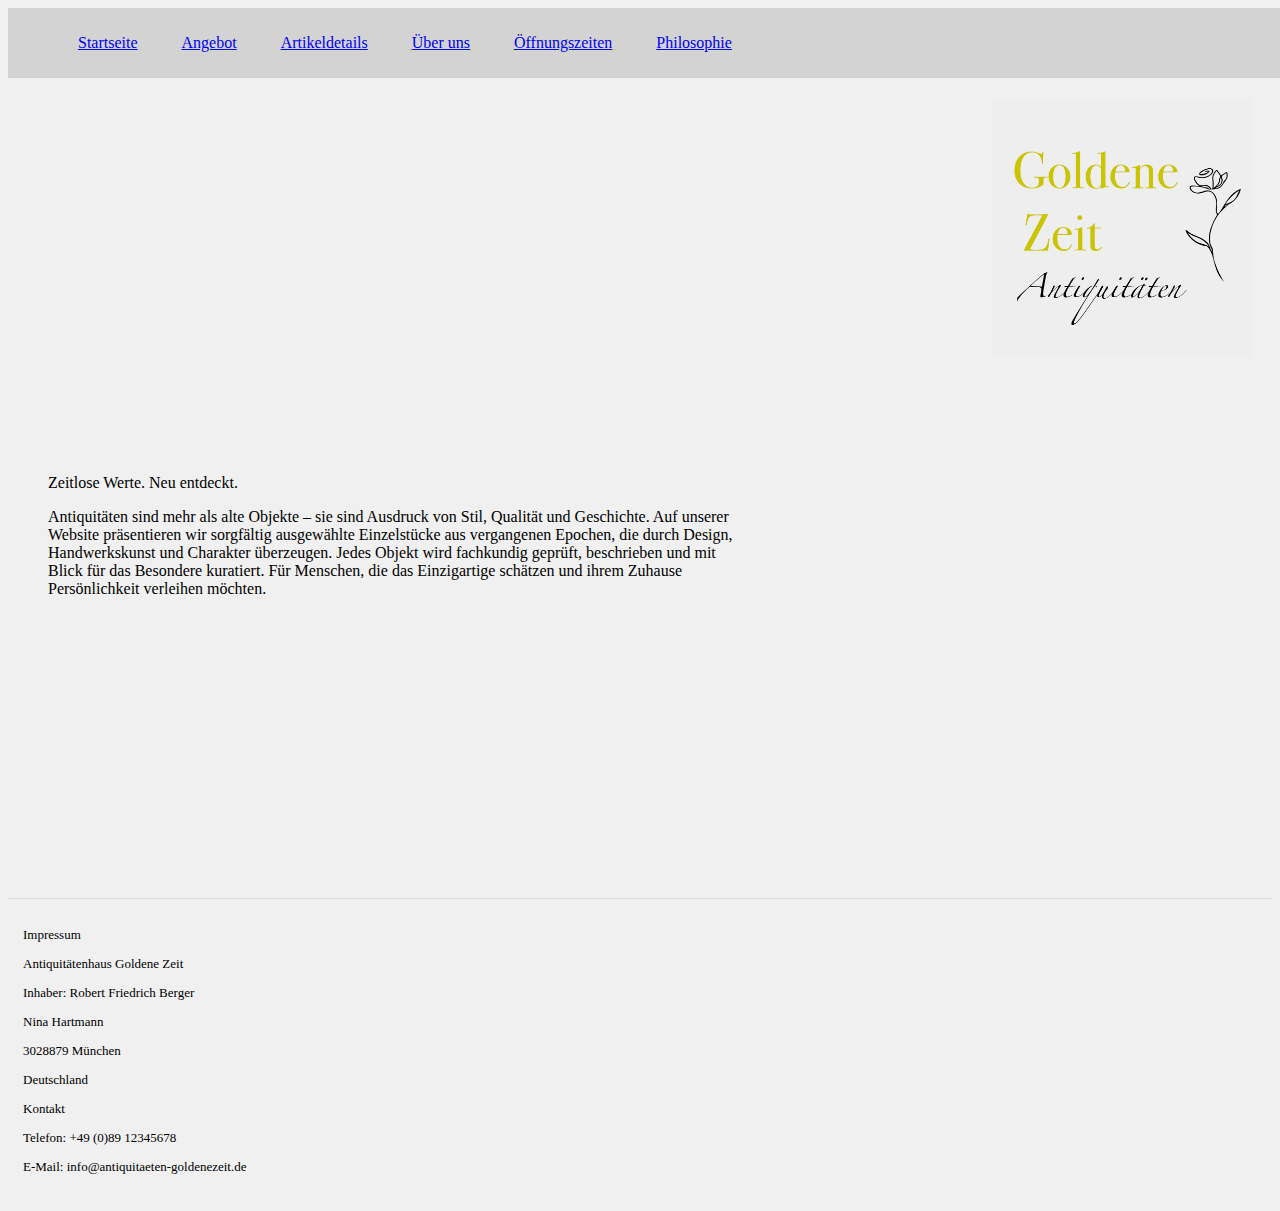
<file: index.html>
<!DOCTYPE html>
<html lang="de">
  <head>
     <title>Startseite</title>
     <meta charset="UTF-8">
     <link rel="stylesheet" href="style.css" />
     
  </head>
  <body>
      
     <div class="navigation">
        <ul>
          <li> <a href="index.html">Startseite</a></li>
          <li> <a href="Angebotsseite.html">Angebot</a></li>
          <li> <a href="Artikeldetails.html">Artikeldetails</a></li>
          <li> <a href="ueberuns.html">Über uns</a></li>
          <li> <a href="oeffnungszeiten.html">Öffnungszeiten</a></li>
          <li> <a href="Philosophie.html">Philosophie</a></li>
        </ul>
     </div>
     
     <div class="logo-container">
             <img src="Logo.jpg" alt="Logo" class="logo">
         </div>
       
             
     <div class="einleitung">
         
            <p>Zeitlose Werte. Neu entdeckt.</p>
            <p>
Antiquitäten sind mehr als alte Objekte – sie sind Ausdruck von Stil, Qualität und Geschichte. Auf unserer Website präsentieren wir sorgfältig ausgewählte Einzelstücke aus vergangenen Epochen, die durch Design, Handwerkskunst und Charakter überzeugen. Jedes Objekt wird fachkundig geprüft, beschrieben und mit Blick für das Besondere kuratiert. Für Menschen, die das Einzigartige schätzen und ihrem Zuhause Persönlichkeit verleihen möchten.</p>
      </div>
    
     <footer class="impressum">    
            <p>Impressum </p>
            <p>Antiquitätenhaus Goldene Zeit</p>
            <p>Inhaber: Robert Friedrich Berger</p>
            <p>Nina Hartmann</p>
            <p>3028879 München</p>
            <p>Deutschland</p>
            <p>Kontakt</p>
            <p>Telefon: +49 (0)89 12345678</p>
            <p>E-Mail: info@antiquitaeten-goldenezeit.de</p>
     </footer>
                
                
  </body>
</html>
</file>
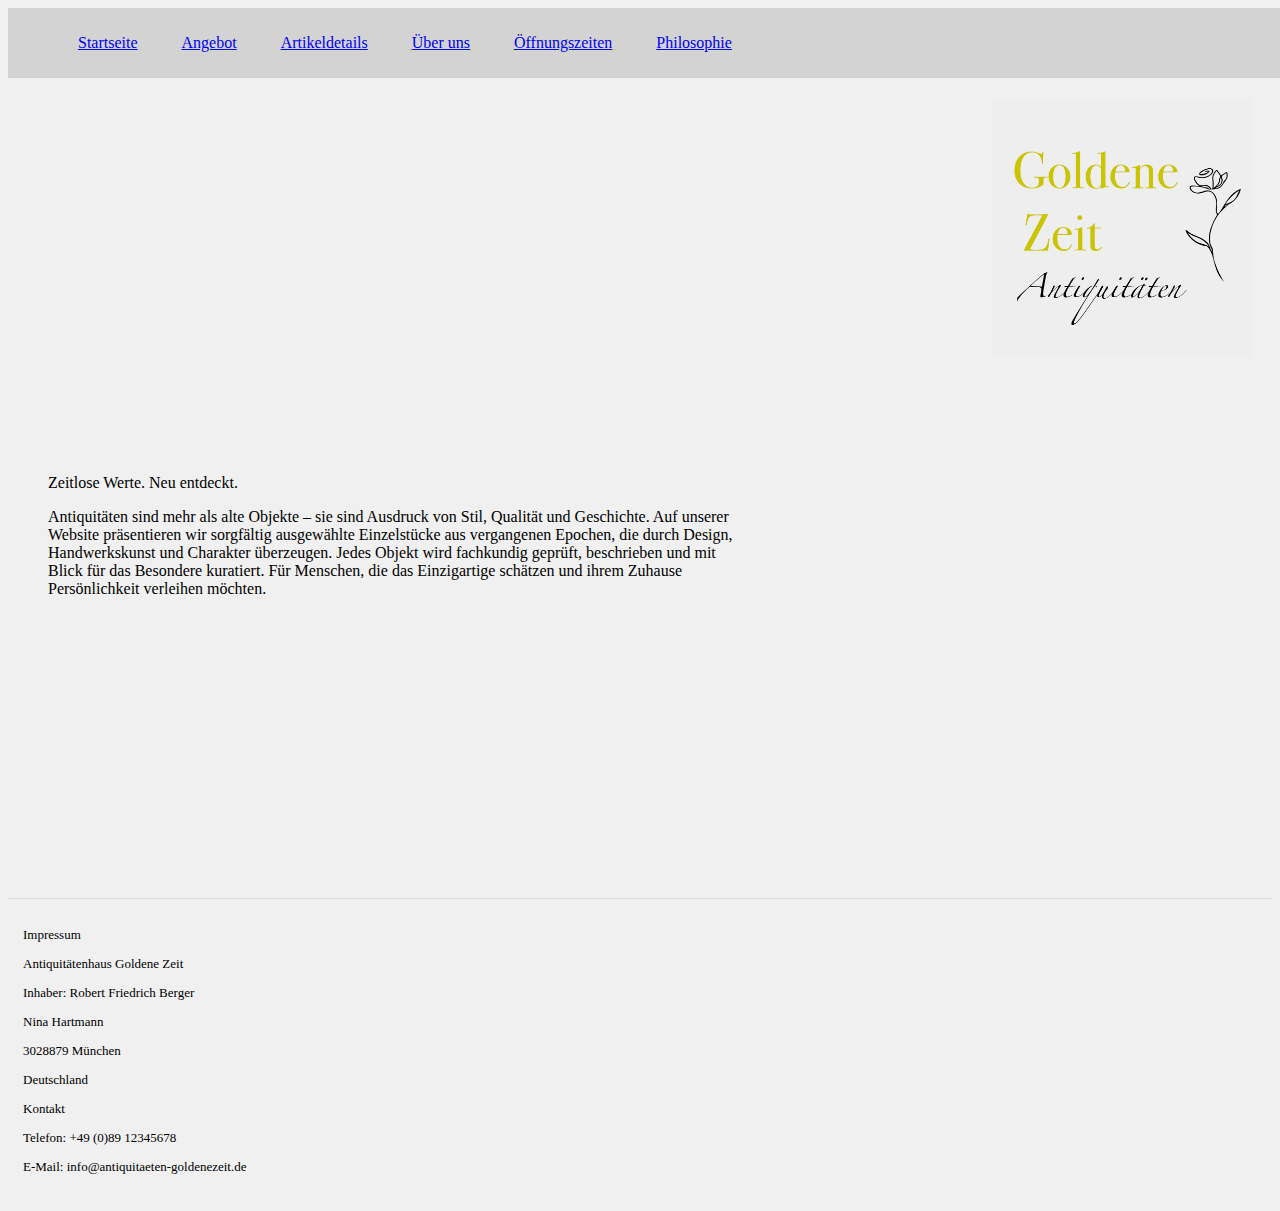
<file: Internettechik/index.html>
<!DOCTYPE html>
<html lang="de">
  <head>
     <title>Startseite</title>
     <meta charset="UTF-8">
     <link rel="stylesheet" href="style.css" />
     
  </head>
  <body>
      
     <div class="navigation">
        <ul>
          <li> <a href="index.html">Startseite</a></li>
          <li> <a href="Angebotsseite.html">Angebot</a></li>
          <li> <a href="Artikeldetails.html">Artikeldetails</a></li>
          <li> <a href="über_uns.html">Über uns</a></li>
          <li> <a href="öffnungszeiten.html">Öffnungszeiten</a></li>
          <li> <a href="Philosophie.html">Philosophie</a></li>
        </ul>
     </div>
     
     <div class="logo-container">
             <img src="Logo.jpg" alt="Logo" class="logo">
         </div>
       
             
     <div class="einleitung">
         
            <p>Zeitlose Werte. Neu entdeckt.</p>
            <p>
Antiquitäten sind mehr als alte Objekte – sie sind Ausdruck von Stil, Qualität und Geschichte. Auf unserer Website präsentieren wir sorgfältig ausgewählte Einzelstücke aus vergangenen Epochen, die durch Design, Handwerkskunst und Charakter überzeugen. Jedes Objekt wird fachkundig geprüft, beschrieben und mit Blick für das Besondere kuratiert. Für Menschen, die das Einzigartige schätzen und ihrem Zuhause Persönlichkeit verleihen möchten.</p>
      </div>
    
     <footer class="impressum">    
            <p>Impressum </p>
            <p>Antiquitätenhaus Goldene Zeit</p>
            <p>Inhaber: Robert Friedrich Berger</p>
            <p>Nina Hartmann</p>
            <p>3028879 München</p>
            <p>Deutschland</p>
            <p>Kontakt</p>
            <p>Telefon: +49 (0)89 12345678</p>
            <p>E-Mail: info@antiquitaeten-goldenezeit.de</p>
     </footer>
                
                
  </body>
</html>
</file>
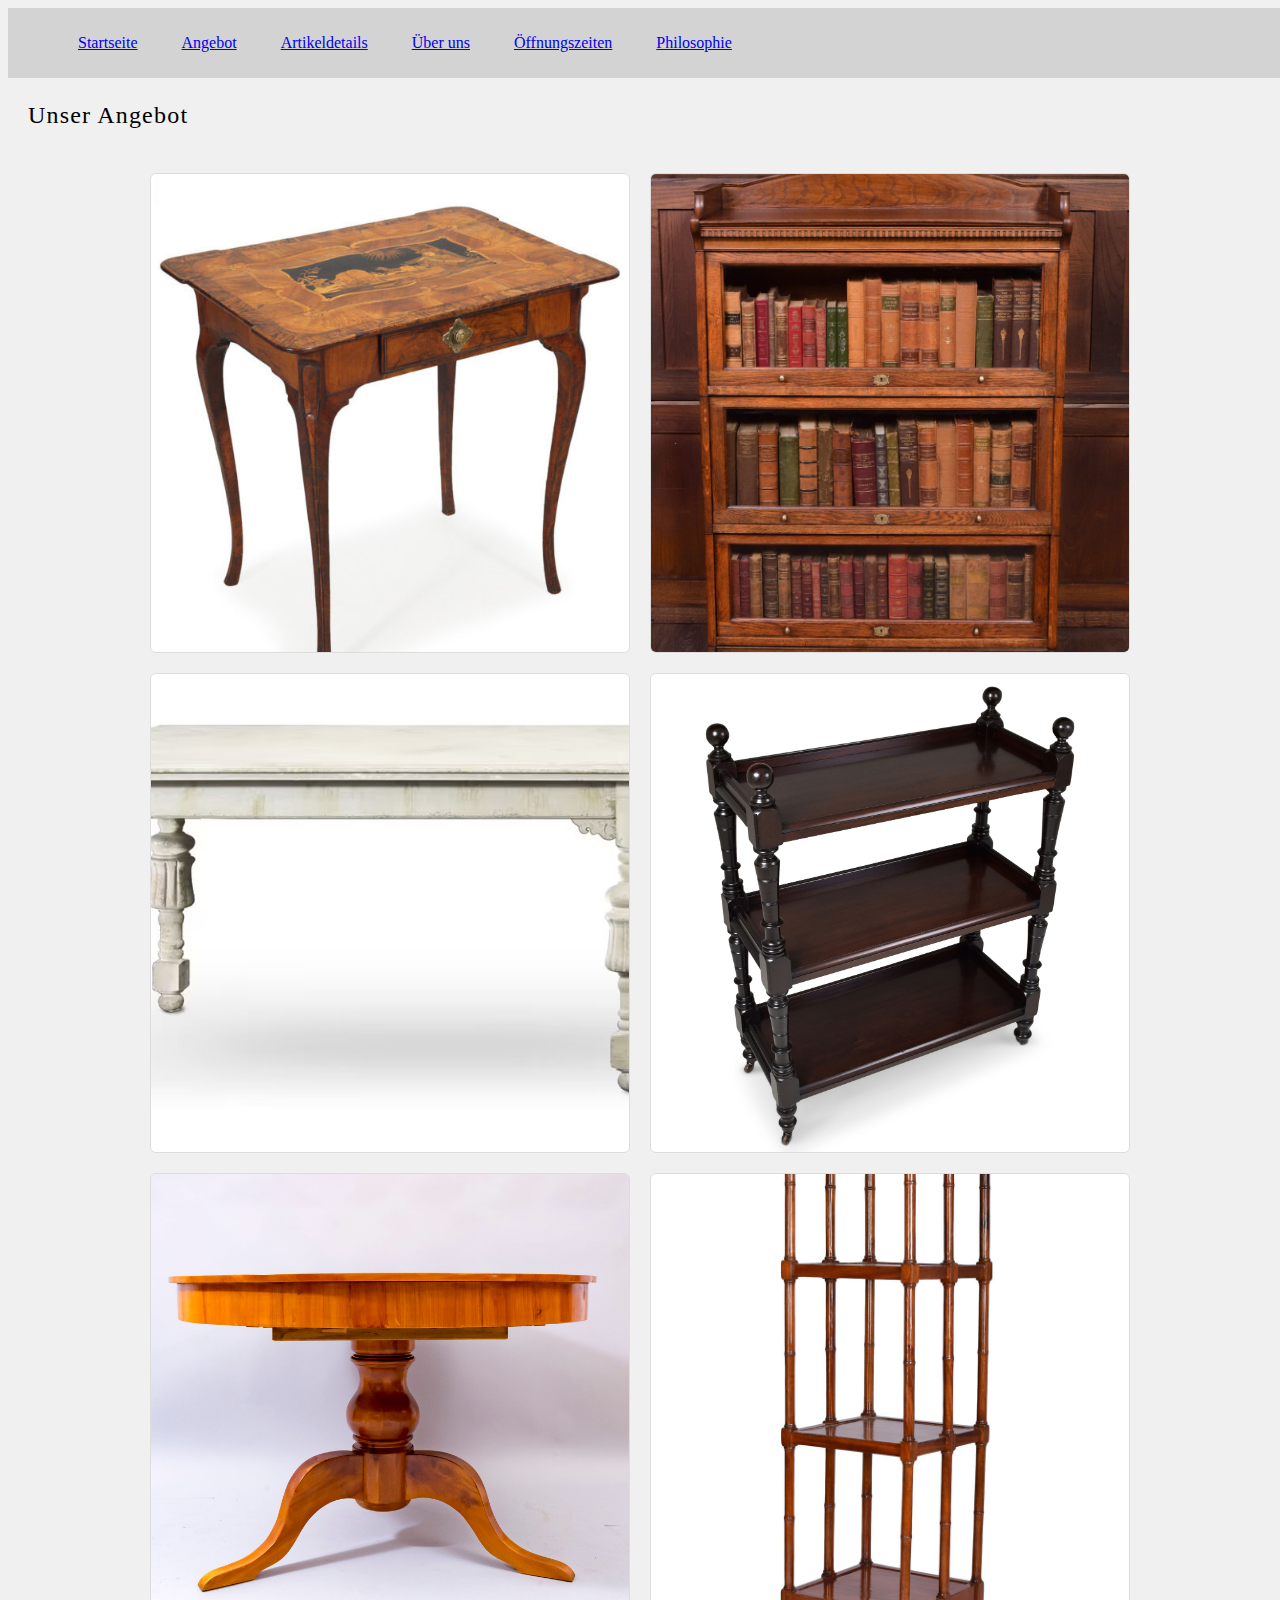
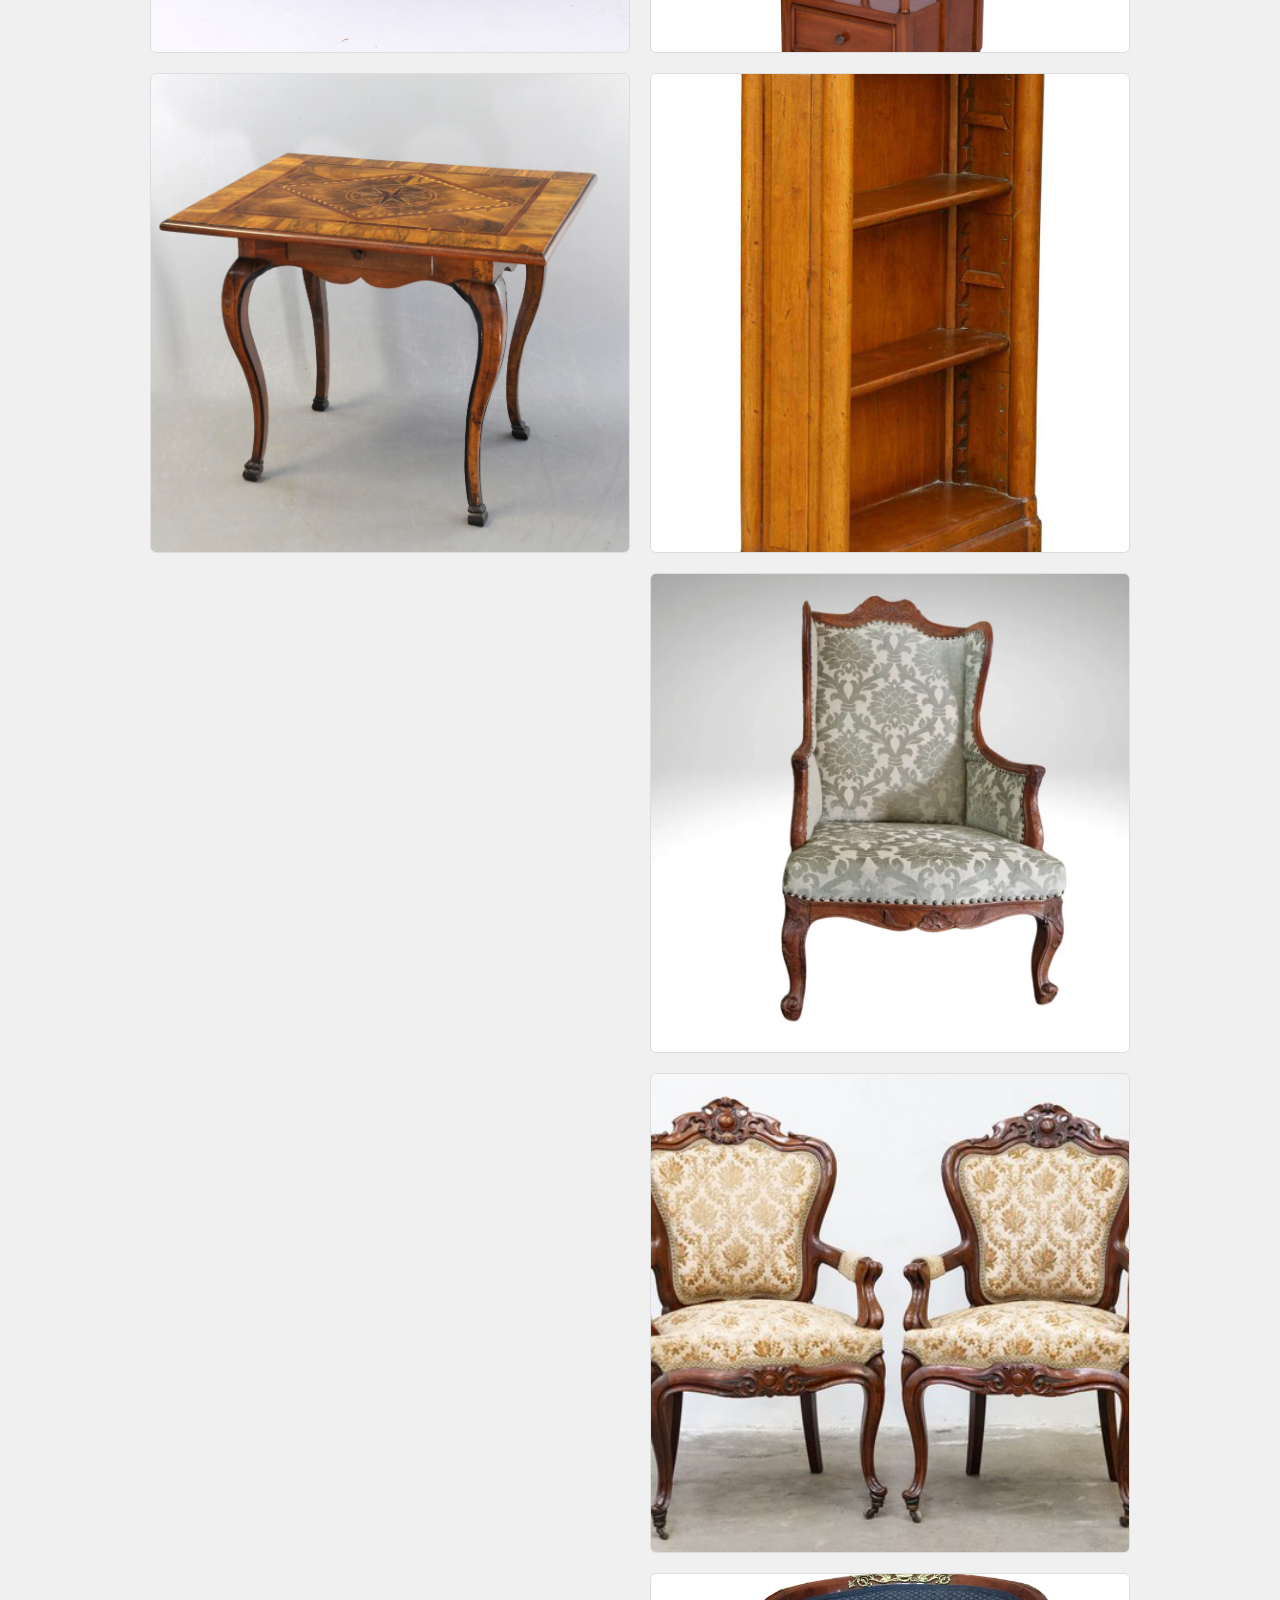
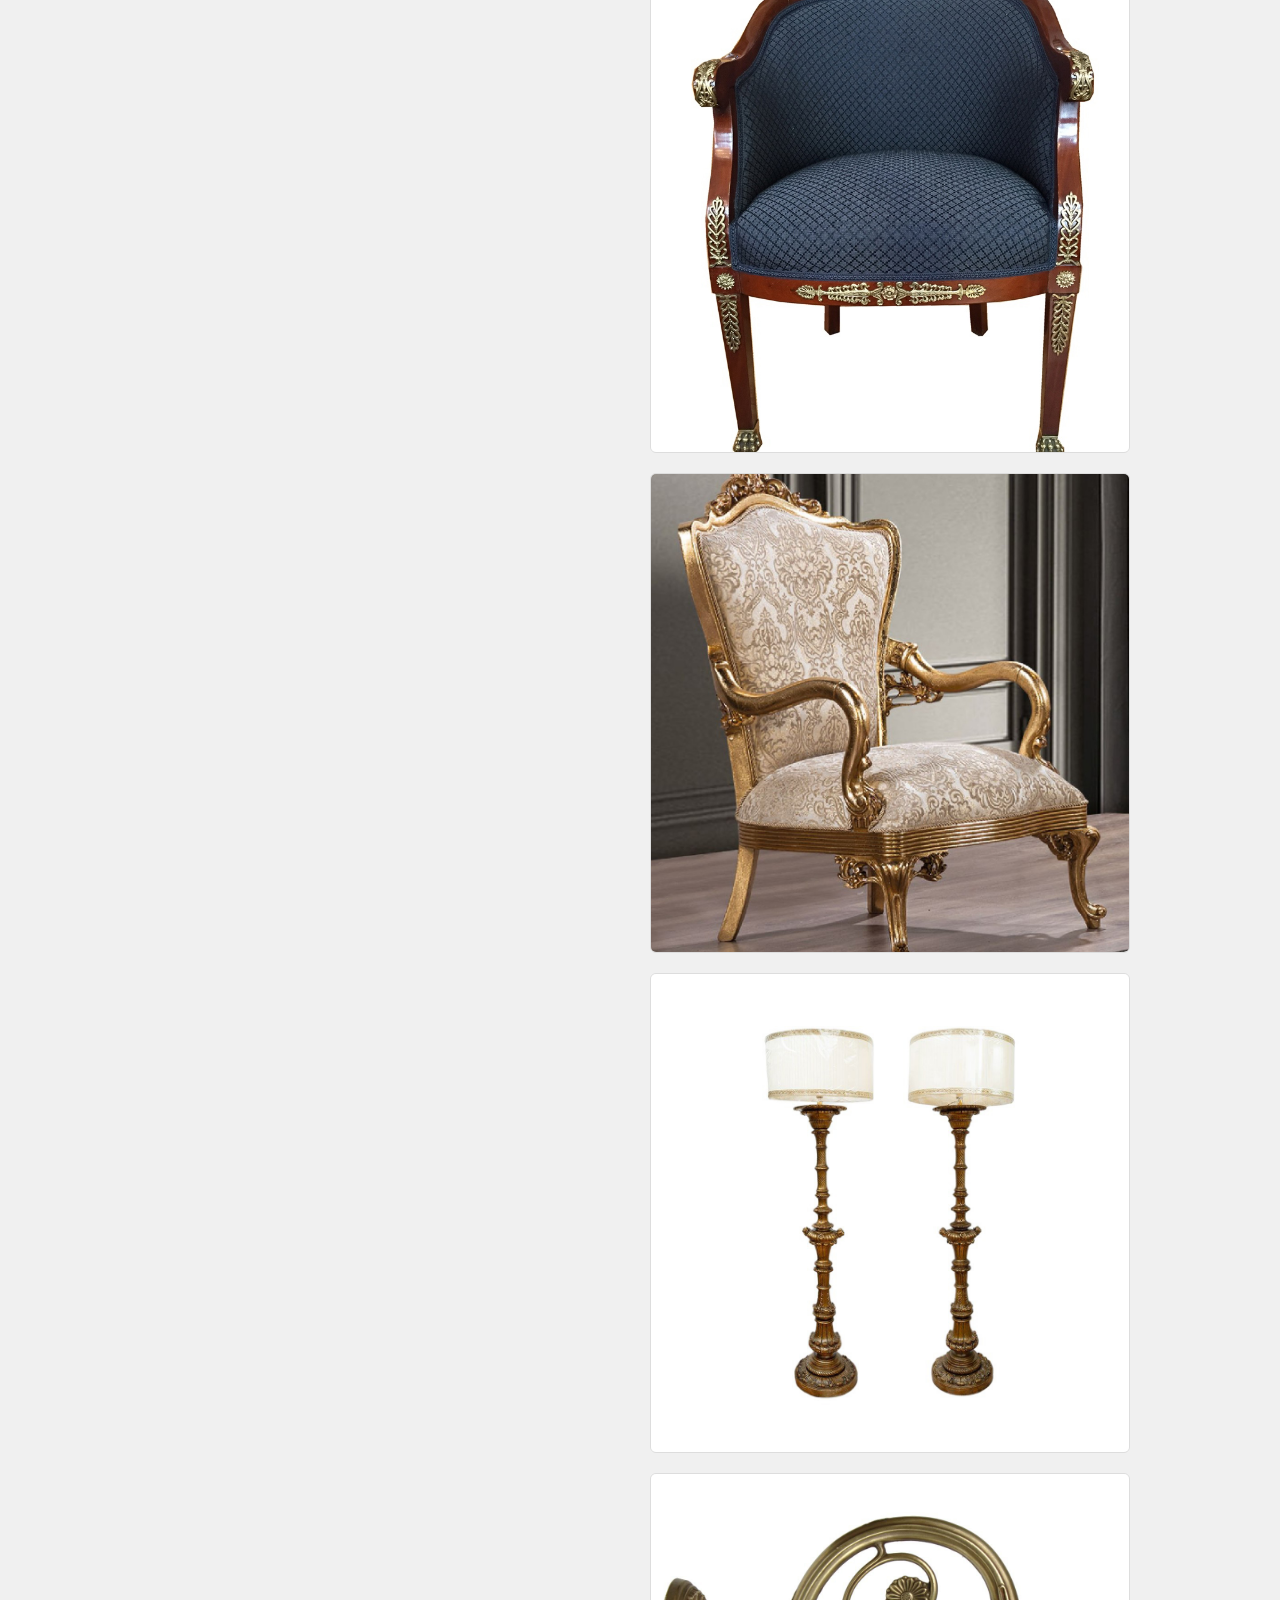
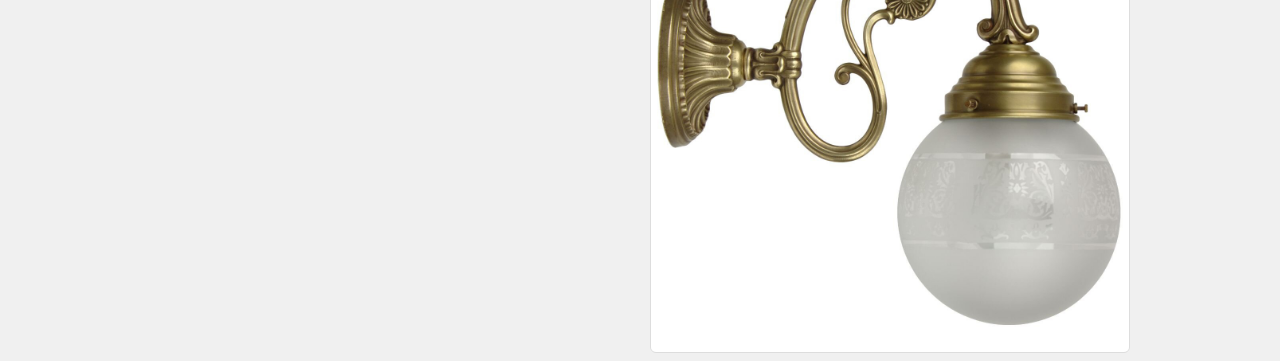
<file: Angebotsseite.html>
<!DOCTYPE html>
<html>
  <head>
     <title>Angebotsseite</title>
     <meta charset="UTF-8">
     <link rel="stylesheet" href="style.css" />
  </head>
  <body>
      
       <div class="navigation">
          <ul>
            <li> <a href="index.html">Startseite</a></li>
            <li> <a href="Angebotsseite.html">Angebot</a></li>
            <li> <a href="Artikeldetails.html">Artikeldetails</a></li>
            <li> <a href="ueberuns.html">Über uns</a></li>
            <li> <a href="oeffnungszeiten.html">Öffnungszeiten</a></li>
            <li> <a href="Philosophie.html">Philosophie</a></li>
          </ul>
      </div>
      
       <div class="angebot">
          <p>Unser Angebot</p>
      </div>
              
     <div class="galerie">
              
       <div class="tische">
           <div class="bild">
             <a href="Artikeldetails.html">
           <img src="Tisch1.jpg" alt="tisch" />
           <div class="overlay-text">Barocktisch ca. 1750</div>
             </div>
           <div class="bild"> 
           <img src="tisch2.jpg" alt="tisch" />
           <div class="overlay-text">Antiktisch ca. 1850</div>
             </div>
           <div class="bild">  
           <img src="tisch3.jpg" alt="tisch" />
           <div class="overlay-text">Rundtisch ca. 1800</div>
             </div>
           <div class="bild">   
           <img src="tisch4.jpg" alt="tisch" />
           <div class="overlay-text">Barocktisch ca. 1650</div>
             </div>
        </div>
           
        <div class="regale"> 
           <div class="bild"> 
           <img src="regal1.jpg" alt="regal" />
           <div class="overlay-text">Bücherregal ca. 1850</div>
           </div>
           <div class="bild"> 
           <img src="regal2.jpg" alt="regal" />
           <div class="overlay-text">kleines Regal ca. 1900</div>
           </div>
           <div class="bild"> 
           <img src="regal3.jpg" alt="regal" />
           <div class="overlay-text">Hochregal ca. 1850</div>
           </div>
           <div class="bild"> 
           <img src="regal4.jpg" alt="regal" />
           <div class="overlay-text">Strukturregal ca. 1850</div>
           </div>
        </div>
        
        <div class="sessel">  
           <div class="bild"> 
           <img src="sessel1.jpg" alt="sessel" />
           <div class="overlay-text">Sessel mit Muster ca. 1850</div>
           </div>
           <div class="bild"> 
           <img src="sessel2.jpg" alt="sessel" />
           <div class="overlay-text">zwei Paar Sessel ca. 1920</div>
           </div>
           <div class="bild"> 
           <img src="sessel3.jpg" alt="sessel" />
           <div class="overlay-text">Bürosessel ca. 1920</div>
           </div>
           <div class="bild"> 
           <img src="sessel4.jpg" alt="sessel" />
           <div class="overlay-text">Barocksessel ca. 1750</div>
           </div>
        </div>
        
        <div class="lampen">  
           <div class="bild"> 
           <img src="lampe1.jpg" alt="lampe" />
           <div class="overlay-text">Stehlampen ca. 1920</div>
           </div>
           <div class="bild"> 
           <img src="lampe2.jpg" alt="lampe" />
           <div class="overlay-text">Wandlicht ca. 1920</div>
           </div>
        </div>
        
      </div>
           
       
  </body>
</html>
</file>
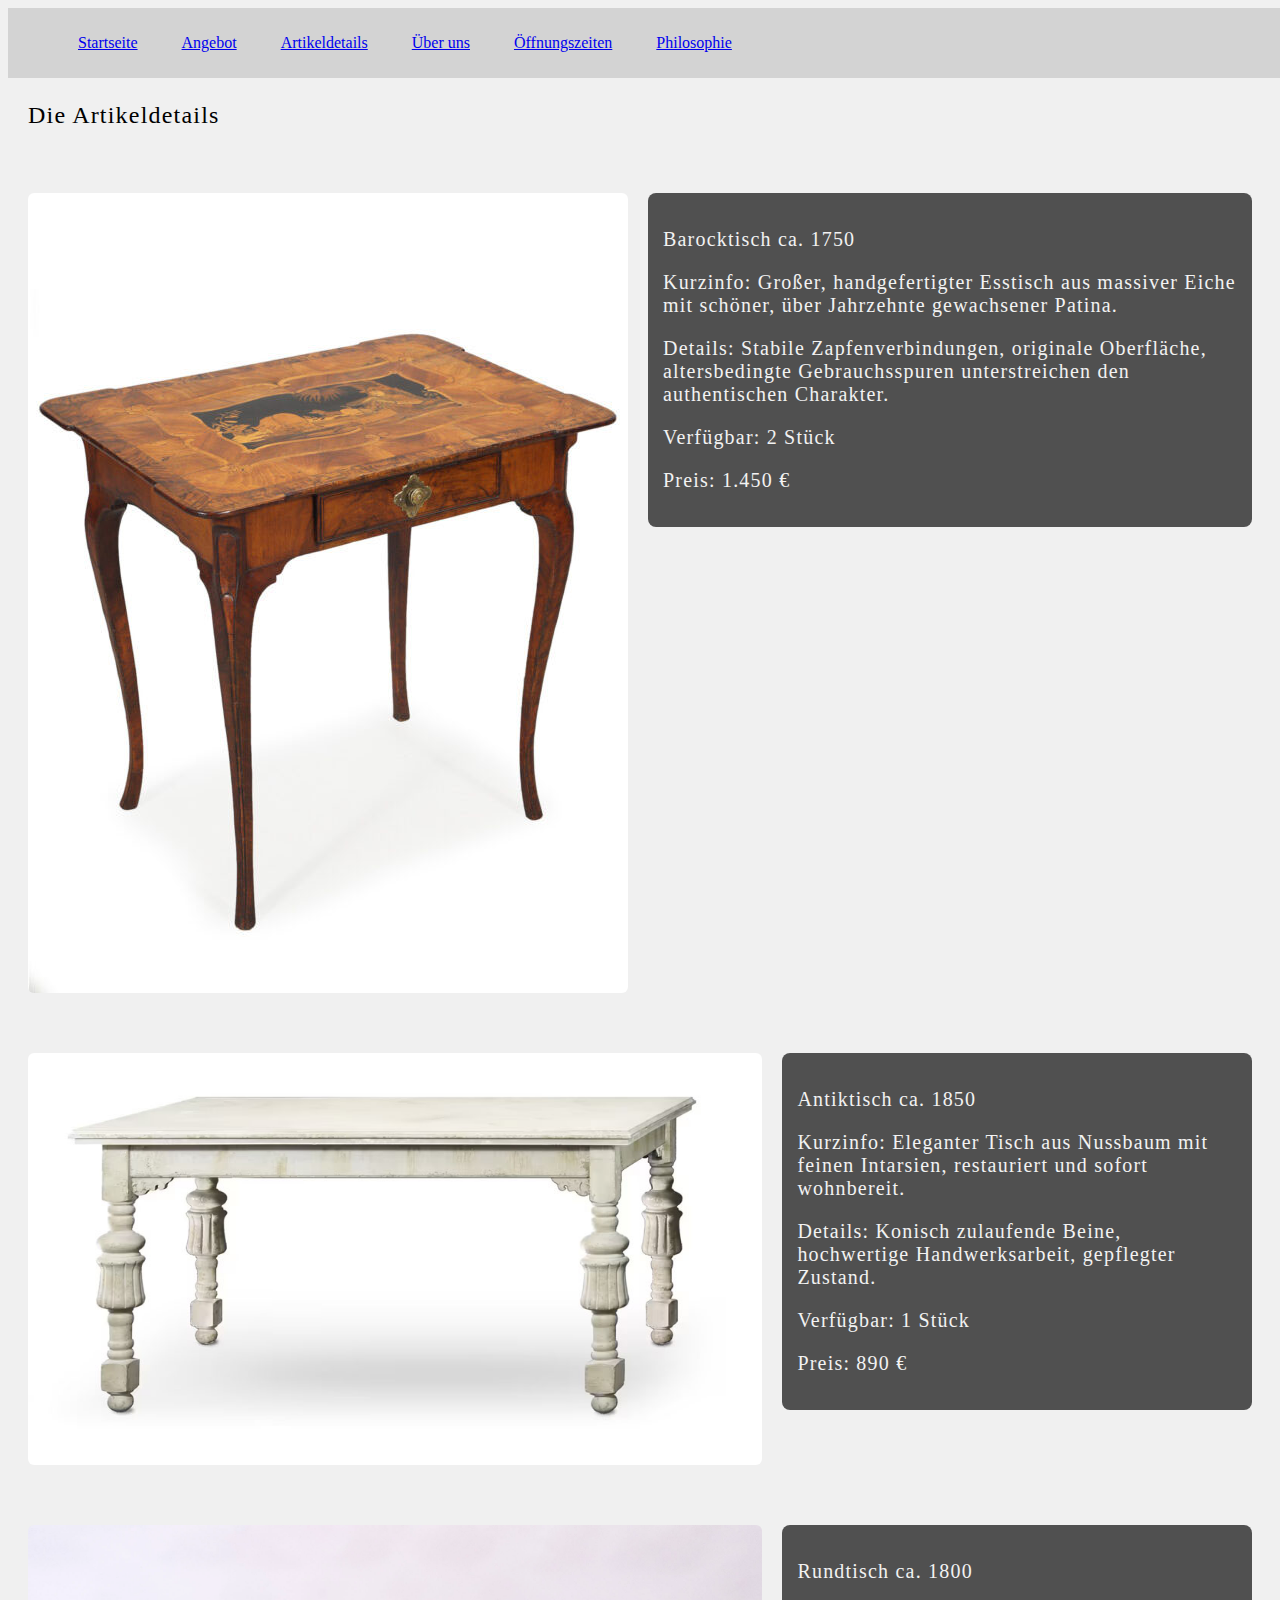
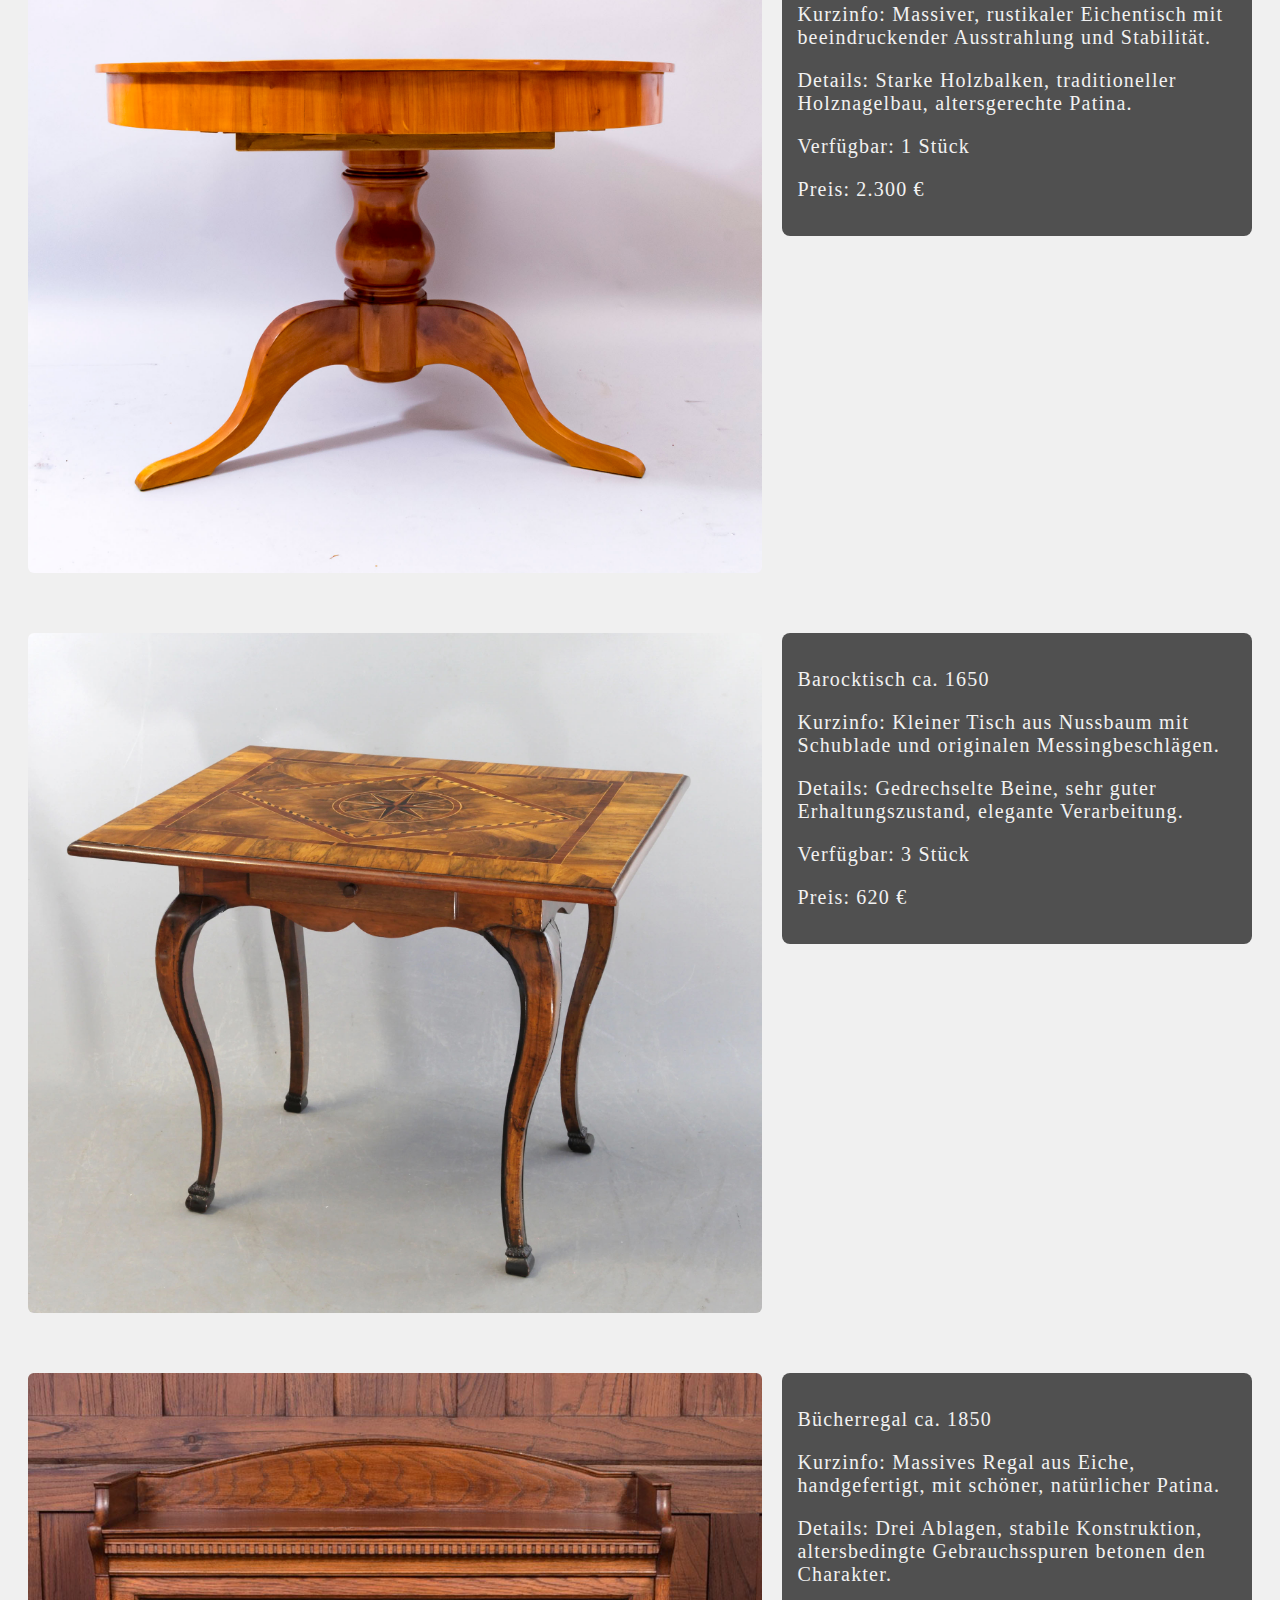
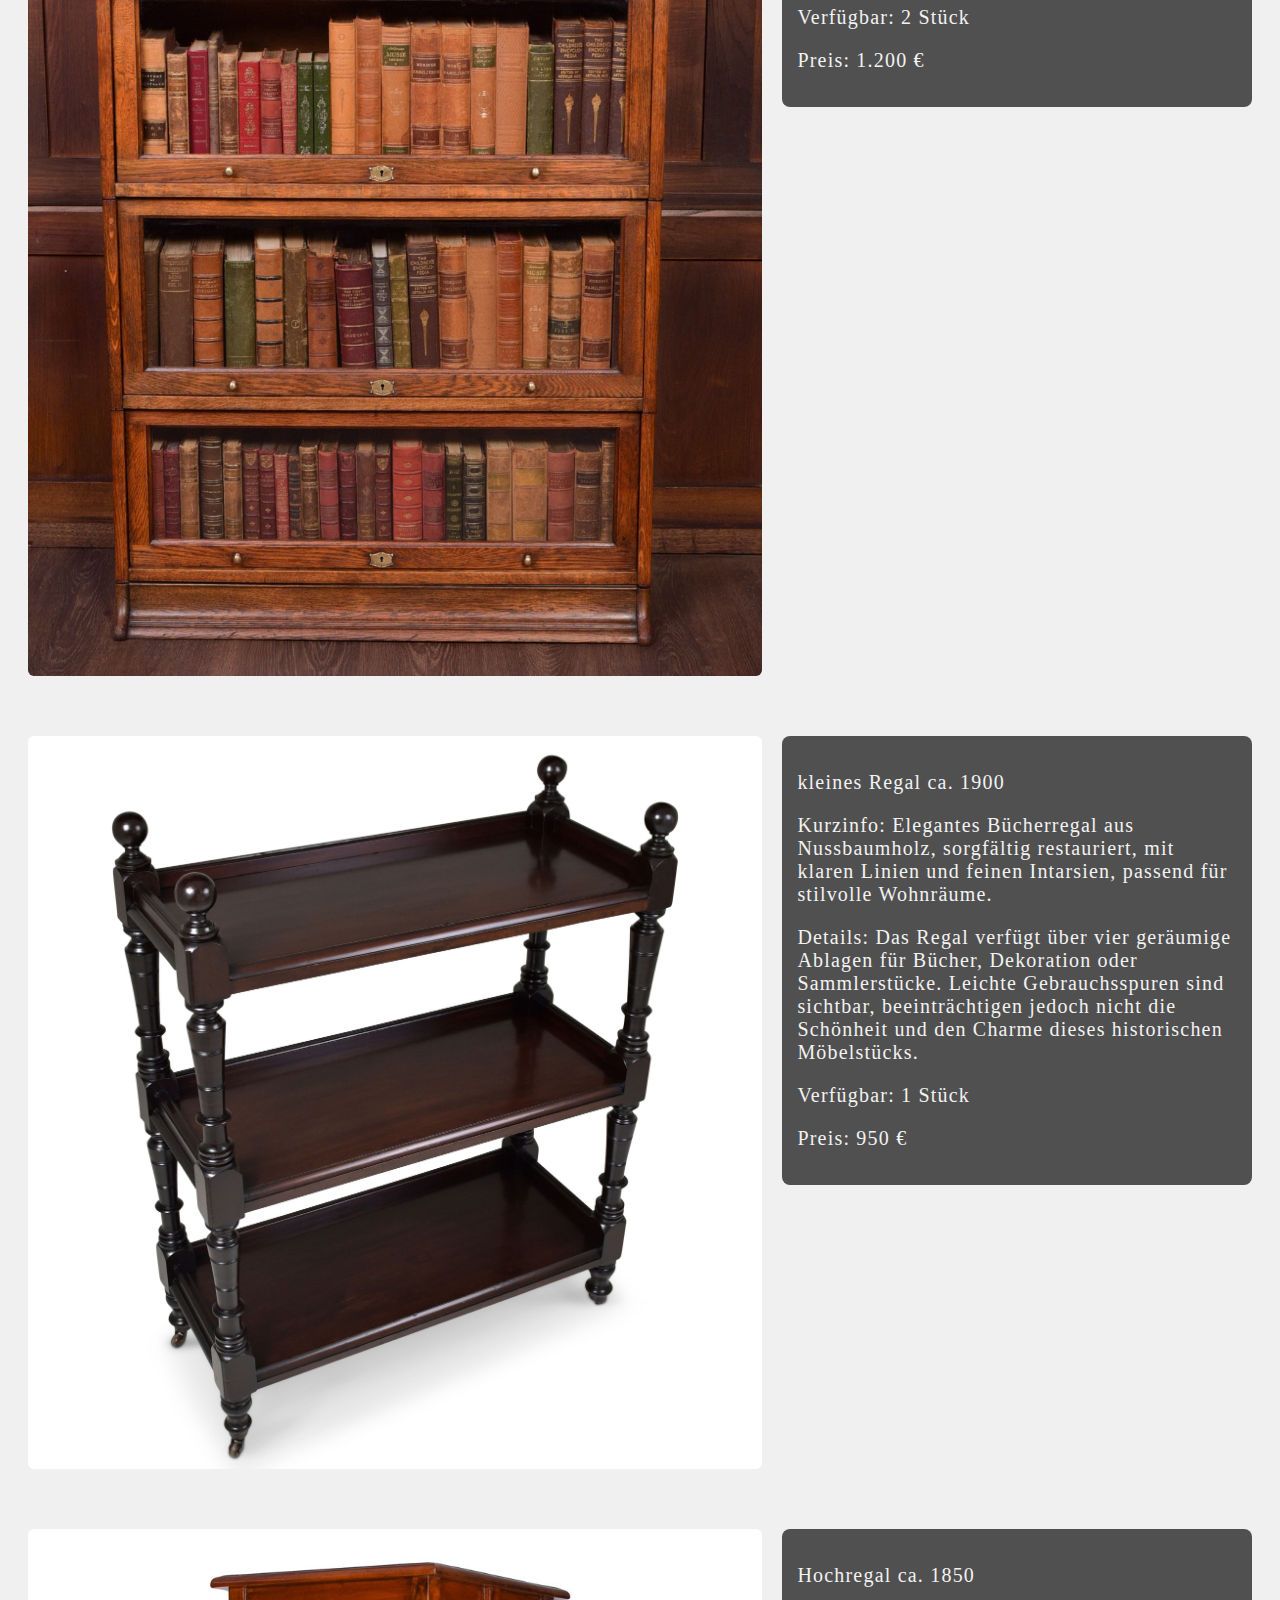
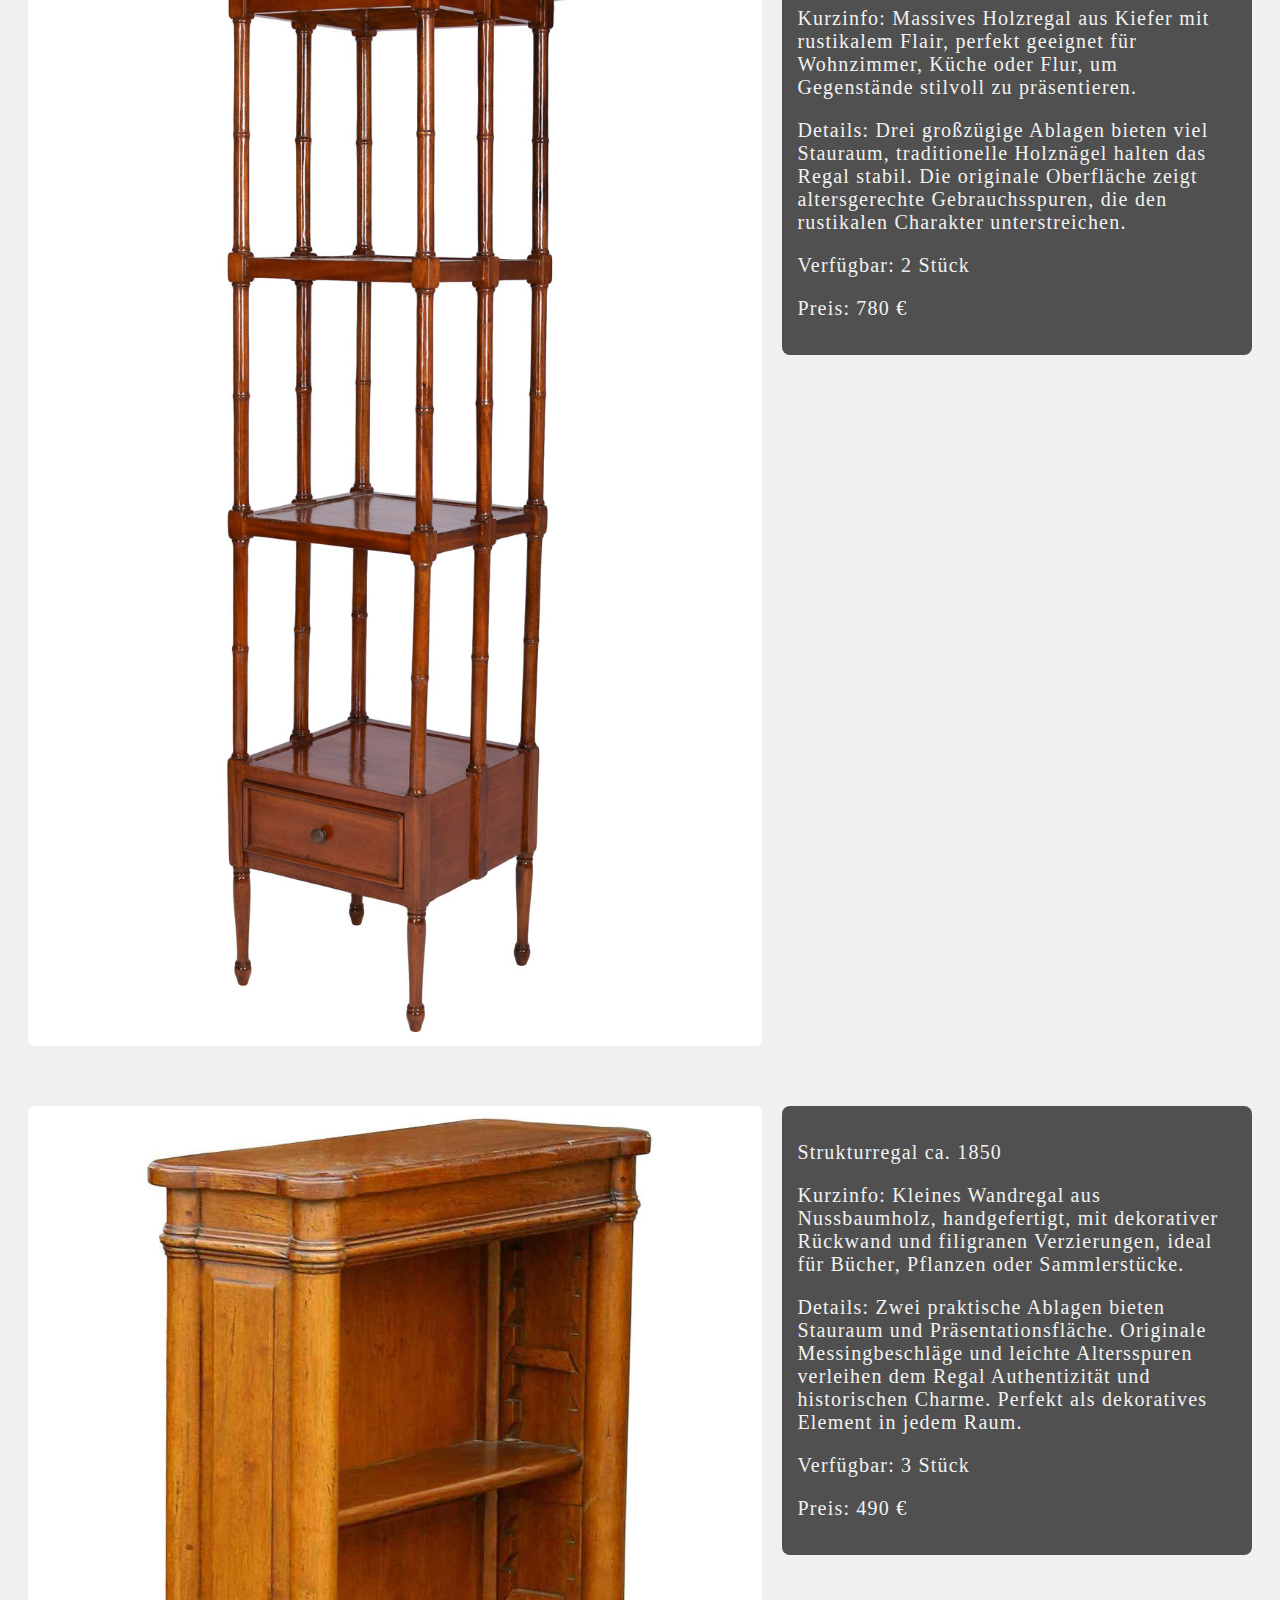
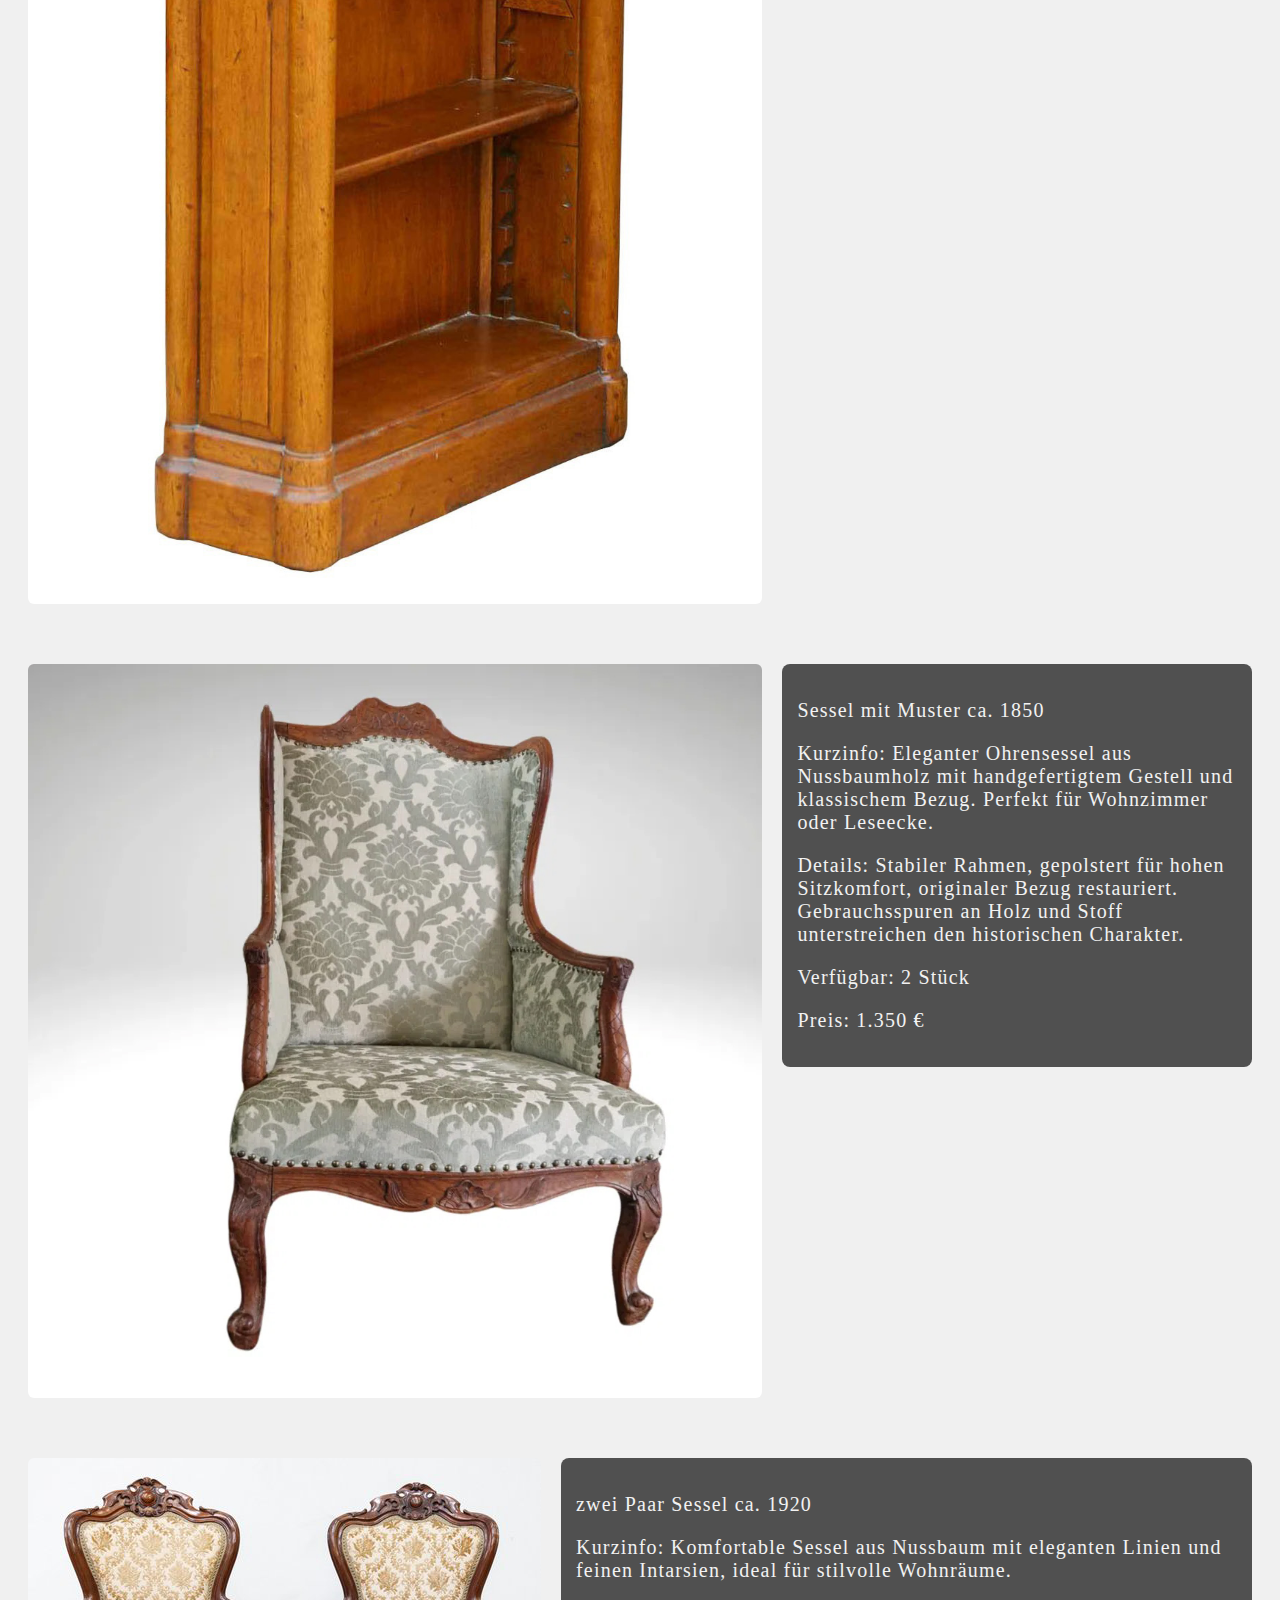
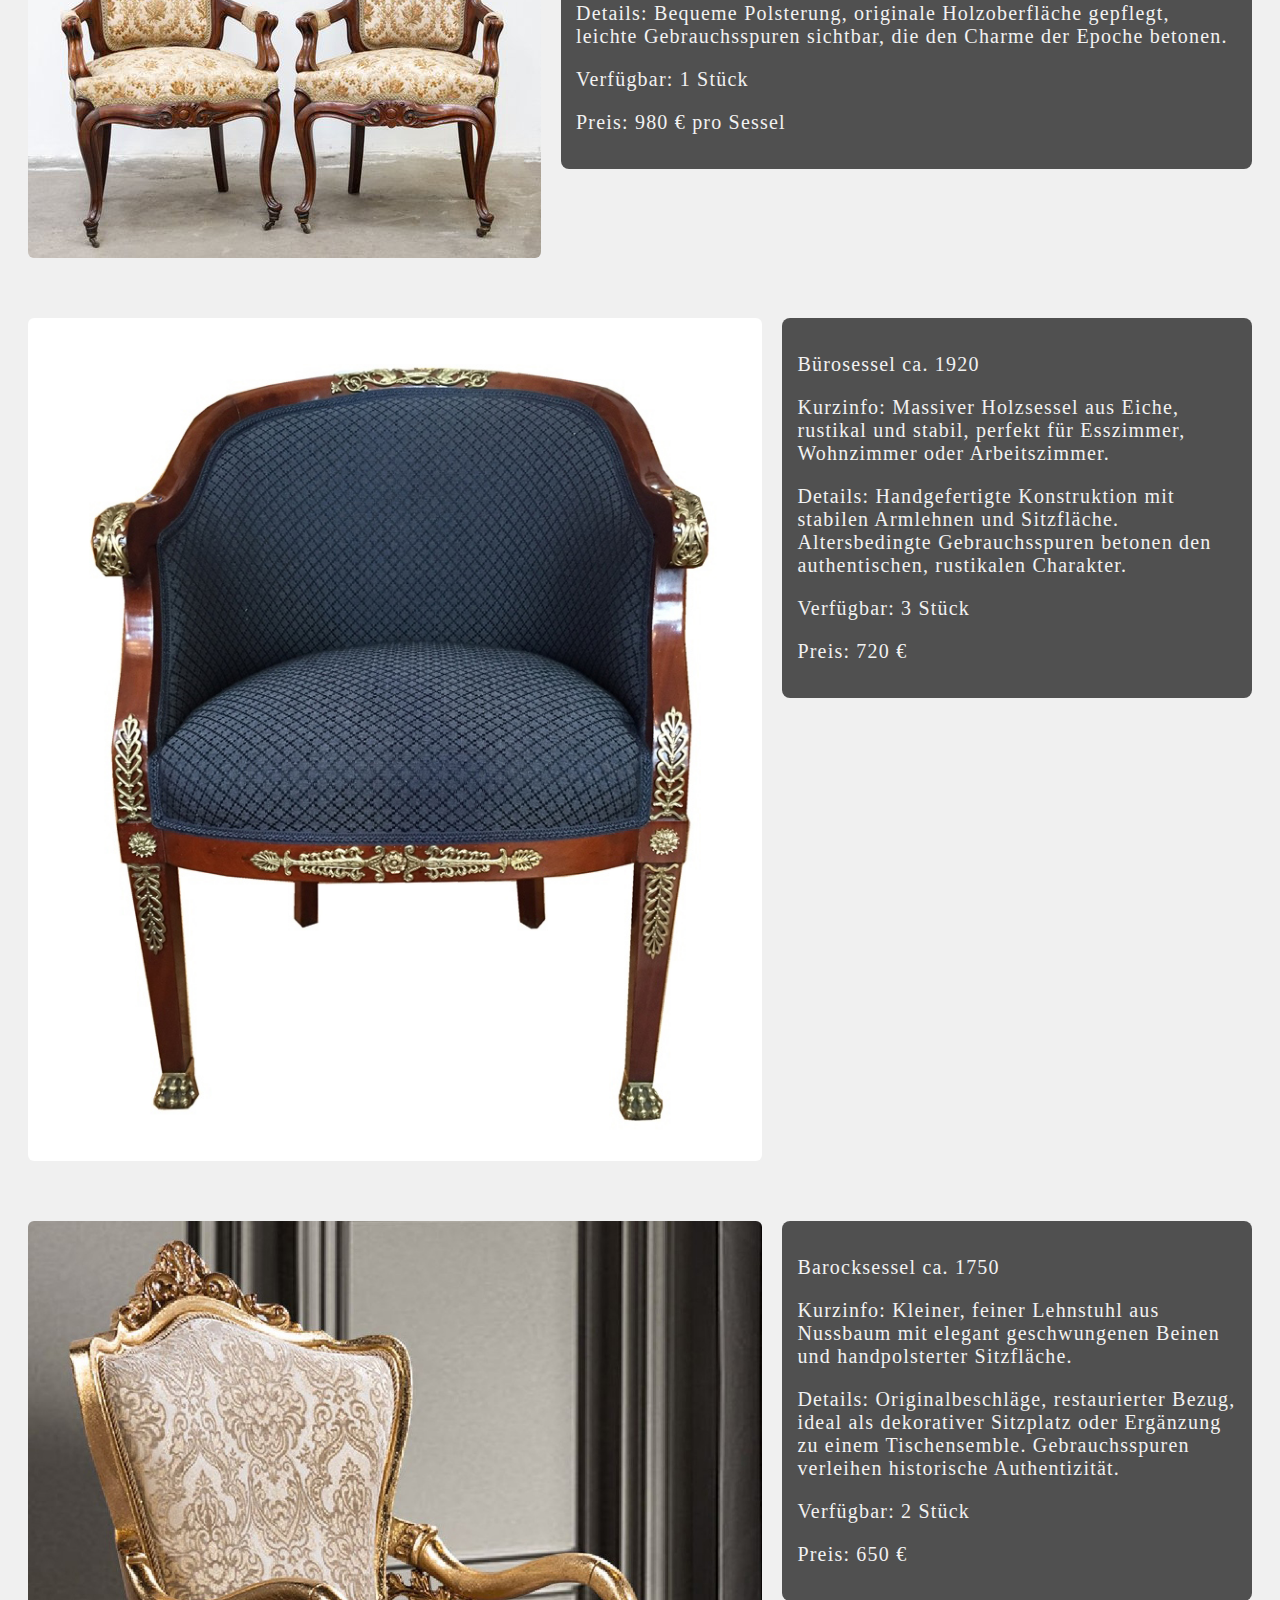
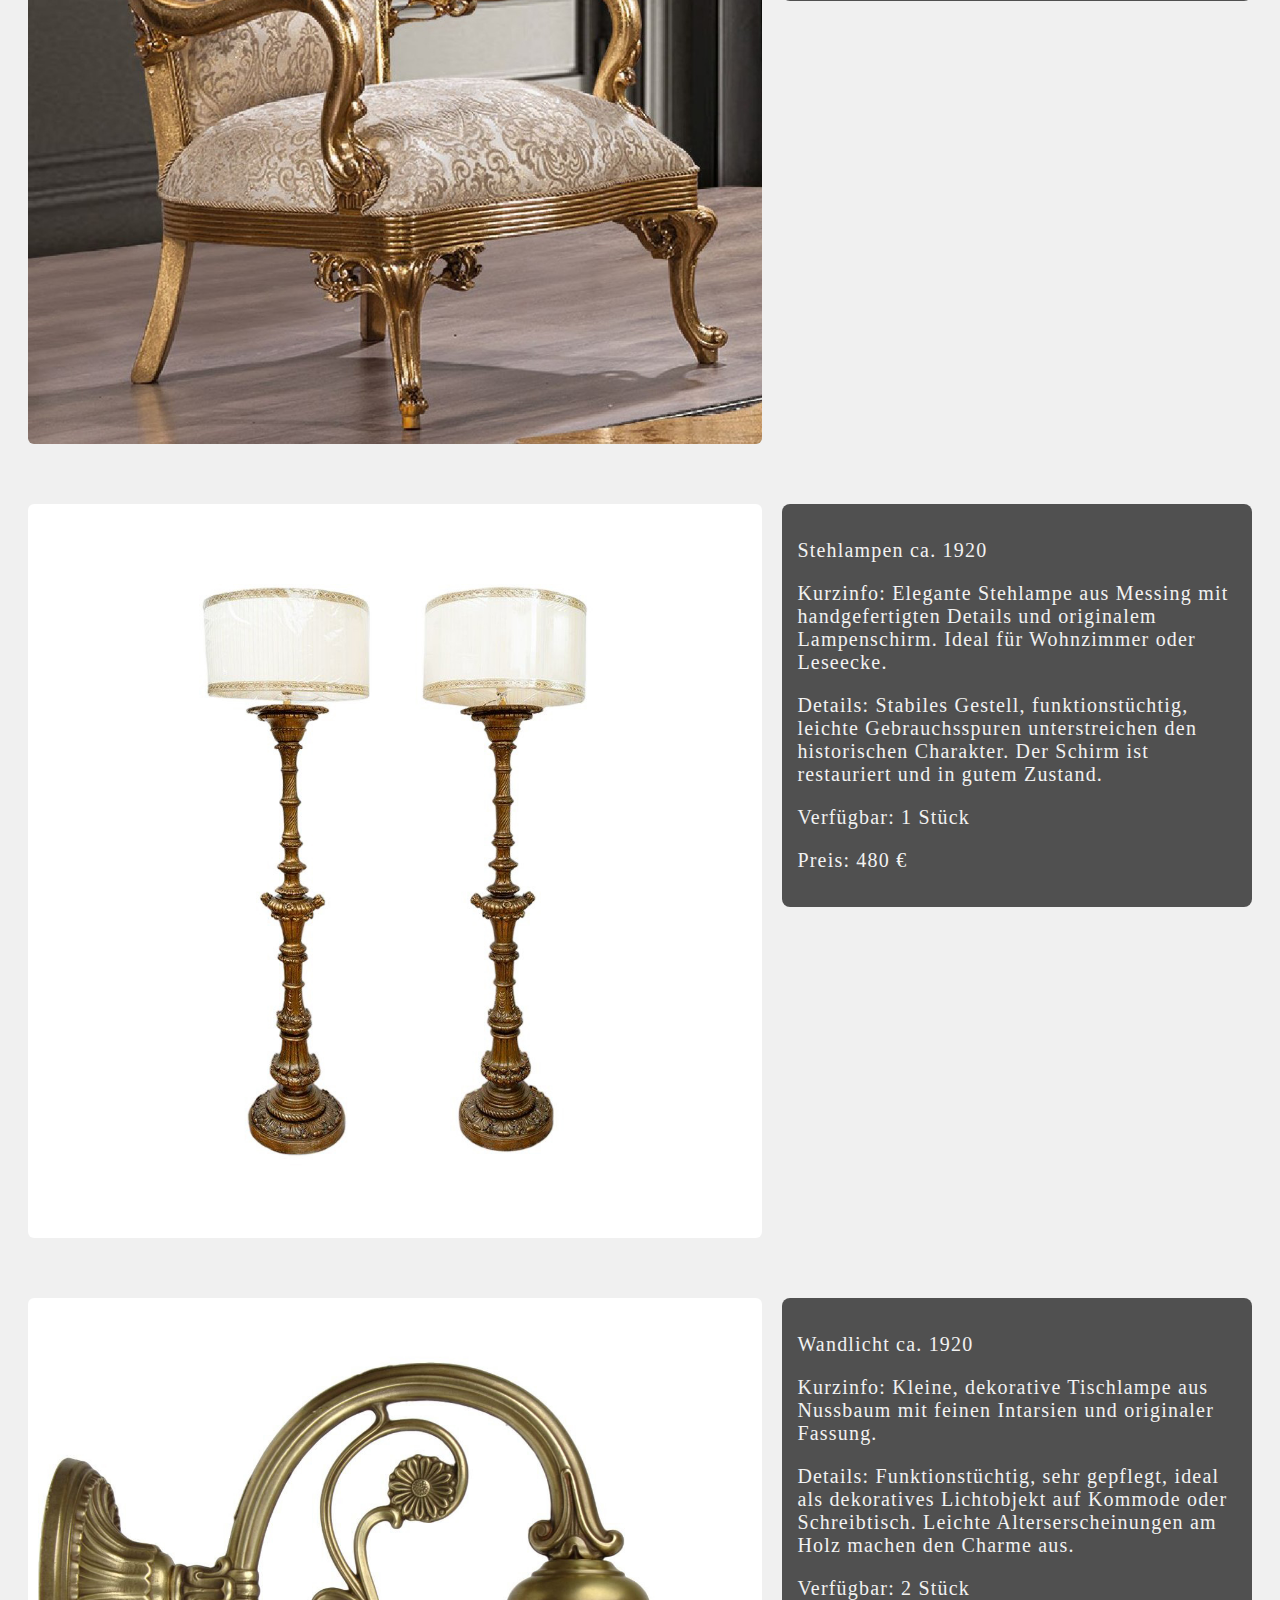
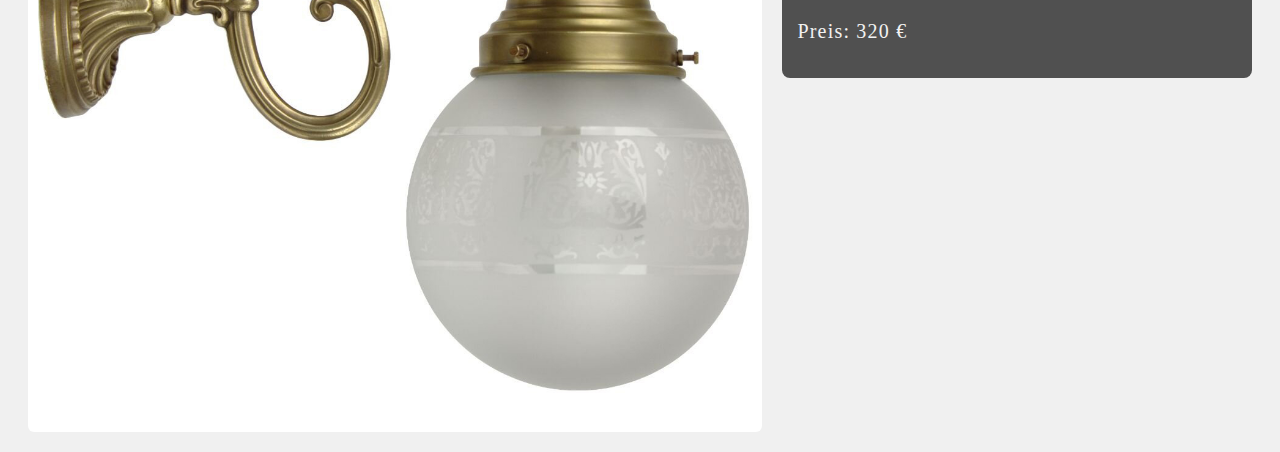
<file: Artikeldetails.html>
<!DOCTYPE html>
<html>
  <head>
     <title>Artikeldetails</title>
     <meta charset="UTF-8">
     <link rel="stylesheet" href="style.css" />
     
  </head>
  <body>
      <div class="navigation">
         <ul>
           <li> <a href="index.html">Startseite</a></li>
           <li> <a href="Angebotsseite.html">Angebot</a></li>
           <li> <a href="Artikeldetails.html">Artikeldetails</a></li>
           <li> <a href="ueberuns.html">Über uns</a></li>
           <li> <a href="oeffnungszeiten.html">Öffnungszeiten</a></li>
           <li> <a href="Philosophie.html">Philosophie</a></li>
         </ul>
       </div>
      
      <div class="artikeldetails">
       <p>Die Artikeldetails</p>
       
       <div class="tische">
           <div class="bild">
           <img src="Tisch1.jpg" alt="tisch" />
              <div class="info">
               <p>Barocktisch ca. 1750</p>
               <p>Kurzinfo: Großer, handgefertigter Esstisch aus massiver Eiche mit schöner, über Jahrzehnte gewachsener Patina.</p>
               <p>Details: Stabile Zapfenverbindungen, originale Oberfläche, altersbedingte Gebrauchsspuren unterstreichen den authentischen Charakter.</p>
               <p>Verfügbar: 2 Stück</p>
               <p>Preis: 1.450 €</p>
             </div>
             </div>
           <div class="bild"> 
           <img src="tisch2.jpg" alt="tisch" />
              <div class="info">
                <p>Antiktisch ca. 1850</p>
                <p>Kurzinfo: Eleganter Tisch aus Nussbaum mit feinen Intarsien, restauriert und sofort wohnbereit.</p>
                <p>Details: Konisch zulaufende Beine, hochwertige Handwerksarbeit, gepflegter Zustand.</p>
                <p>Verfügbar: 1 Stück</p>
                <p>Preis: 890 €</p>
              </div>
            </div>
           <div class="bild">  
           <img src="tisch3.jpg" alt="tisch" />
              <div class="info">
              <p>Rundtisch ca. 1800</p>
              <p>Kurzinfo: Massiver, rustikaler Eichen­tisch mit beeindruckender Ausstrahlung und Stabilität.</p>
              <p>Details: Starke Holzbalken, traditioneller Holznagelbau, altersgerechte Patina.</p>
               <p>Verfügbar: 1 Stück</p>
               <p>Preis: 2.300 €</p>
              </div>
            </div>
           <div class="bild">   
           <img src="tisch4.jpg" alt="tisch" />
             <div class="info">
             <p>Barocktisch ca. 1650</p>
            <p>Kurzinfo: Kleiner Tisch aus Nussbaum mit Schublade und originalen Messingbeschlägen.</p>
              <p>Details: Gedrechselte Beine, sehr guter Erhaltungszustand, elegante Verarbeitung.</p>
              <p>Verfügbar: 3 Stück</p>
              <p>Preis: 620 €</p>
             </div>
            </div>
        </div>
           
        <div class="regale"> 
           <div class="bild"> 
           <img src="regal1.jpg" alt="regal" />
             <div class="info">
               <p>Bücherregal ca. 1850</p>
               <p>Kurzinfo: Massives Regal aus Eiche, handgefertigt, mit schöner, natürlicher Patina.</p>
                 <p>Details: Drei Ablagen, stabile Konstruktion, altersbedingte Gebrauchsspuren betonen den Charakter.</p>
                 <p>Verfügbar: 2 Stück</p>
                 <p>Preis: 1.200 €</p>
              </div>
           </div>
           <div class="bild"> 
           <img src="regal2.jpg" alt="regal" />
              <div class="info">
                <p>kleines Regal ca. 1900</p>
                <p>Kurzinfo: Elegantes Bücherregal aus Nussbaumholz, sorgfältig restauriert, mit klaren Linien und feinen Intarsien, passend für stilvolle Wohnräume.</p>
                  <p>Details: Das Regal verfügt über vier geräumige Ablagen für Bücher, Dekoration oder Sammlerstücke. Leichte Gebrauchsspuren sind sichtbar, beeinträchtigen jedoch nicht die Schönheit und den Charme dieses historischen Möbelstücks.</p>
                  <p>Verfügbar: 1 Stück</p>
                  <p>Preis: 950 €</p>
               </div>
           </div>
           <div class="bild"> 
           <img src="regal3.jpg" alt="regal" />
               <div class="info">
                 <p>Hochregal ca. 1850</p>
                 <p>Kurzinfo: Massives Holzregal aus Kiefer mit rustikalem Flair, perfekt geeignet für Wohnzimmer, Küche oder Flur, um Gegenstände stilvoll zu präsentieren.</p>
                   <p>Details: Drei großzügige Ablagen bieten viel Stauraum, traditionelle Holznägel halten das Regal stabil. Die originale Oberfläche zeigt altersgerechte Gebrauchsspuren, die den rustikalen Charakter unterstreichen.</p>
                   <p>Verfügbar: 2 Stück</p>
                   <p>Preis: 780 €</p>
                </div>
           </div>
           <div class="bild"> 
           <img src="regal4.jpg" alt="regal" />
              <div class="info">
                <p>Strukturregal ca. 1850</p>
                <p>Kurzinfo: Kleines Wandregal aus Nussbaumholz, handgefertigt, mit dekorativer Rückwand und filigranen Verzierungen, ideal für Bücher, Pflanzen oder Sammlerstücke.</p>
                  <p>Details: Zwei praktische Ablagen bieten Stauraum und Präsentationsfläche. Originale Messingbeschläge und leichte Altersspuren verleihen dem Regal Authentizität und historischen Charme. Perfekt als dekoratives Element in jedem Raum.</p>
                  <p>Verfügbar: 3 Stück</p>
                  <p>Preis: 490 €</p>
               </div>
           </div>
        </div>
        
        <div class="sessel">  
           <div class="bild"> 
           <img src="sessel1.jpg" alt="sessel" />
              <div class="info">
                <p>Sessel mit Muster ca. 1850</p>
                <p>Kurzinfo: Eleganter Ohrensessel aus Nussbaumholz mit handgefertigtem Gestell und klassischem Bezug. Perfekt für Wohnzimmer oder Leseecke.</p>
                  <p>Details: Stabiler Rahmen, gepolstert für hohen Sitzkomfort, originaler Bezug restauriert. Gebrauchsspuren an Holz und Stoff unterstreichen den historischen Charakter.</p>
                  <p>Verfügbar: 2 Stück</p>
                  <p>Preis: 1.350 €</p>
               </div>
           </div>
           <div class="bild"> 
           <img src="sessel2.jpg" alt="sessel" />
               <div class="info">
                 <p>zwei Paar Sessel ca. 1920</p>
                 <p>Kurzinfo: Komfortable Sessel aus Nussbaum mit eleganten Linien und feinen Intarsien, ideal für stilvolle Wohnräume.</p>
                   <p>Details: Bequeme Polsterung, originale Holzoberfläche gepflegt, leichte Gebrauchsspuren sichtbar, die den Charme der Epoche betonen.</p>
                   <p>Verfügbar: 1 Stück</p>
                   <p>Preis: 980 € pro Sessel</p>
                </div>
           </div>
           <div class="bild"> 
           <img src="sessel3.jpg" alt="sessel" />
               <div class="info">
                 <p>Bürosessel ca. 1920</p>
                   <p>Kurzinfo: Massiver Holzsessel aus Eiche, rustikal und stabil, perfekt für Esszimmer, Wohnzimmer oder Arbeitszimmer.</p>
                   <p>Details: Handgefertigte Konstruktion mit stabilen Armlehnen und Sitzfläche. Altersbedingte Gebrauchsspuren betonen den authentischen, rustikalen Charakter.</p>
                   <p>Verfügbar: 3 Stück</p>
                   <p>Preis: 720 €</p>
                </div>
           </div>
           <div class="bild"> 
           <img src="sessel4.jpg" alt="sessel" />
              <div class="info">
                <p>Barocksessel ca. 1750</p>
                <p>Kurzinfo: Kleiner, feiner Lehnstuhl aus Nussbaum mit elegant geschwungenen Beinen und handpolsterter Sitzfläche.</p>
                  <p>Details: Originalbeschläge, restaurierter Bezug, ideal als dekorativer Sitzplatz oder Ergänzung zu einem Tischensemble. Gebrauchsspuren verleihen historische Authentizität.</p>
                  <p>Verfügbar: 2 Stück</p>
                  <p>Preis: 650 €</p>
               </div>
           </div>
        </div>
        
        <div class="lampen">  
           <div class="bild"> 
           <img src="lampe1.jpg" alt="lampe" />
               <div class="info">
                 <p>Stehlampen ca. 1920</p>
                <p>Kurzinfo: Elegante Stehlampe aus Messing mit handgefertigten Details und originalem Lampenschirm. Ideal für Wohnzimmer oder Leseecke.</p>
                  <p>Details: Stabiles Gestell, funktionstüchtig, leichte Gebrauchsspuren unterstreichen den historischen Charakter. Der Schirm ist restauriert und in gutem Zustand.</p>
                  <p>Verfügbar: 1 Stück</p>
                  <p>Preis: 480 €</p>
                </div>
           </div>
           <div class="bild"> 
           <img src="lampe2.jpg" alt="lampe" />
               <div class="info">
                 <p>Wandlicht ca. 1920</p>
                 <p>Kurzinfo: Kleine, dekorative Tischlampe aus Nussbaum mit feinen Intarsien und originaler Fassung.</p>
                   <p>Details: Funktionstüchtig, sehr gepflegt, ideal als dekoratives Lichtobjekt auf Kommode oder Schreibtisch. Leichte Alterserscheinungen am Holz machen den Charme aus.</p>
                   <p>Verfügbar: 2 Stück</p>
                   <p>Preis: 320 €</p>
                </div>
           </div>
        </div>
      </div>
       
  </body>
</html>
</file>
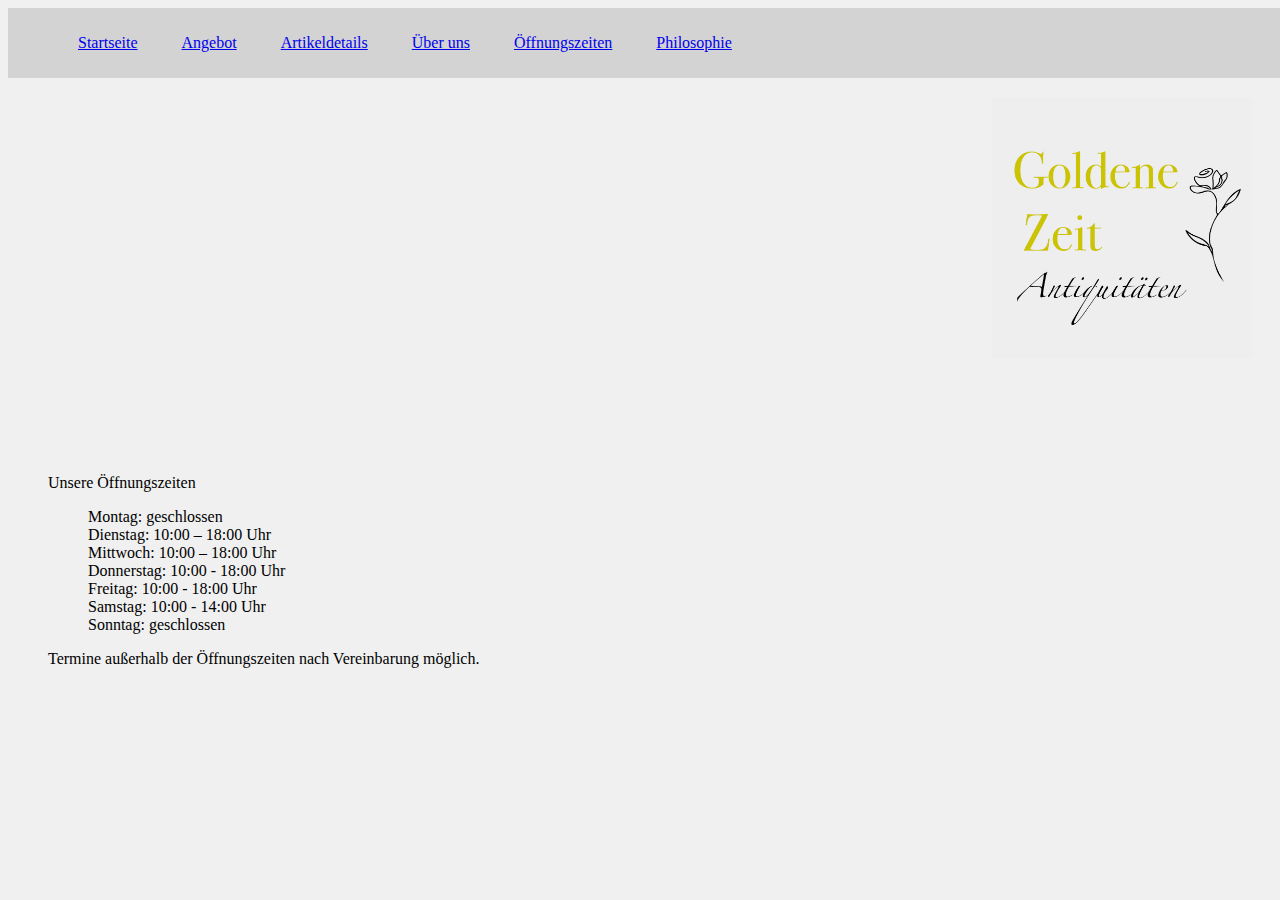
<file: oeffnungszeiten.html>
<!DOCTYPE html>
<html>
  <head>
     <title>öffnungszeiten</title>
     <meta charset="UTF-8">
     <link rel="stylesheet" href="style.css" />
     
  </head>
  <body>
      <div class="navigation">
         <ul>
           <li> <a href="index.html">Startseite</a></li>
           <li> <a href="Angebotsseite.html">Angebot</a></li>
           <li> <a href="Artikeldetails.html">Artikeldetails</a></li>
           <li> <a href="ueberuns.html">Über uns</a></li>
           <li> <a href="oeffnungszeiten.html">Öffnungszeiten</a></li>
           <li> <a href="Philosophie.html">Philosophie</a></li>
         </ul>
        </div>
        
        <div class="logo-container">
                <img src="Logo.jpg" alt="Logo" class="logo">
            </div>
      
       
       
     <div class="Zeiten">
         <p>Unsere Öffnungszeiten</p>
      <ul>
          <li>Montag: geschlossen</li>
          <li>Dienstag: 10:00 – 18:00 Uhr</li>
          <li>Mittwoch: 10:00 – 18:00 Uhr</li>
          <li>Donnerstag: 10:00 - 18:00 Uhr</li>
          <li>Freitag: 10:00 - 18:00 Uhr</li>
          <li>Samstag: 10:00 - 14:00 Uhr</li>
          <li>Sonntag: geschlossen</li>
       </ul>
   </div>
   
     <div class="zusatz">
       
      <p>Termine außerhalb der Öffnungszeiten nach Vereinbarung möglich.</p>
  </div>

       
      
       
  </body>
</html>
</file>
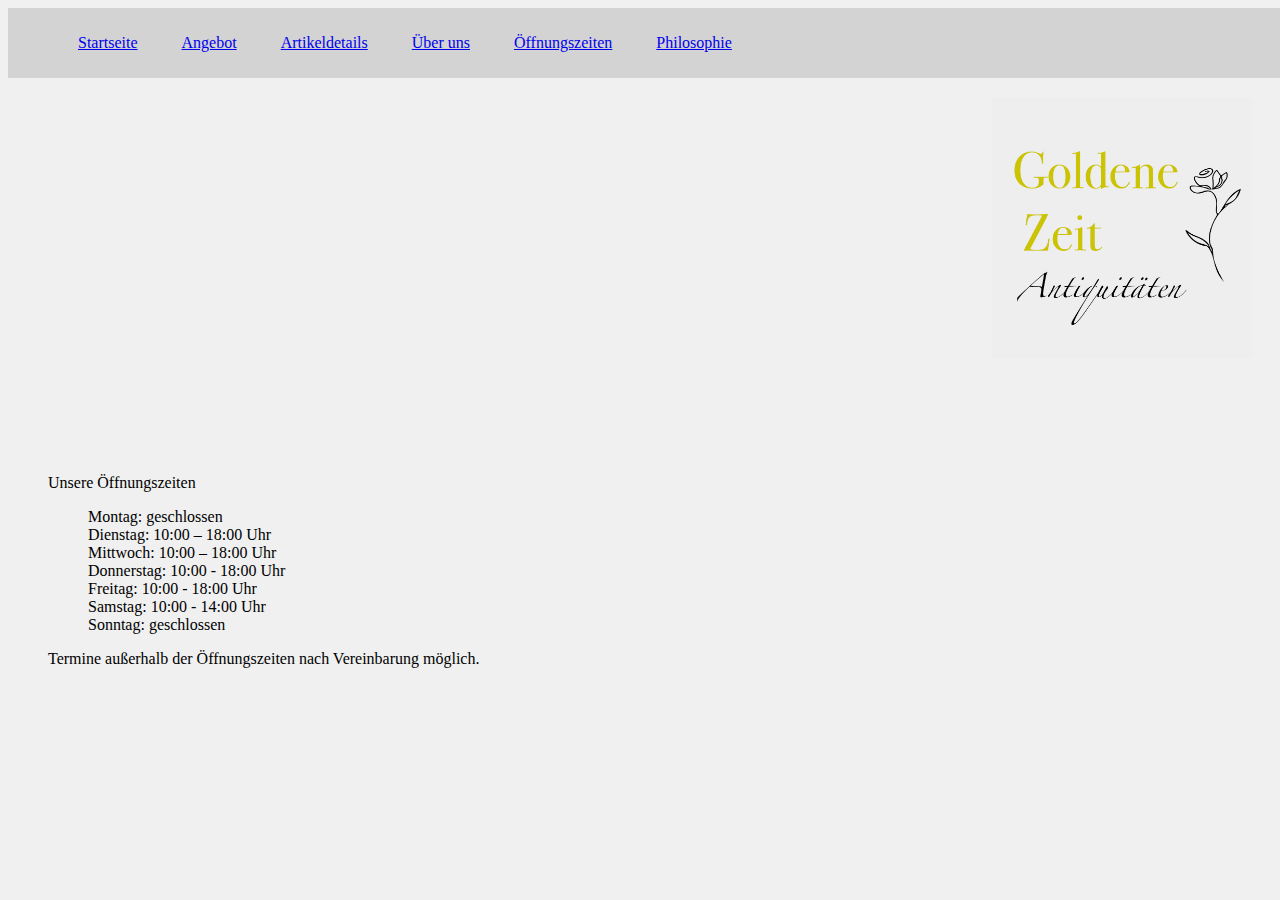
<file: öffnungszeiten.html>
<!DOCTYPE html>
<html>
  <head>
     <title>öffnungszeiten</title>
     <meta charset="UTF-8">
     <link rel="stylesheet" href="style.css" />
     
  </head>
  <body>
      <div class="navigation">
         <ul>
           <li> <a href="index.html">Startseite</a></li>
           <li> <a href="Angebotsseite.html">Angebot</a></li>
           <li> <a href="Artikeldetails.html">Artikeldetails</a></li>
           <li> <a href="über_uns.html">Über uns</a></li>
           <li> <a href="öffnungszeiten.html">Öffnungszeiten</a></li>
           <li> <a href="Philosophie.html">Philosophie</a></li>
         </ul>
        </div>
        
        <div class="logo-container">
                <img src="Logo.jpg" alt="Logo" class="logo">
            </div>
      
       
       
     <div class="Zeiten">
         <p>Unsere Öffnungszeiten</p>
      <ul>
          <li>Montag: geschlossen</li>
          <li>Dienstag: 10:00 – 18:00 Uhr</li>
          <li>Mittwoch: 10:00 – 18:00 Uhr</li>
          <li>Donnerstag: 10:00 - 18:00 Uhr</li>
          <li>Freitag: 10:00 - 18:00 Uhr</li>
          <li>Samstag: 10:00 - 14:00 Uhr</li>
          <li>Sonntag: geschlossen</li>
       </ul>
   </div>
   
     <div class="zusatz">
       
      <p>Termine außerhalb der Öffnungszeiten nach Vereinbarung möglich.</p>
  </div>

       
      
       
  </body>
</html>
</file>
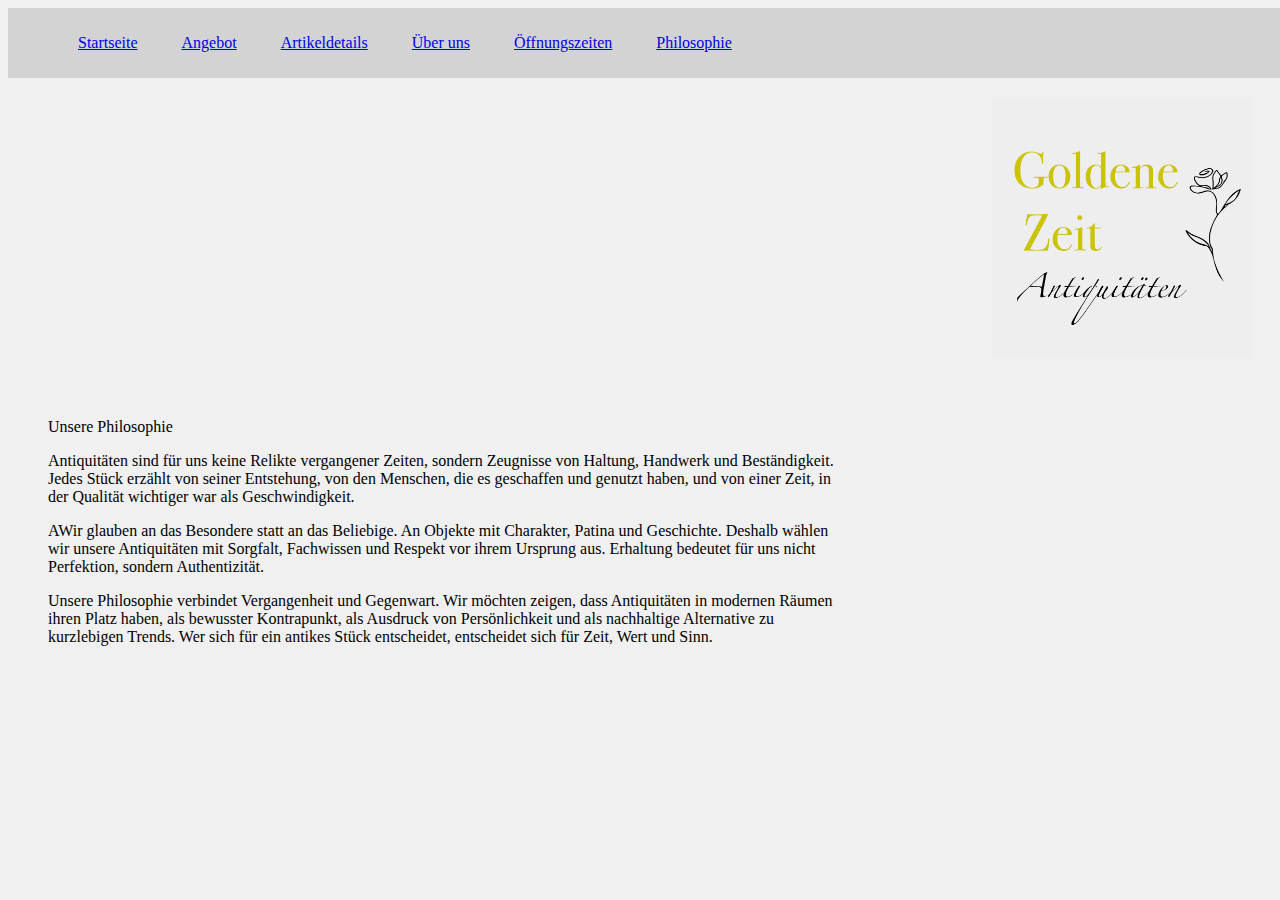
<file: Philosophie.html>
<!DOCTYPE html>
<html>
  <head>
     <title>Philosophie</title>
     <meta charset="UTF-8">
     <link rel="stylesheet" href="style.css" />
     
  </head>
  <body>
      <div class="navigation">
         <ul>
           <li> <a href="index.html">Startseite</a></li>
           <li> <a href="Angebotsseite.html">Angebot</a></li>
           <li> <a href="Artikeldetails.html">Artikeldetails</a></li>
           <li> <a href="ueberuns.html">Über uns</a></li>
           <li> <a href="oeffnungszeiten.html">Öffnungszeiten</a></li>
           <li> <a href="Philosophie.html">Philosophie</a></li>
         </ul>
      </div>
      
      <div class="logo-container">
              <img src="Logo.jpg" alt="Logo" class="logo">
          </div>
      
       
       <div class="philosophie">
           <p>Unsere Philosophie</p>
           <p>Antiquitäten sind für uns keine Relikte vergangener Zeiten, sondern Zeugnisse von Haltung, Handwerk und Beständigkeit. Jedes Stück erzählt von seiner Entstehung, von den Menschen, die es geschaffen und genutzt haben, und von einer Zeit, in der Qualität wichtiger war als Geschwindigkeit.</p>
           <p>AWir glauben an das Besondere statt an das Beliebige. An Objekte mit Charakter, Patina und Geschichte. Deshalb wählen wir unsere Antiquitäten mit Sorgfalt, Fachwissen und Respekt vor ihrem Ursprung aus. Erhaltung bedeutet für uns nicht Perfektion, sondern Authentizität.</p>
           <p>Unsere Philosophie verbindet Vergangenheit und Gegenwart. Wir möchten zeigen, dass Antiquitäten in modernen Räumen ihren Platz haben, als bewusster Kontrapunkt, als Ausdruck von Persönlichkeit und als nachhaltige Alternative zu kurzlebigen Trends.
Wer sich für ein antikes Stück entscheidet, entscheidet sich für Zeit, Wert und Sinn. </p>
       </div>
       
  </body>
</html>
</file>
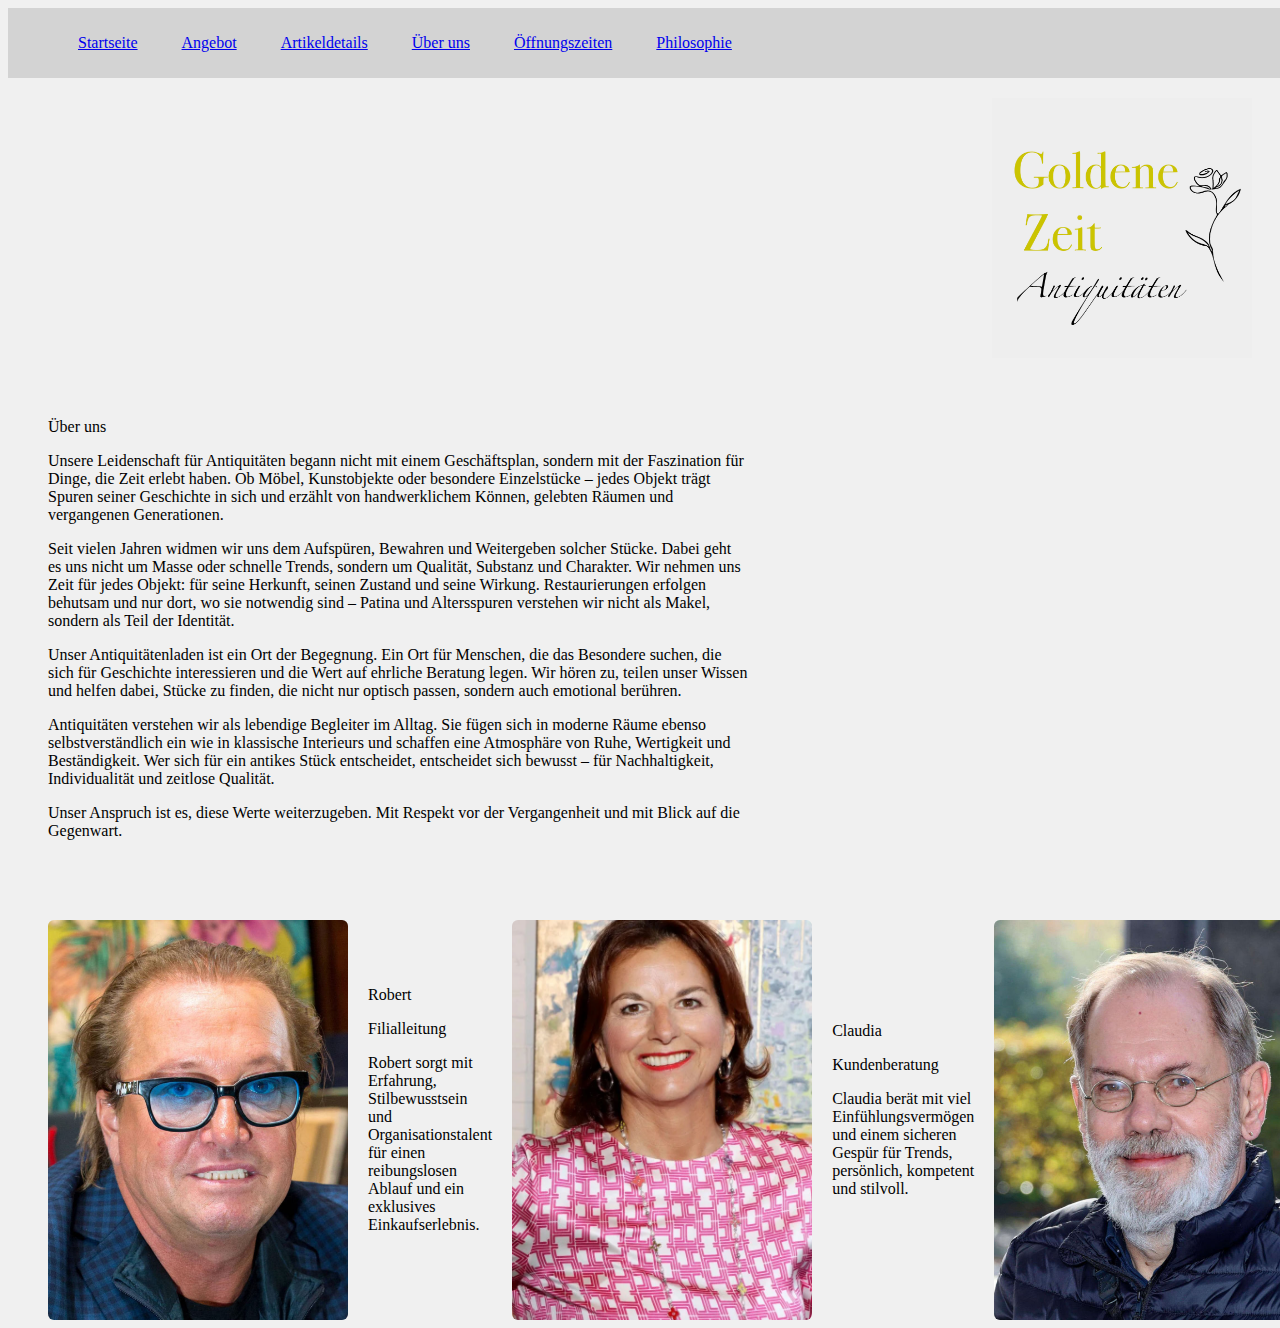
<file: ueberuns.html>
<!DOCTYPE html>
<html>
  <head>
     <title>über uns</title>
     <meta charset="UTF-8">
     <link rel="stylesheet" href="style.css" />
     
  </head>
  <body>
      <div class="navigation">
         <ul>
           <li> <a href="index.html">Startseite</a></li>
           <li> <a href="Angebotsseite.html">Angebot</a></li>
           <li> <a href="Artikeldetails.html">Artikeldetails</a></li>
           <li> <a href="ueberuns.html">Über uns</a></li>
           <li> <a href="oeffnungszeiten.html">Öffnungszeiten</a></li>
           <li> <a href="Philosophie.html">Philosophie</a></li>
         </ul>
      </div>
      
      <div class="logo-container">
              <img src="Logo.jpg" alt="Logo" class="logo">
          </div>
      
       
       <div class="überuns">
           <p>Über uns</p>
           <p>Unsere Leidenschaft für Antiquitäten begann nicht mit einem Geschäftsplan, sondern mit der Faszination für Dinge, die Zeit erlebt haben. Ob Möbel, Kunstobjekte oder besondere Einzelstücke – jedes Objekt trägt Spuren seiner Geschichte in sich und erzählt von handwerklichem Können, gelebten Räumen und vergangenen Generationen.</p>
          <p> Seit vielen Jahren widmen wir uns dem Aufspüren, Bewahren und Weitergeben solcher Stücke. Dabei geht es uns nicht um Masse oder schnelle Trends, sondern um Qualität, Substanz und Charakter. Wir nehmen uns Zeit für jedes Objekt: für seine Herkunft, seinen Zustand und seine Wirkung. Restaurierungen erfolgen behutsam und nur dort, wo sie notwendig sind – Patina und Altersspuren verstehen wir nicht als Makel, sondern als Teil der Identität.</p>
         <p> Unser Antiquitätenladen ist ein Ort der Begegnung. Ein Ort für Menschen, die das Besondere suchen, die sich für Geschichte interessieren und die Wert auf ehrliche Beratung legen. Wir hören zu, teilen unser Wissen und helfen dabei, Stücke zu finden, die nicht nur optisch passen, sondern auch emotional berühren.</p>
        <p>Antiquitäten verstehen wir als lebendige Begleiter im Alltag. Sie fügen sich in moderne Räume ebenso selbstverständlich ein wie in klassische Interieurs und schaffen eine Atmosphäre von Ruhe, Wertigkeit und Beständigkeit. Wer sich für ein antikes Stück entscheidet, entscheidet sich bewusst – für Nachhaltigkeit, Individualität und zeitlose Qualität.</p>
        <p>Unser Anspruch ist es, diese Werte weiterzugeben. Mit Respekt vor der Vergangenheit und mit Blick auf die Gegenwart. </p>
      </div>
      
      <div class="personal">
          <div class="bild">
           <img src="robert.jpg" alt="robert" />
          </div>
             <div class="steckbrief">
               <p>Robert</p>
               <p>Filialleitung</p>
               <p>Robert sorgt mit Erfahrung, Stilbewusstsein und Organisationstalent für einen reibungslosen Ablauf und ein exklusives Einkaufserlebnis.</p>
             </div>
          <div class="bild">
           <img src="claudia.jpg" alt="claudia" />
          </div>
             <div class="steckbrief">
               <p>Claudia</p>
               <p>Kundenberatung</p>
               <p>Claudia berät mit viel Einfühlungsvermögen und einem sicheren Gespür für Trends, persönlich, kompetent und stilvoll.</p>
             </div>
          <div class="bild">
           <img src="klaus.jpg" alt="klaus" />
          </div>
             <div class="steckbrief">
               <p>Klaus</p>
               <p>Verkauf & Warenmanagement</p>
               <p>Klaus steht für Struktur und Qualität. Er stellt sicher, dass Sortiment und Präsentation stets höchsten Ansprüchen genügen.</p>
             </div>
        </div>
          
          
       
  </body>
</html>
</file>
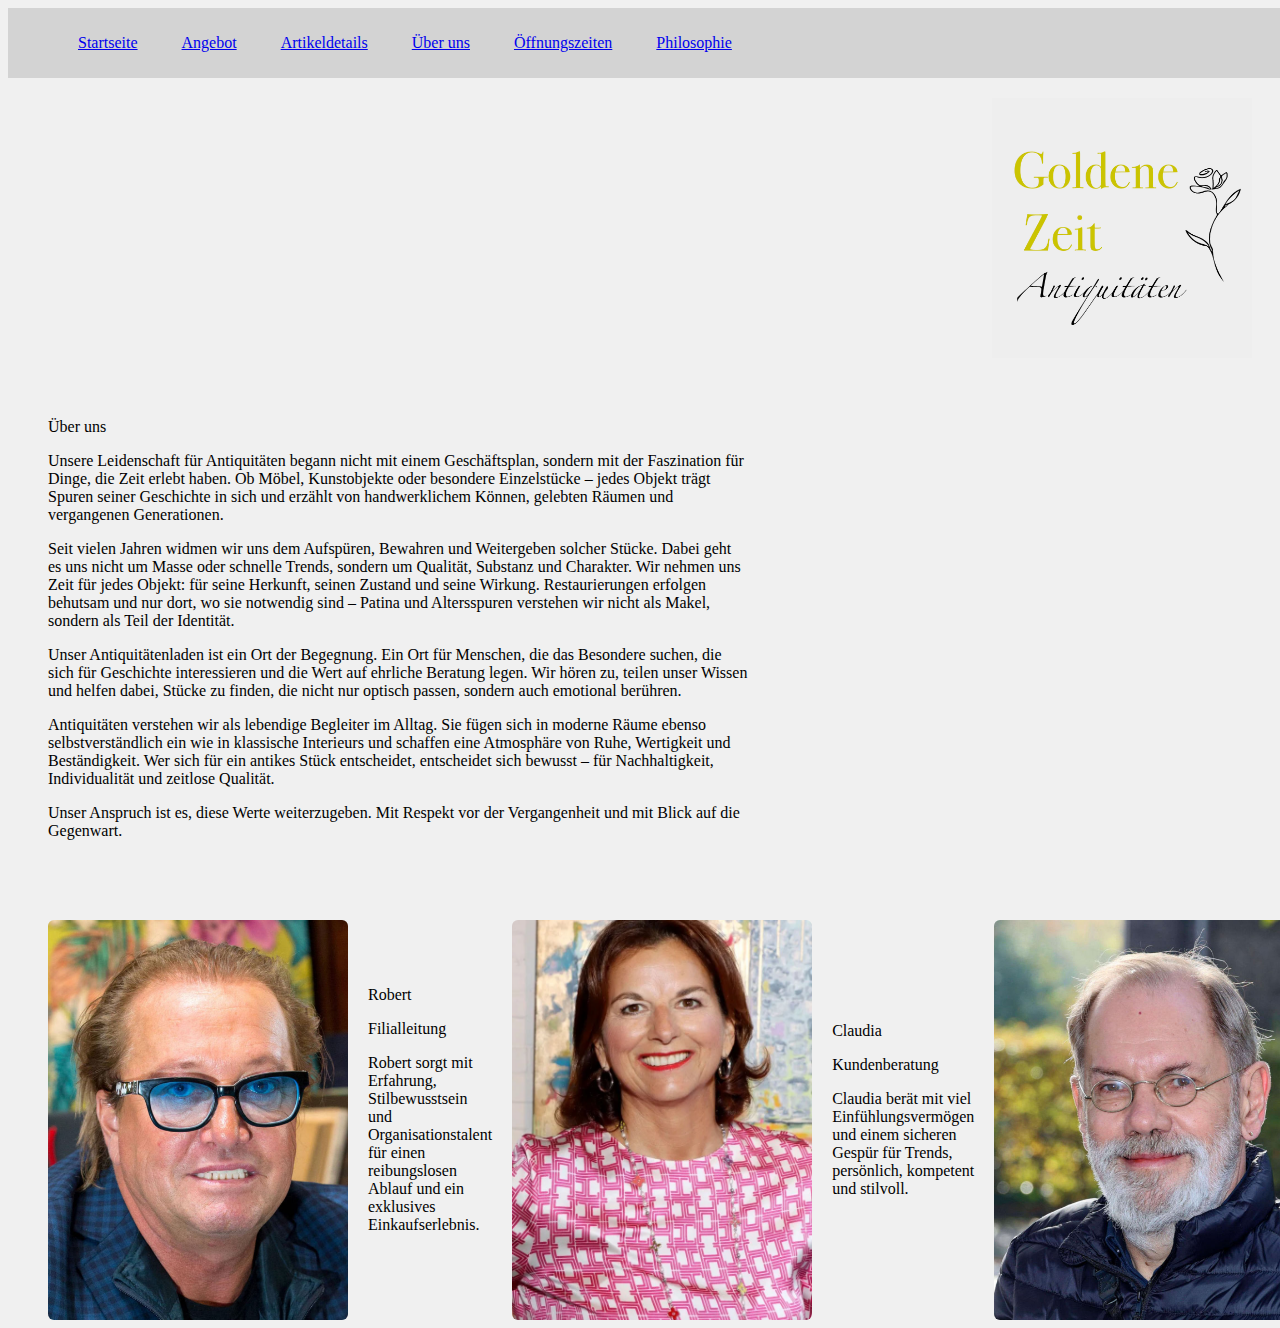
<file: über_uns.html>
<!DOCTYPE html>
<html>
  <head>
     <title>über uns</title>
     <meta charset="UTF-8">
     <link rel="stylesheet" href="style.css" />
     
  </head>
  <body>
      <div class="navigation">
         <ul>
           <li> <a href="index.html">Startseite</a></li>
           <li> <a href="Angebotsseite.html">Angebot</a></li>
           <li> <a href="Artikeldetails.html">Artikeldetails</a></li>
           <li> <a href="über_uns.html">Über uns</a></li>
           <li> <a href="öffnungszeiten.html">Öffnungszeiten</a></li>
           <li> <a href="Philosophie.html">Philosophie</a></li>
         </ul>
      </div>
      
      <div class="logo-container">
              <img src="Logo.jpg" alt="Logo" class="logo">
          </div>
      
       
       <div class="überuns">
           <p>Über uns</p>
           <p>Unsere Leidenschaft für Antiquitäten begann nicht mit einem Geschäftsplan, sondern mit der Faszination für Dinge, die Zeit erlebt haben. Ob Möbel, Kunstobjekte oder besondere Einzelstücke – jedes Objekt trägt Spuren seiner Geschichte in sich und erzählt von handwerklichem Können, gelebten Räumen und vergangenen Generationen.</p>
          <p> Seit vielen Jahren widmen wir uns dem Aufspüren, Bewahren und Weitergeben solcher Stücke. Dabei geht es uns nicht um Masse oder schnelle Trends, sondern um Qualität, Substanz und Charakter. Wir nehmen uns Zeit für jedes Objekt: für seine Herkunft, seinen Zustand und seine Wirkung. Restaurierungen erfolgen behutsam und nur dort, wo sie notwendig sind – Patina und Altersspuren verstehen wir nicht als Makel, sondern als Teil der Identität.</p>
         <p> Unser Antiquitätenladen ist ein Ort der Begegnung. Ein Ort für Menschen, die das Besondere suchen, die sich für Geschichte interessieren und die Wert auf ehrliche Beratung legen. Wir hören zu, teilen unser Wissen und helfen dabei, Stücke zu finden, die nicht nur optisch passen, sondern auch emotional berühren.</p>
        <p>Antiquitäten verstehen wir als lebendige Begleiter im Alltag. Sie fügen sich in moderne Räume ebenso selbstverständlich ein wie in klassische Interieurs und schaffen eine Atmosphäre von Ruhe, Wertigkeit und Beständigkeit. Wer sich für ein antikes Stück entscheidet, entscheidet sich bewusst – für Nachhaltigkeit, Individualität und zeitlose Qualität.</p>
        <p>Unser Anspruch ist es, diese Werte weiterzugeben. Mit Respekt vor der Vergangenheit und mit Blick auf die Gegenwart. </p>
      </div>
      
      <div class="personal">
          <div class="bild">
           <img src="robert.jpg" alt="robert" />
          </div>
             <div class="steckbrief">
               <p>Robert</p>
               <p>Filialleitung</p>
               <p>Robert sorgt mit Erfahrung, Stilbewusstsein und Organisationstalent für einen reibungslosen Ablauf und ein exklusives Einkaufserlebnis.</p>
             </div>
          <div class="bild">
           <img src="claudia.jpg" alt="claudia" />
          </div>
             <div class="steckbrief">
               <p>Claudia</p>
               <p>Kundenberatung</p>
               <p>Claudia berät mit viel Einfühlungsvermögen und einem sicheren Gespür für Trends, persönlich, kompetent und stilvoll.</p>
             </div>
          <div class="bild">
           <img src="klaus.jpg" alt="klaus" />
          </div>
             <div class="steckbrief">
               <p>Klaus</p>
               <p>Verkauf & Warenmanagement</p>
               <p>Klaus steht für Struktur und Qualität. Er stellt sicher, dass Sortiment und Präsentation stets höchsten Ansprüchen genügen.</p>
             </div>
        </div>
          
          
       
  </body>
</html>
</file>
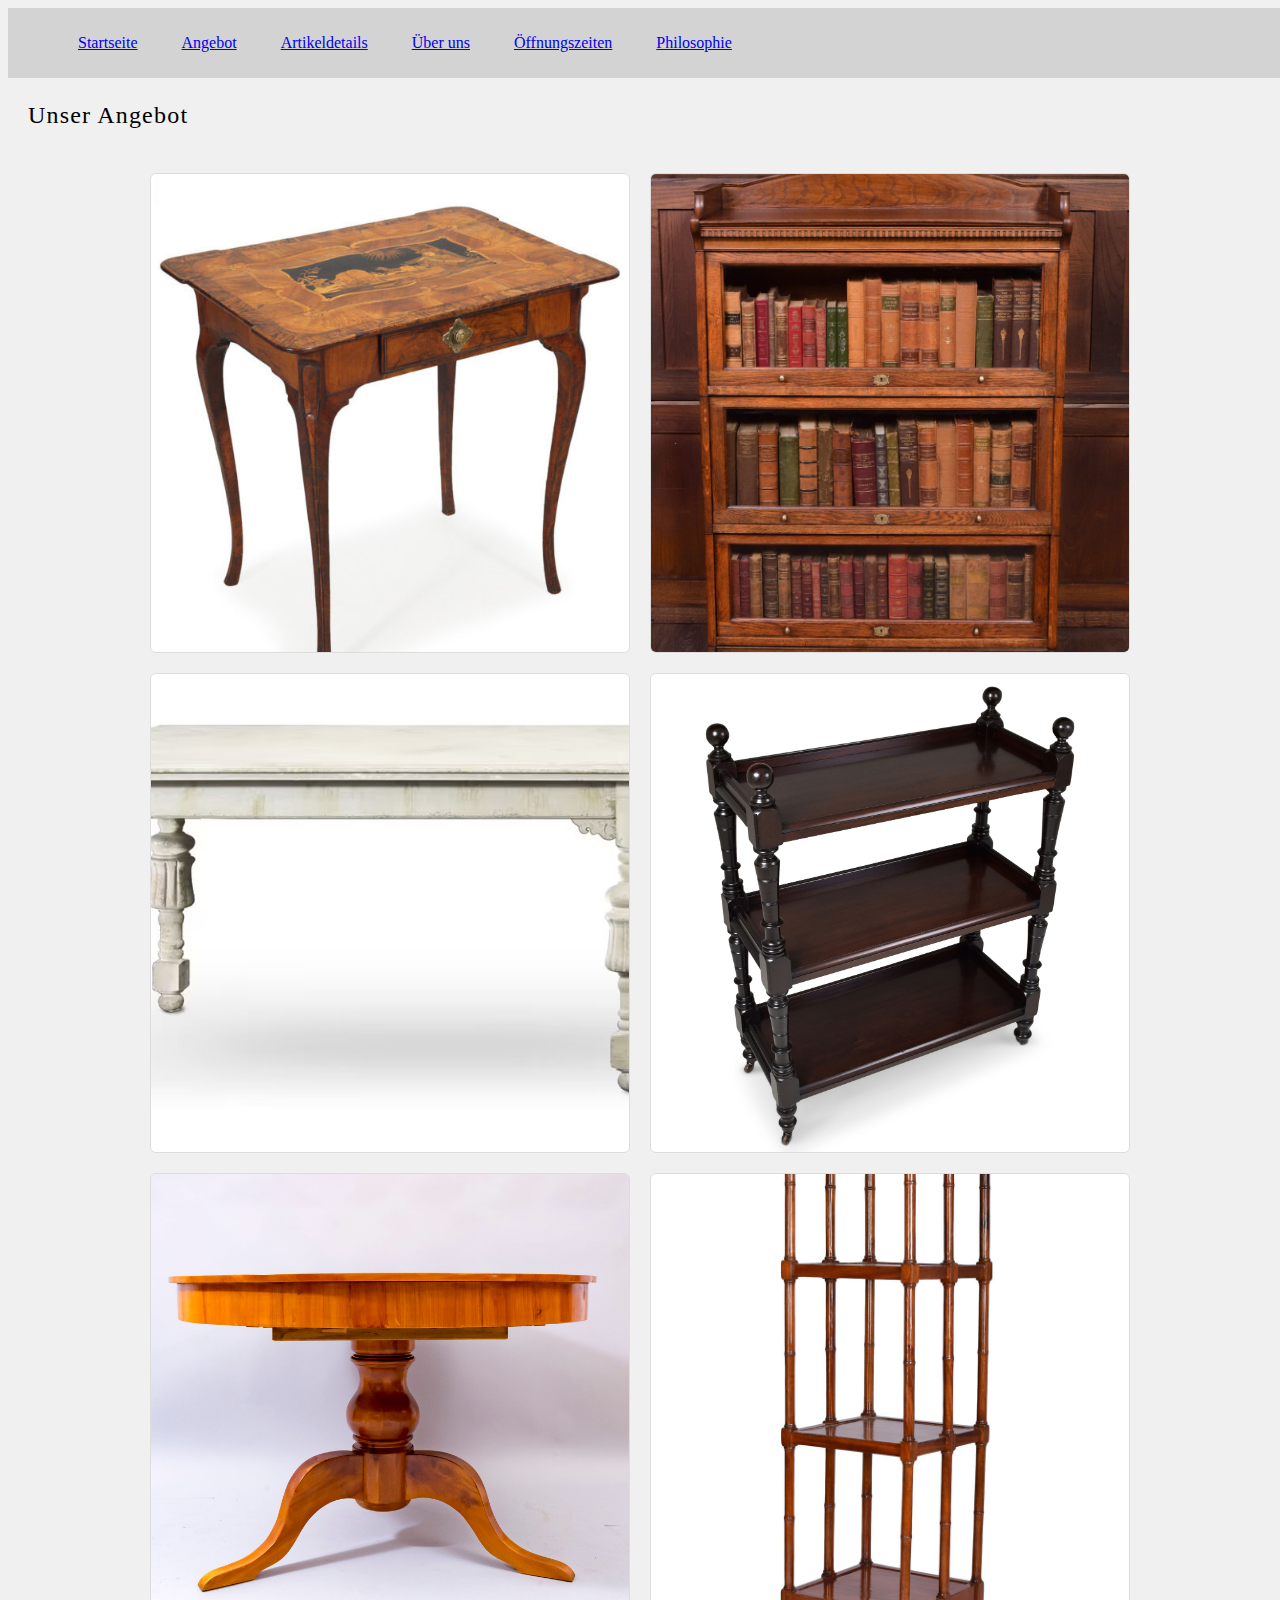
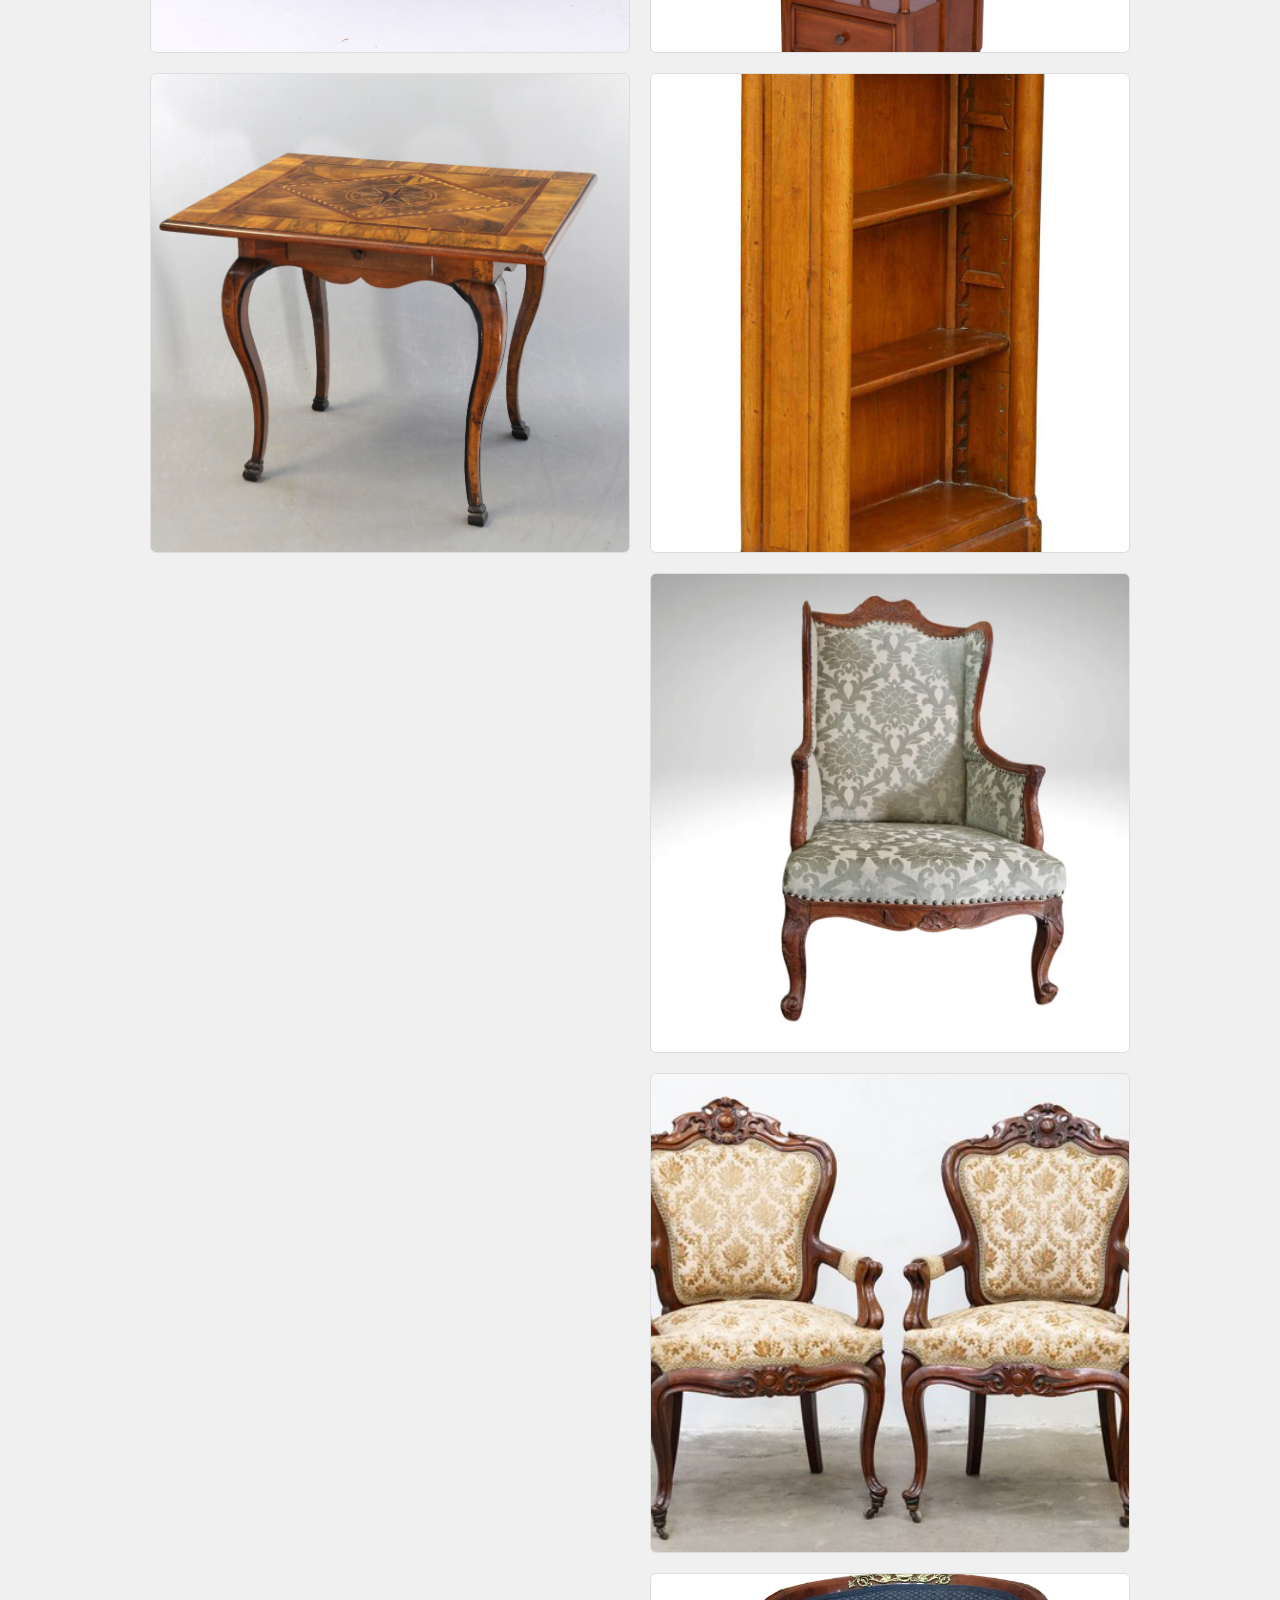
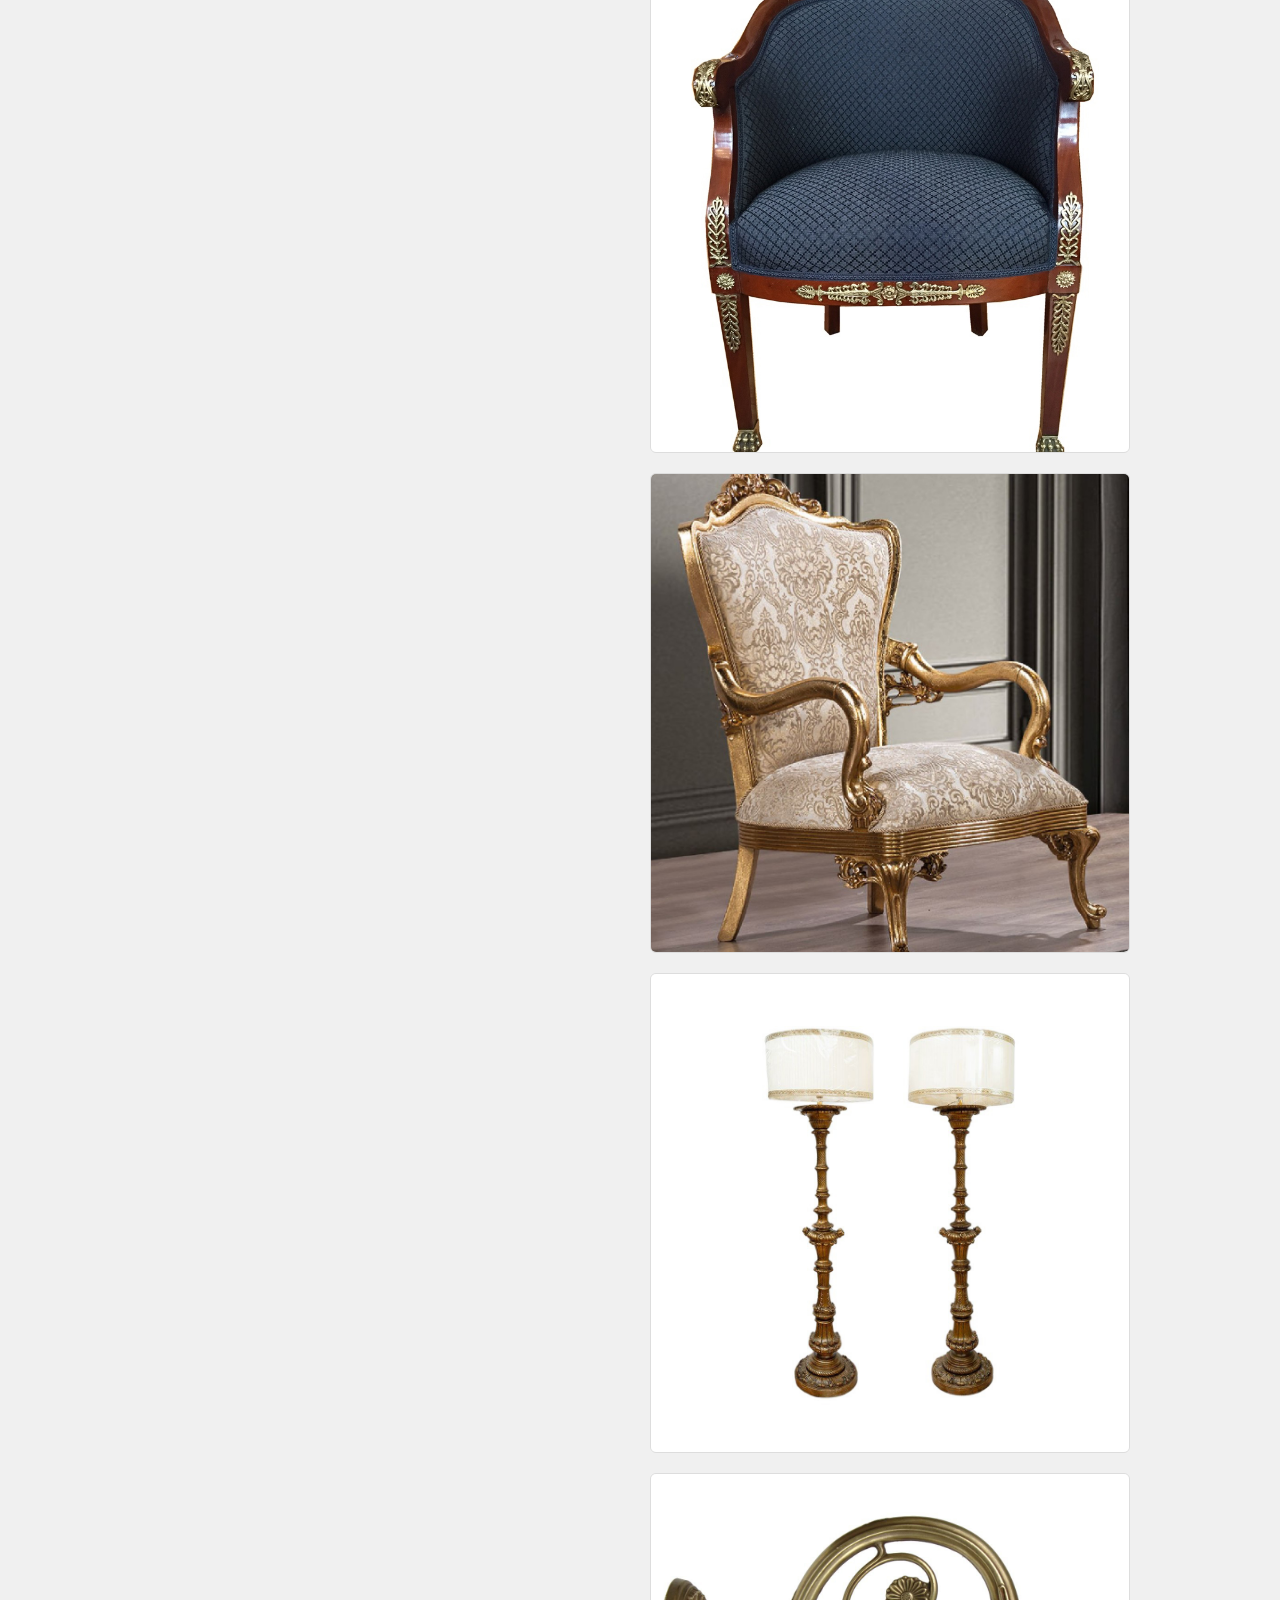
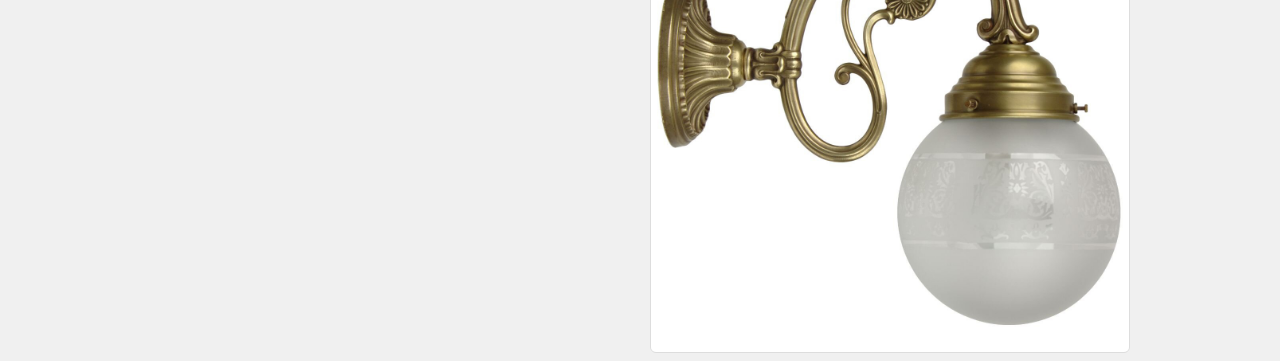
<file: Internettechik/Angebotsseite.html>
<!DOCTYPE html>
<html>
  <head>
     <title>Angebotsseite</title>
     <meta charset="UTF-8">
     <link rel="stylesheet" href="style.css" />
  </head>
  <body>
      
       <div class="navigation">
          <ul>
            <li> <a href="index.html">Startseite</a></li>
            <li> <a href="Angebotsseite.html">Angebot</a></li>
            <li> <a href="Artikeldetails.html">Artikeldetails</a></li>
            <li> <a href="über_uns.html">Über uns</a></li>
            <li> <a href="öffnungszeiten.html">Öffnungszeiten</a></li>
            <li> <a href="Philosophie.html">Philosophie</a></li>
          </ul>
      </div>
      
       <div class="angebot">
          <p>Unser Angebot</p>
      </div>
              
     <div class="galerie">
              
       <div class="tische">
           <div class="bild">
             <a href="Artikeldetails.html">
           <img src="Tisch1.jpg" alt="tisch" />
           <div class="overlay-text">Barocktisch ca. 1750</div>
             </div>
           <div class="bild"> 
           <img src="tisch2.jpg" alt="tisch" />
           <div class="overlay-text">Antiktisch ca. 1850</div>
             </div>
           <div class="bild">  
           <img src="tisch3.jpg" alt="tisch" />
           <div class="overlay-text">Rundtisch ca. 1800</div>
             </div>
           <div class="bild">   
           <img src="tisch4.jpg" alt="tisch" />
           <div class="overlay-text">Barocktisch ca. 1650</div>
             </div>
        </div>
           
        <div class="regale"> 
           <div class="bild"> 
           <img src="regal1.jpg" alt="regal" />
           <div class="overlay-text">Bücherregal ca. 1850</div>
           </div>
           <div class="bild"> 
           <img src="regal2.jpg" alt="regal" />
           <div class="overlay-text">kleines Regal ca. 1900</div>
           </div>
           <div class="bild"> 
           <img src="regal3.jpg" alt="regal" />
           <div class="overlay-text">Hochregal ca. 1850</div>
           </div>
           <div class="bild"> 
           <img src="regal4.jpg" alt="regal" />
           <div class="overlay-text">Strukturregal ca. 1850</div>
           </div>
        </div>
        
        <div class="sessel">  
           <div class="bild"> 
           <img src="sessel1.jpg" alt="sessel" />
           <div class="overlay-text">Sessel mit Muster ca. 1850</div>
           </div>
           <div class="bild"> 
           <img src="sessel2.jpg" alt="sessel" />
           <div class="overlay-text">zwei Paar Sessel ca. 1920</div>
           </div>
           <div class="bild"> 
           <img src="sessel3.jpg" alt="sessel" />
           <div class="overlay-text">Bürosessel ca. 1920</div>
           </div>
           <div class="bild"> 
           <img src="sessel4.jpg" alt="sessel" />
           <div class="overlay-text">Barocksessel ca. 1750</div>
           </div>
        </div>
        
        <div class="lampen">  
           <div class="bild"> 
           <img src="lampe1.jpg" alt="lampe" />
           <div class="overlay-text">Stehlampen ca. 1920</div>
           </div>
           <div class="bild"> 
           <img src="lampe2.jpg" alt="lampe" />
           <div class="overlay-text">Wandlicht ca. 1920</div>
           </div>
        </div>
        
      </div>
           
       
  </body>
</html>
</file>
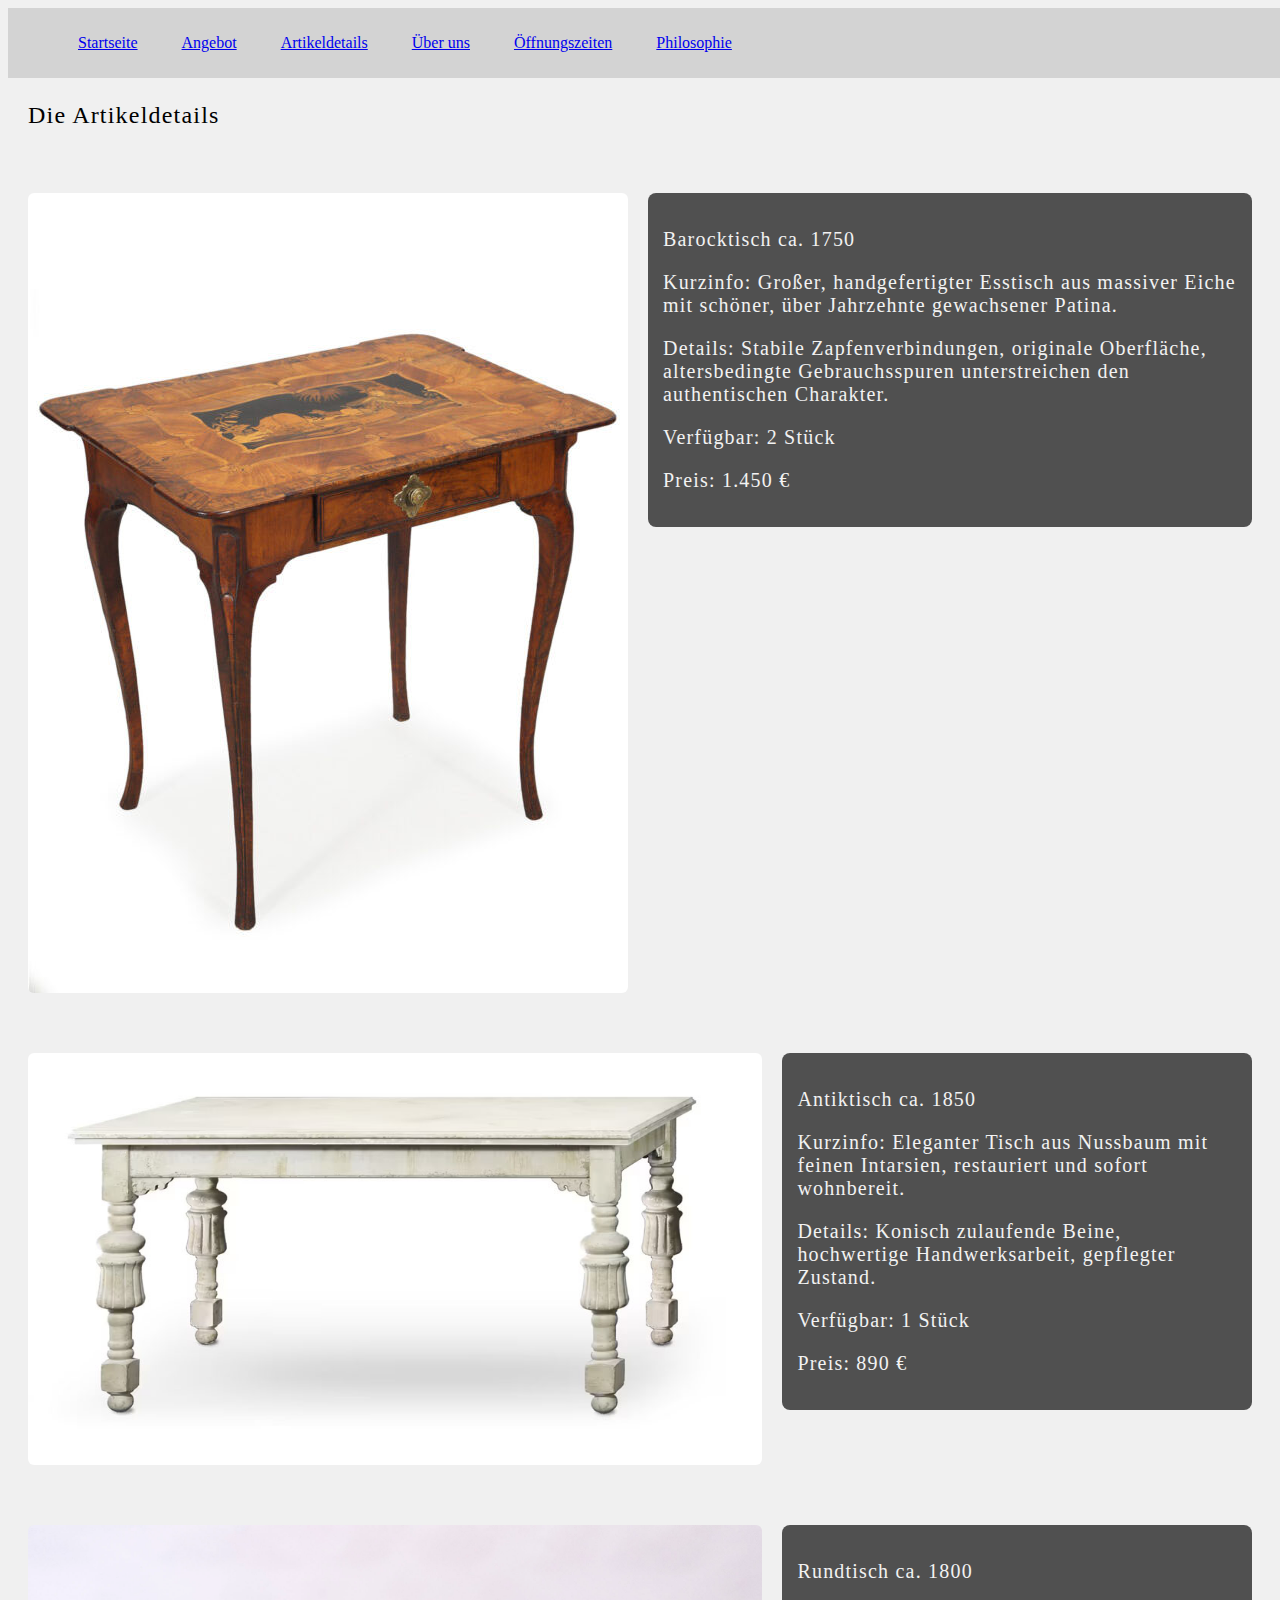
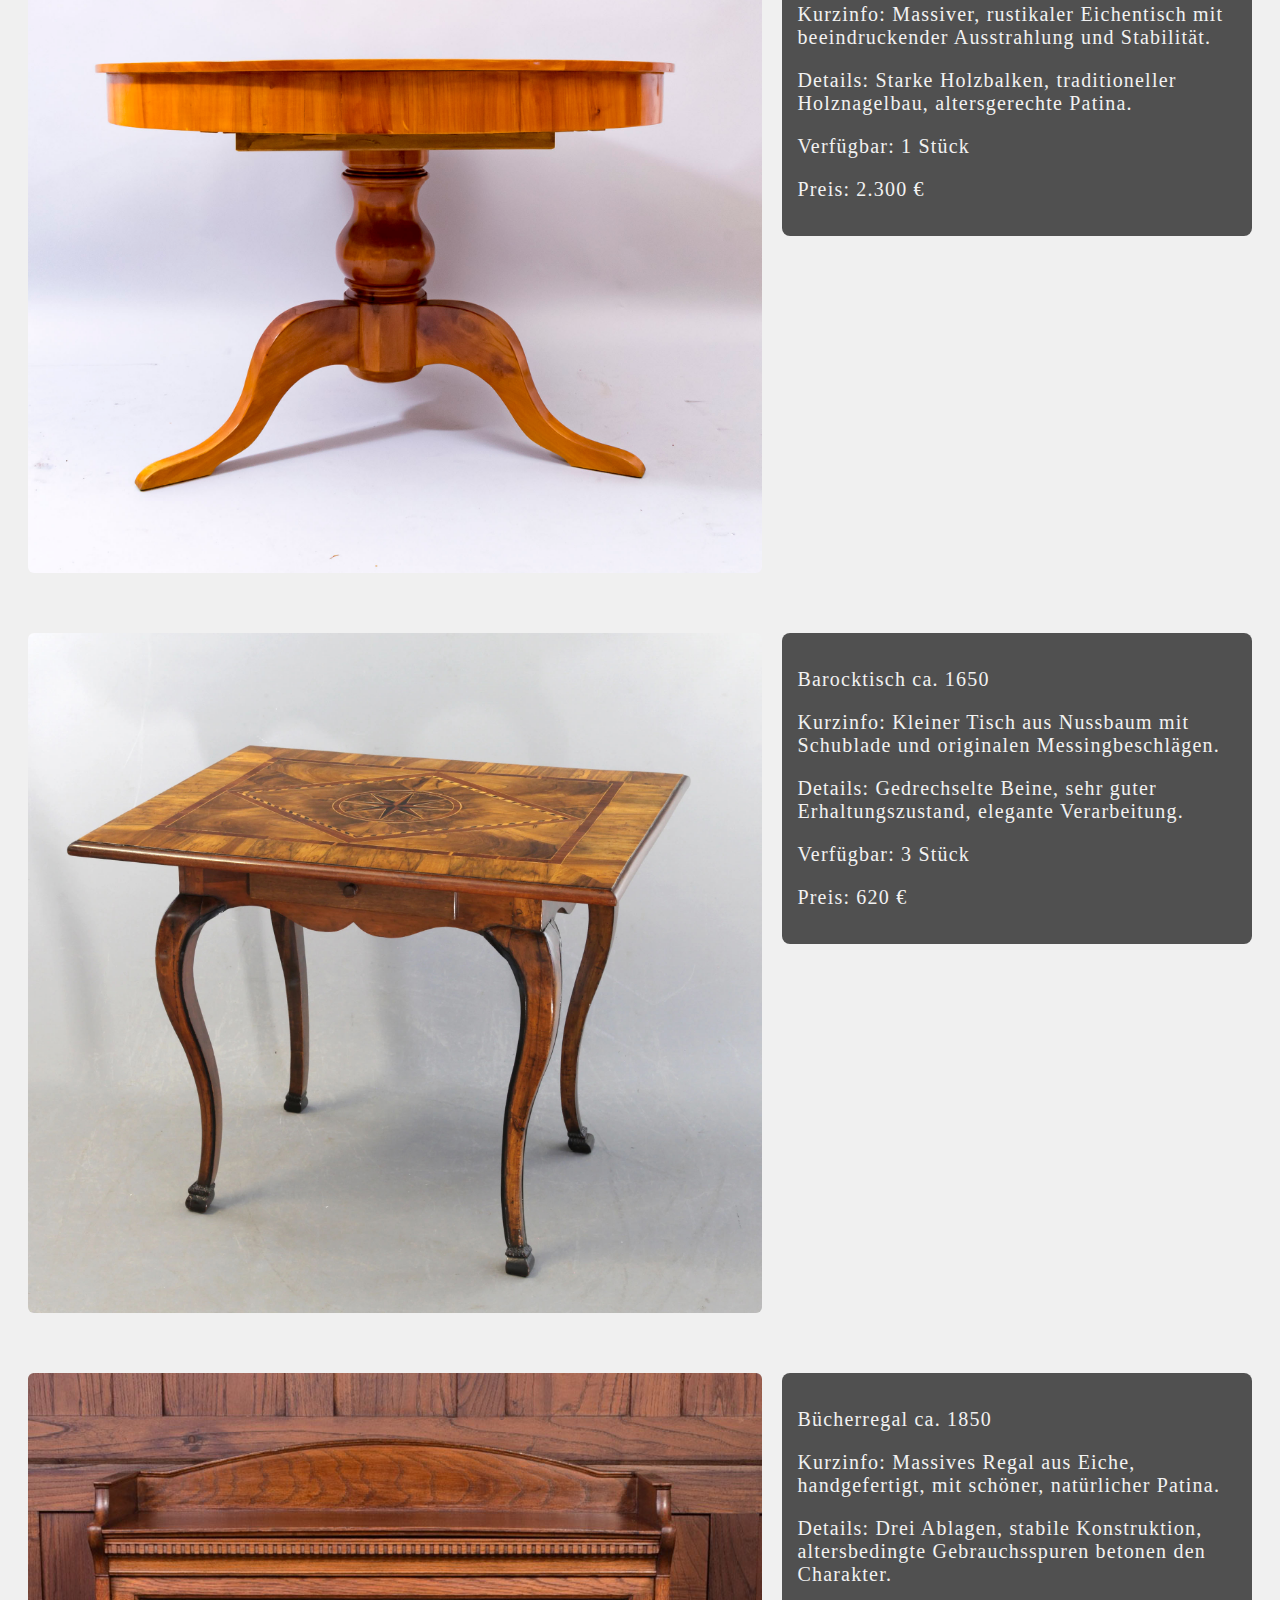
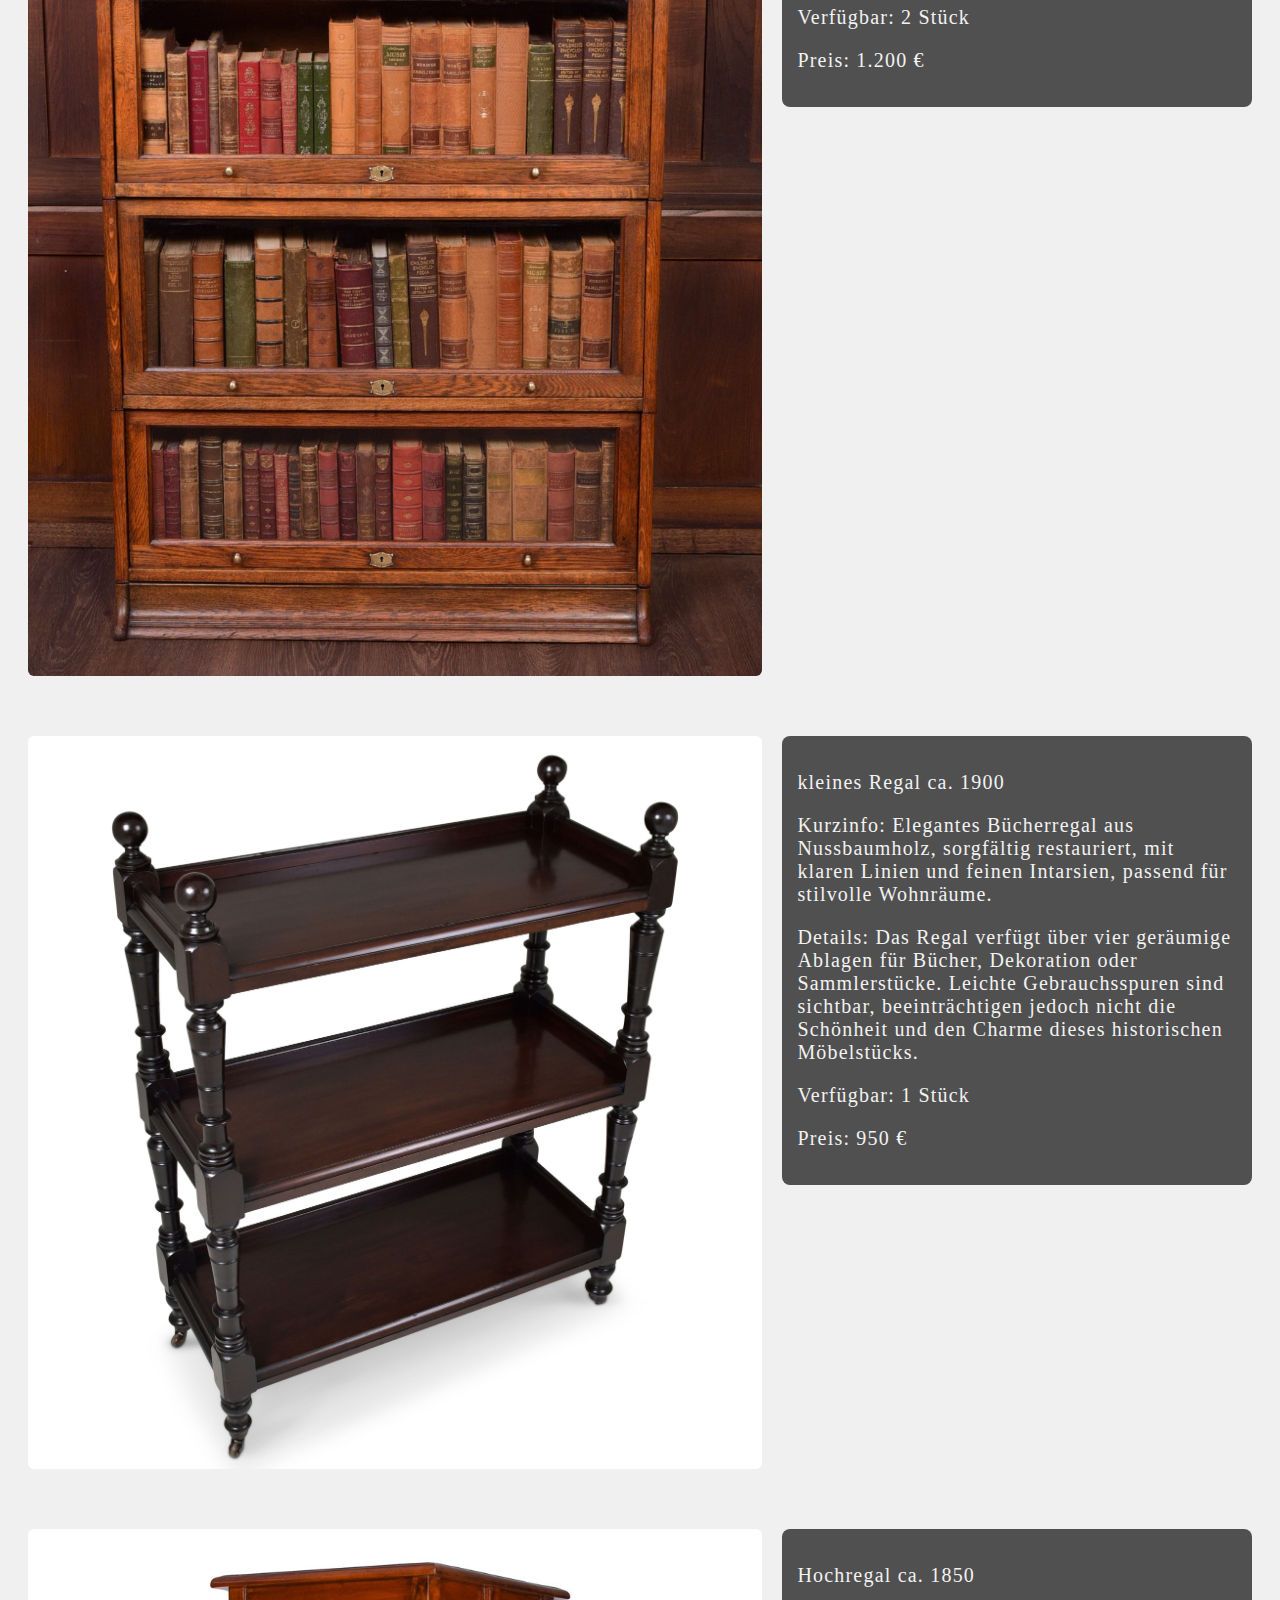
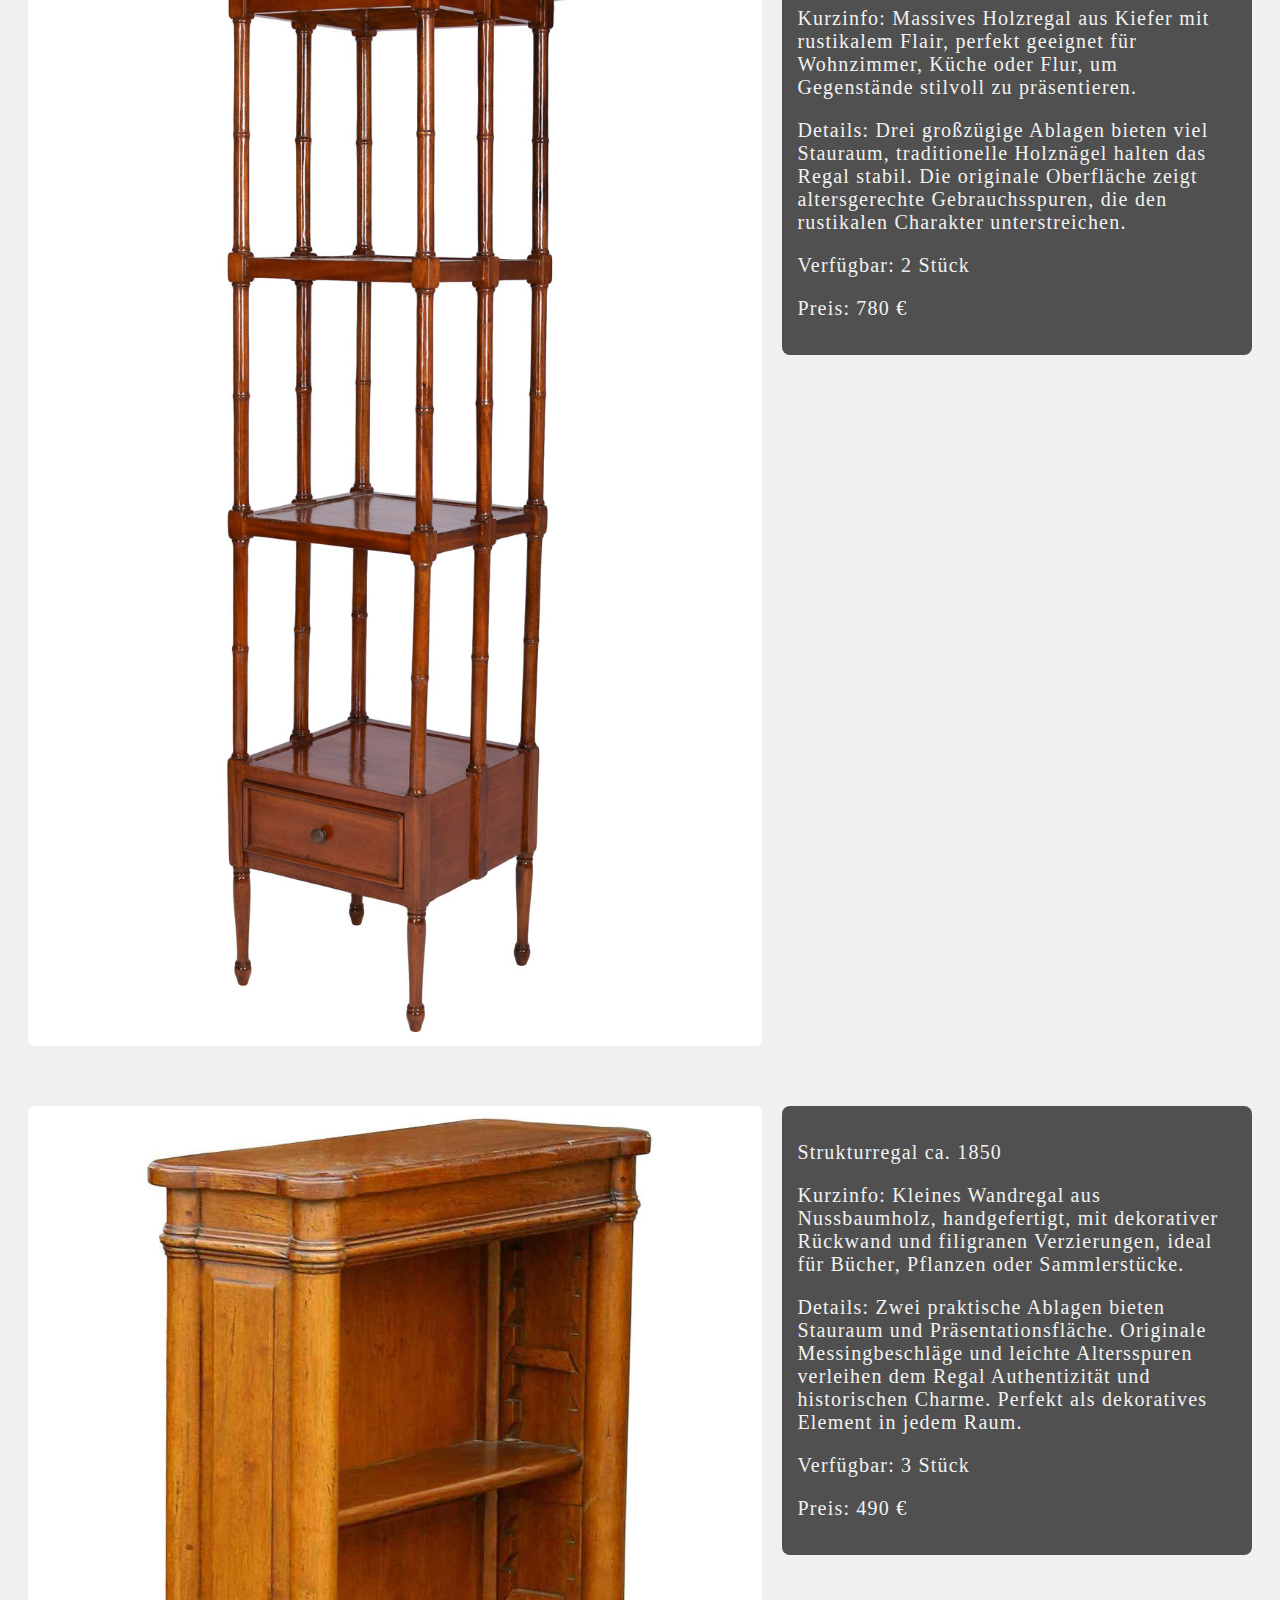
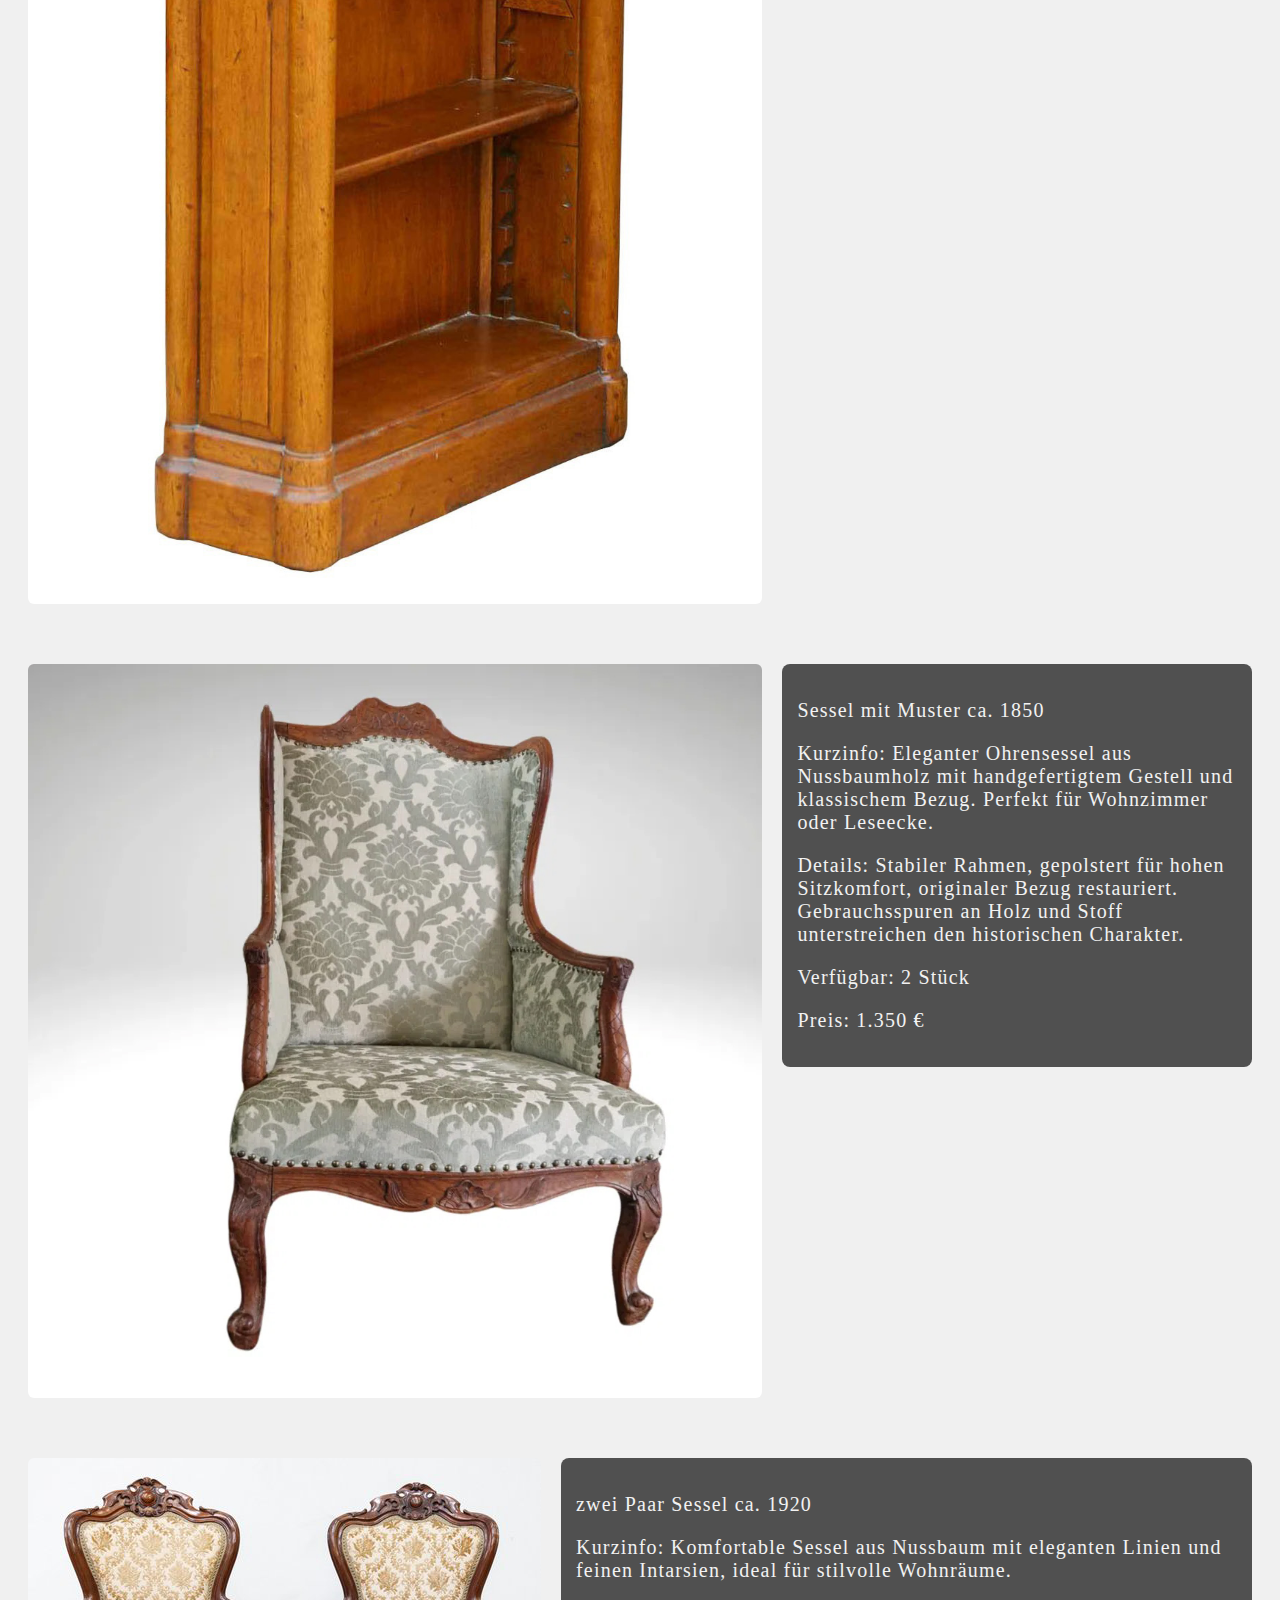
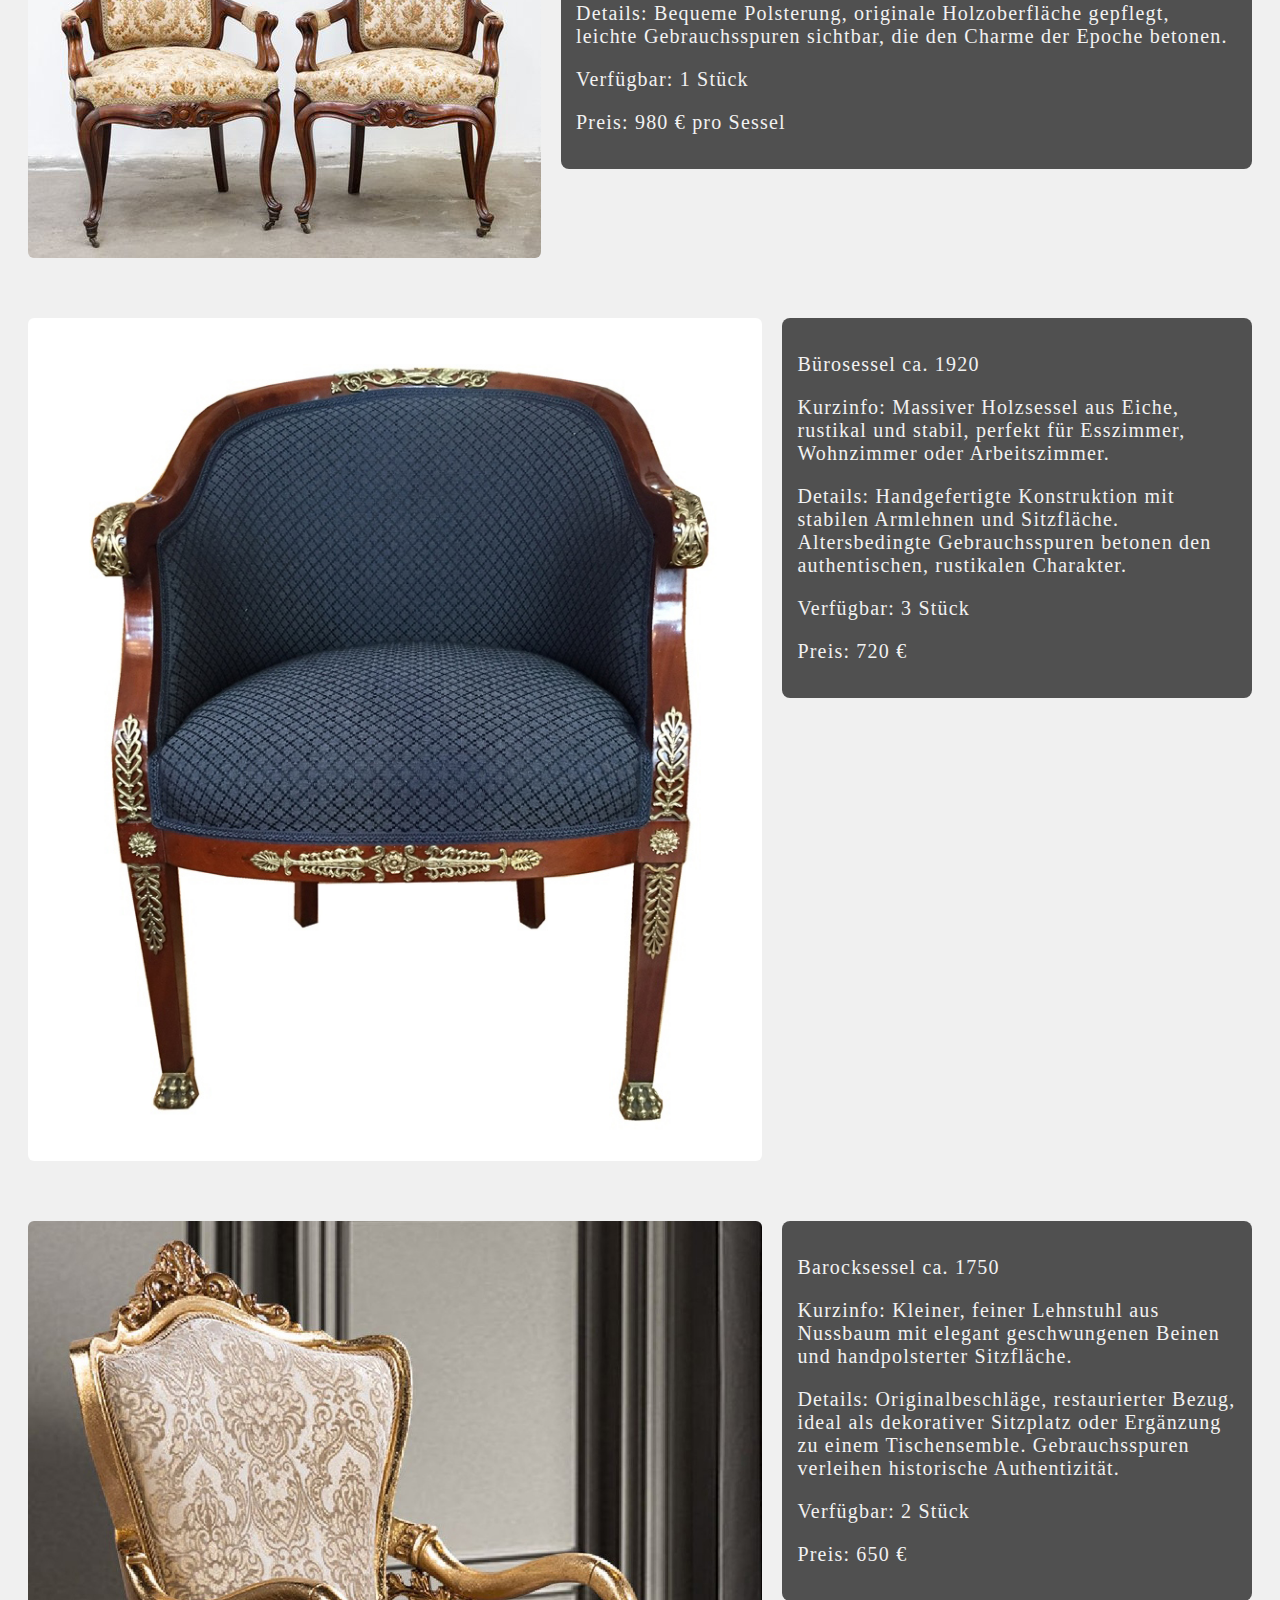
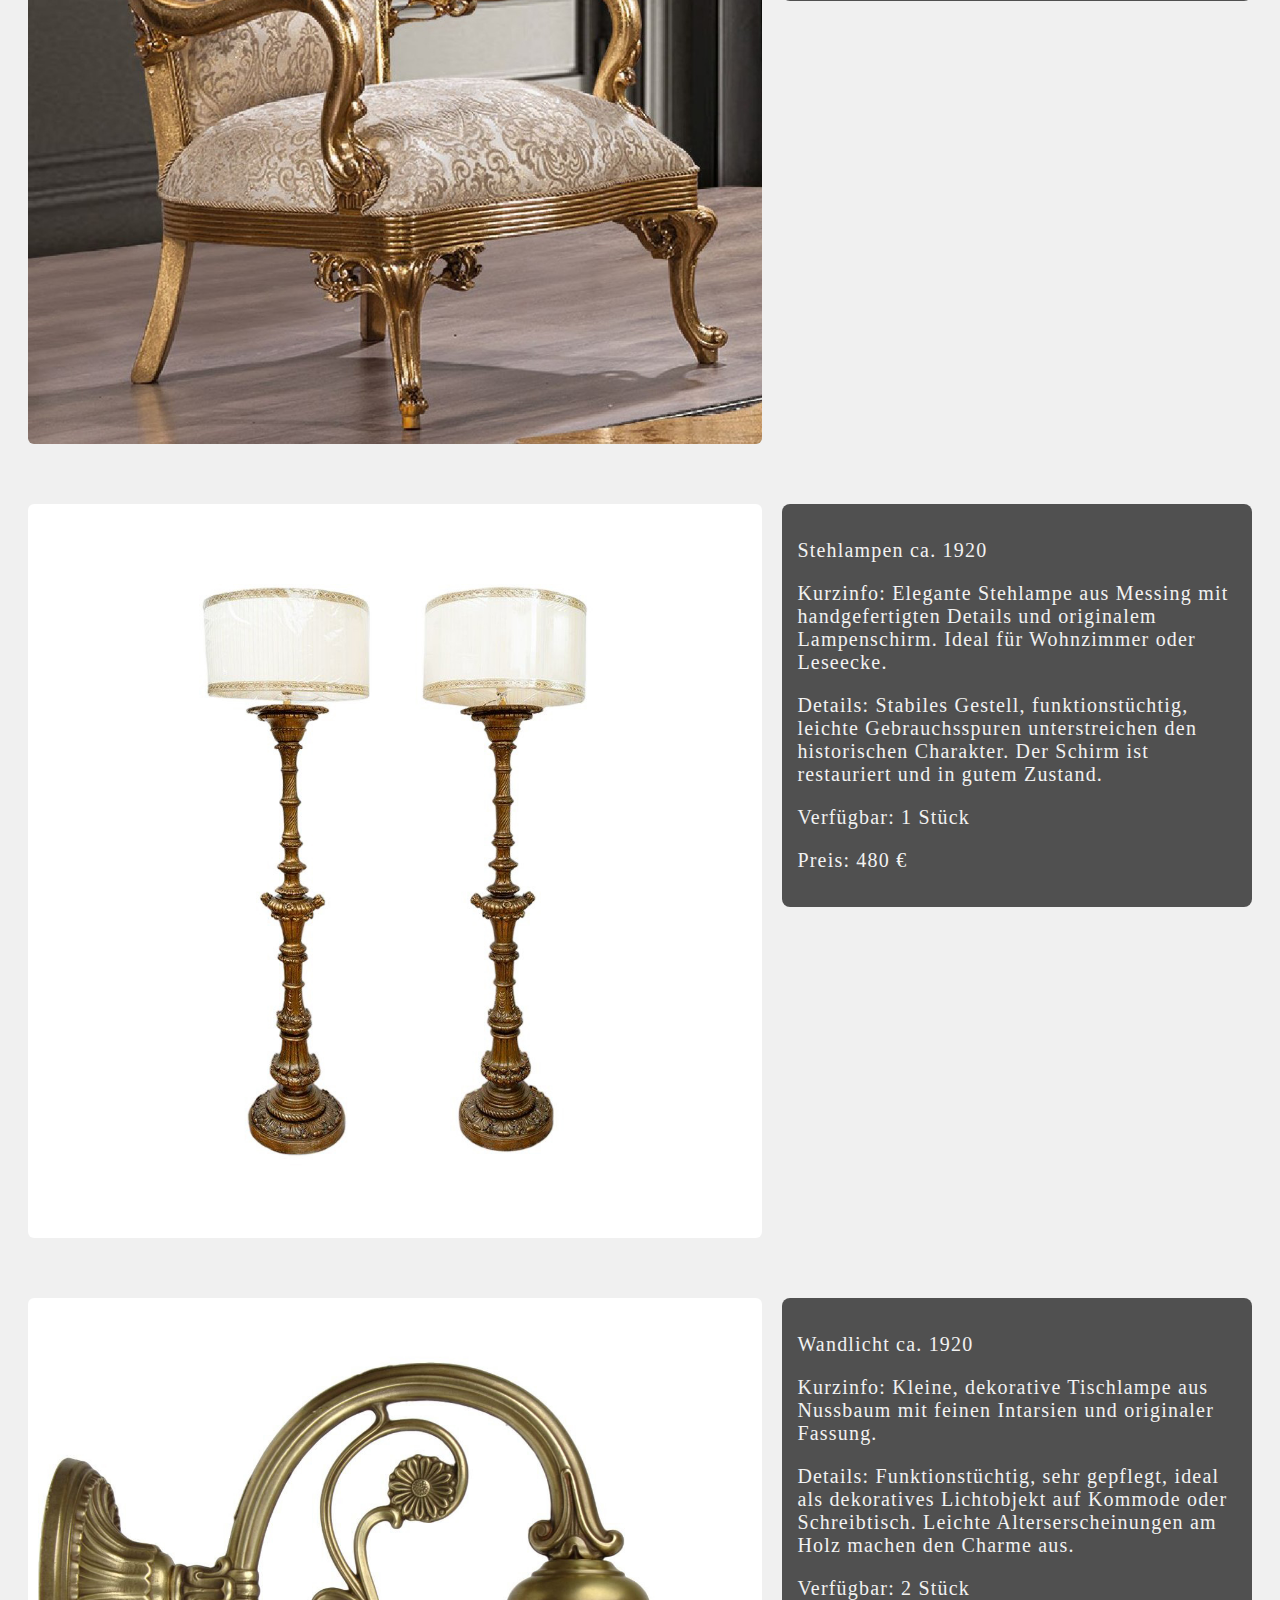
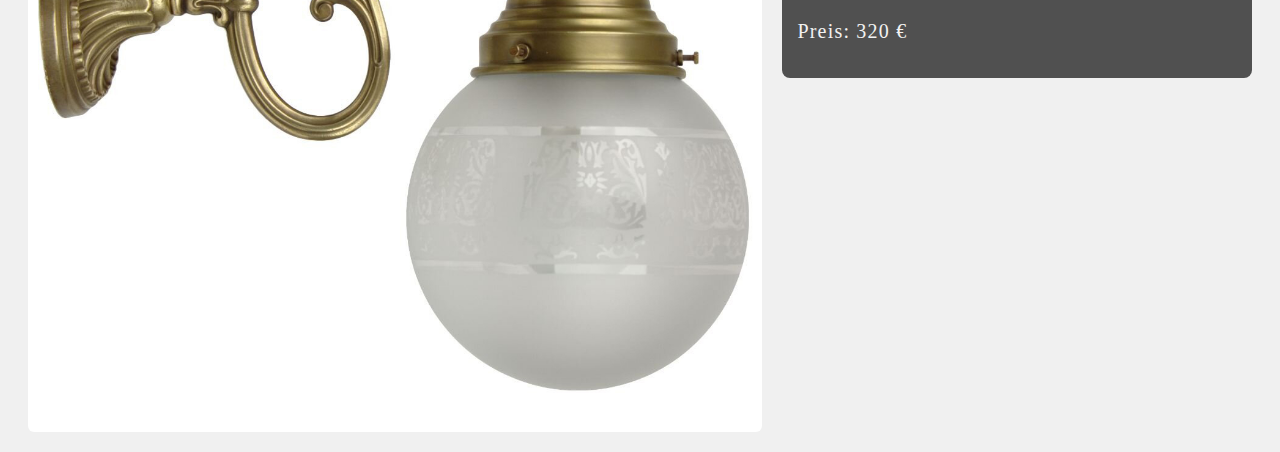
<file: Internettechik/Artikeldetails.html>
<!DOCTYPE html>
<html>
  <head>
     <title>Artikeldetails</title>
     <meta charset="UTF-8">
     <link rel="stylesheet" href="style.css" />
     
  </head>
  <body>
      <div class="navigation">
         <ul>
           <li> <a href="index.html">Startseite</a></li>
           <li> <a href="Angebotsseite.html">Angebot</a></li>
           <li> <a href="Artikeldetails.html">Artikeldetails</a></li>
           <li> <a href="über_uns.html">Über uns</a></li>
           <li> <a href="öffnungszeiten.html">Öffnungszeiten</a></li>
           <li> <a href="Philosophie.html">Philosophie</a></li>
         </ul>
       </div>
      
      <div class="artikeldetails">
       <p>Die Artikeldetails</p>
       
       <div class="tische">
           <div class="bild">
           <img src="Tisch1.jpg" alt="tisch" />
              <div class="info">
               <p>Barocktisch ca. 1750</p>
               <p>Kurzinfo: Großer, handgefertigter Esstisch aus massiver Eiche mit schöner, über Jahrzehnte gewachsener Patina.</p>
               <p>Details: Stabile Zapfenverbindungen, originale Oberfläche, altersbedingte Gebrauchsspuren unterstreichen den authentischen Charakter.</p>
               <p>Verfügbar: 2 Stück</p>
               <p>Preis: 1.450 €</p>
             </div>
             </div>
           <div class="bild"> 
           <img src="tisch2.jpg" alt="tisch" />
              <div class="info">
                <p>Antiktisch ca. 1850</p>
                <p>Kurzinfo: Eleganter Tisch aus Nussbaum mit feinen Intarsien, restauriert und sofort wohnbereit.</p>
                <p>Details: Konisch zulaufende Beine, hochwertige Handwerksarbeit, gepflegter Zustand.</p>
                <p>Verfügbar: 1 Stück</p>
                <p>Preis: 890 €</p>
              </div>
            </div>
           <div class="bild">  
           <img src="tisch3.jpg" alt="tisch" />
              <div class="info">
              <p>Rundtisch ca. 1800</p>
              <p>Kurzinfo: Massiver, rustikaler Eichen­tisch mit beeindruckender Ausstrahlung und Stabilität.</p>
              <p>Details: Starke Holzbalken, traditioneller Holznagelbau, altersgerechte Patina.</p>
               <p>Verfügbar: 1 Stück</p>
               <p>Preis: 2.300 €</p>
              </div>
            </div>
           <div class="bild">   
           <img src="tisch4.jpg" alt="tisch" />
             <div class="info">
             <p>Barocktisch ca. 1650</p>
            <p>Kurzinfo: Kleiner Tisch aus Nussbaum mit Schublade und originalen Messingbeschlägen.</p>
              <p>Details: Gedrechselte Beine, sehr guter Erhaltungszustand, elegante Verarbeitung.</p>
              <p>Verfügbar: 3 Stück</p>
              <p>Preis: 620 €</p>
             </div>
            </div>
        </div>
           
        <div class="regale"> 
           <div class="bild"> 
           <img src="regal1.jpg" alt="regal" />
             <div class="info">
               <p>Bücherregal ca. 1850</p>
               <p>Kurzinfo: Massives Regal aus Eiche, handgefertigt, mit schöner, natürlicher Patina.</p>
                 <p>Details: Drei Ablagen, stabile Konstruktion, altersbedingte Gebrauchsspuren betonen den Charakter.</p>
                 <p>Verfügbar: 2 Stück</p>
                 <p>Preis: 1.200 €</p>
              </div>
           </div>
           <div class="bild"> 
           <img src="regal2.jpg" alt="regal" />
              <div class="info">
                <p>kleines Regal ca. 1900</p>
                <p>Kurzinfo: Elegantes Bücherregal aus Nussbaumholz, sorgfältig restauriert, mit klaren Linien und feinen Intarsien, passend für stilvolle Wohnräume.</p>
                  <p>Details: Das Regal verfügt über vier geräumige Ablagen für Bücher, Dekoration oder Sammlerstücke. Leichte Gebrauchsspuren sind sichtbar, beeinträchtigen jedoch nicht die Schönheit und den Charme dieses historischen Möbelstücks.</p>
                  <p>Verfügbar: 1 Stück</p>
                  <p>Preis: 950 €</p>
               </div>
           </div>
           <div class="bild"> 
           <img src="regal3.jpg" alt="regal" />
               <div class="info">
                 <p>Hochregal ca. 1850</p>
                 <p>Kurzinfo: Massives Holzregal aus Kiefer mit rustikalem Flair, perfekt geeignet für Wohnzimmer, Küche oder Flur, um Gegenstände stilvoll zu präsentieren.</p>
                   <p>Details: Drei großzügige Ablagen bieten viel Stauraum, traditionelle Holznägel halten das Regal stabil. Die originale Oberfläche zeigt altersgerechte Gebrauchsspuren, die den rustikalen Charakter unterstreichen.</p>
                   <p>Verfügbar: 2 Stück</p>
                   <p>Preis: 780 €</p>
                </div>
           </div>
           <div class="bild"> 
           <img src="regal4.jpg" alt="regal" />
              <div class="info">
                <p>Strukturregal ca. 1850</p>
                <p>Kurzinfo: Kleines Wandregal aus Nussbaumholz, handgefertigt, mit dekorativer Rückwand und filigranen Verzierungen, ideal für Bücher, Pflanzen oder Sammlerstücke.</p>
                  <p>Details: Zwei praktische Ablagen bieten Stauraum und Präsentationsfläche. Originale Messingbeschläge und leichte Altersspuren verleihen dem Regal Authentizität und historischen Charme. Perfekt als dekoratives Element in jedem Raum.</p>
                  <p>Verfügbar: 3 Stück</p>
                  <p>Preis: 490 €</p>
               </div>
           </div>
        </div>
        
        <div class="sessel">  
           <div class="bild"> 
           <img src="sessel1.jpg" alt="sessel" />
              <div class="info">
                <p>Sessel mit Muster ca. 1850</p>
                <p>Kurzinfo: Eleganter Ohrensessel aus Nussbaumholz mit handgefertigtem Gestell und klassischem Bezug. Perfekt für Wohnzimmer oder Leseecke.</p>
                  <p>Details: Stabiler Rahmen, gepolstert für hohen Sitzkomfort, originaler Bezug restauriert. Gebrauchsspuren an Holz und Stoff unterstreichen den historischen Charakter.</p>
                  <p>Verfügbar: 2 Stück</p>
                  <p>Preis: 1.350 €</p>
               </div>
           </div>
           <div class="bild"> 
           <img src="sessel2.jpg" alt="sessel" />
               <div class="info">
                 <p>zwei Paar Sessel ca. 1920</p>
                 <p>Kurzinfo: Komfortable Sessel aus Nussbaum mit eleganten Linien und feinen Intarsien, ideal für stilvolle Wohnräume.</p>
                   <p>Details: Bequeme Polsterung, originale Holzoberfläche gepflegt, leichte Gebrauchsspuren sichtbar, die den Charme der Epoche betonen.</p>
                   <p>Verfügbar: 1 Stück</p>
                   <p>Preis: 980 € pro Sessel</p>
                </div>
           </div>
           <div class="bild"> 
           <img src="sessel3.jpg" alt="sessel" />
               <div class="info">
                 <p>Bürosessel ca. 1920</p>
                   <p>Kurzinfo: Massiver Holzsessel aus Eiche, rustikal und stabil, perfekt für Esszimmer, Wohnzimmer oder Arbeitszimmer.</p>
                   <p>Details: Handgefertigte Konstruktion mit stabilen Armlehnen und Sitzfläche. Altersbedingte Gebrauchsspuren betonen den authentischen, rustikalen Charakter.</p>
                   <p>Verfügbar: 3 Stück</p>
                   <p>Preis: 720 €</p>
                </div>
           </div>
           <div class="bild"> 
           <img src="sessel4.jpg" alt="sessel" />
              <div class="info">
                <p>Barocksessel ca. 1750</p>
                <p>Kurzinfo: Kleiner, feiner Lehnstuhl aus Nussbaum mit elegant geschwungenen Beinen und handpolsterter Sitzfläche.</p>
                  <p>Details: Originalbeschläge, restaurierter Bezug, ideal als dekorativer Sitzplatz oder Ergänzung zu einem Tischensemble. Gebrauchsspuren verleihen historische Authentizität.</p>
                  <p>Verfügbar: 2 Stück</p>
                  <p>Preis: 650 €</p>
               </div>
           </div>
        </div>
        
        <div class="lampen">  
           <div class="bild"> 
           <img src="lampe1.jpg" alt="lampe" />
               <div class="info">
                 <p>Stehlampen ca. 1920</p>
                <p>Kurzinfo: Elegante Stehlampe aus Messing mit handgefertigten Details und originalem Lampenschirm. Ideal für Wohnzimmer oder Leseecke.</p>
                  <p>Details: Stabiles Gestell, funktionstüchtig, leichte Gebrauchsspuren unterstreichen den historischen Charakter. Der Schirm ist restauriert und in gutem Zustand.</p>
                  <p>Verfügbar: 1 Stück</p>
                  <p>Preis: 480 €</p>
                </div>
           </div>
           <div class="bild"> 
           <img src="lampe2.jpg" alt="lampe" />
               <div class="info">
                 <p>Wandlicht ca. 1920</p>
                 <p>Kurzinfo: Kleine, dekorative Tischlampe aus Nussbaum mit feinen Intarsien und originaler Fassung.</p>
                   <p>Details: Funktionstüchtig, sehr gepflegt, ideal als dekoratives Lichtobjekt auf Kommode oder Schreibtisch. Leichte Alterserscheinungen am Holz machen den Charme aus.</p>
                   <p>Verfügbar: 2 Stück</p>
                   <p>Preis: 320 €</p>
                </div>
           </div>
        </div>
      </div>
       
  </body>
</html>
</file>
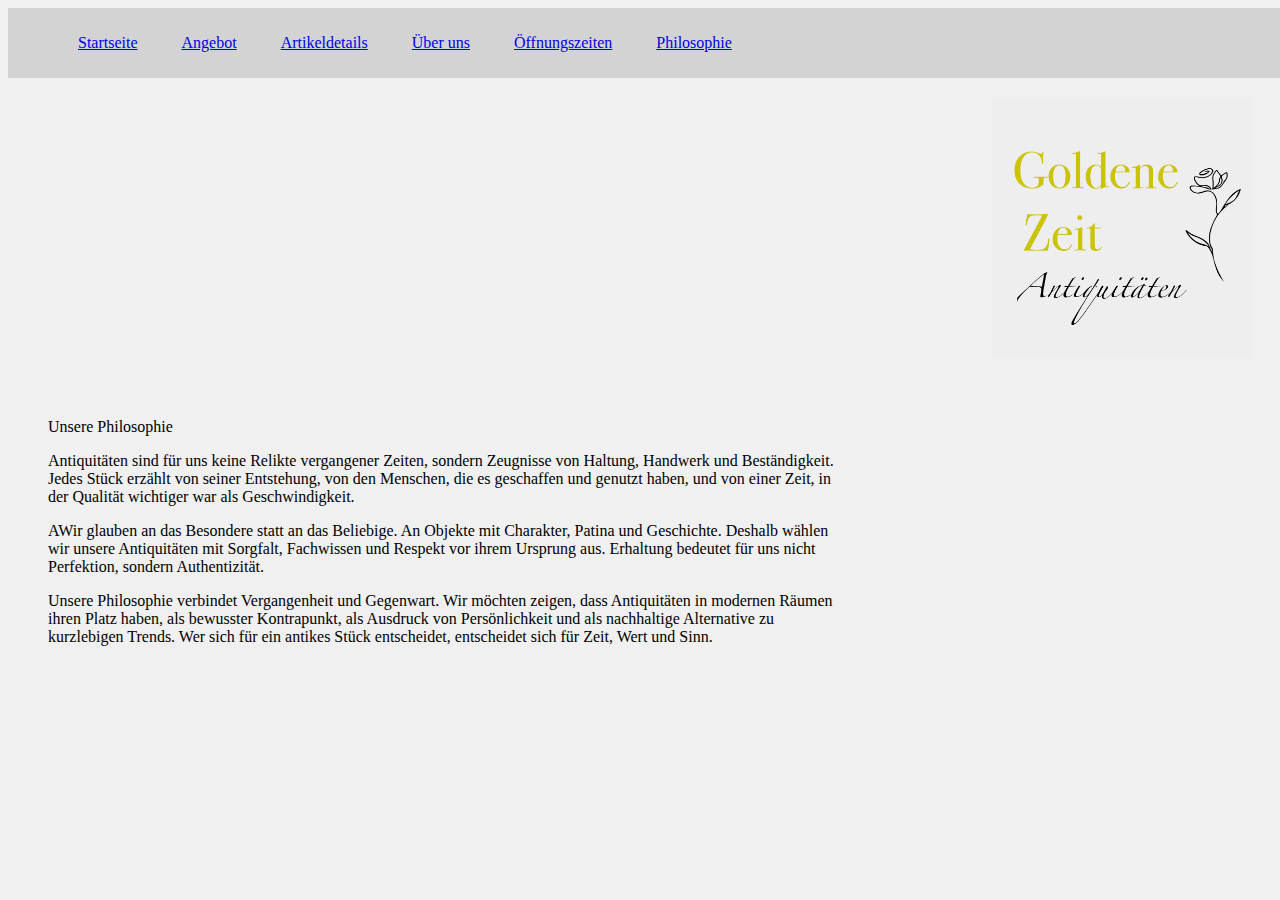
<file: Internettechik/Philosophie.html>
<!DOCTYPE html>
<html>
  <head>
     <title>Philosophie</title>
     <meta charset="UTF-8">
     <link rel="stylesheet" href="style.css" />
     
  </head>
  <body>
      <div class="navigation">
         <ul>
           <li> <a href="index.html">Startseite</a></li>
           <li> <a href="Angebotsseite.html">Angebot</a></li>
           <li> <a href="Artikeldetails.html">Artikeldetails</a></li>
           <li> <a href="über_uns.html">Über uns</a></li>
           <li> <a href="öffnungszeiten.html">Öffnungszeiten</a></li>
           <li> <a href="Philosophie.html">Philosophie</a></li>
         </ul>
      </div>
      
      <div class="logo-container">
              <img src="Logo.jpg" alt="Logo" class="logo">
          </div>
      
       
       <div class="philosophie">
           <p>Unsere Philosophie</p>
           <p>Antiquitäten sind für uns keine Relikte vergangener Zeiten, sondern Zeugnisse von Haltung, Handwerk und Beständigkeit. Jedes Stück erzählt von seiner Entstehung, von den Menschen, die es geschaffen und genutzt haben, und von einer Zeit, in der Qualität wichtiger war als Geschwindigkeit.</p>
           <p>AWir glauben an das Besondere statt an das Beliebige. An Objekte mit Charakter, Patina und Geschichte. Deshalb wählen wir unsere Antiquitäten mit Sorgfalt, Fachwissen und Respekt vor ihrem Ursprung aus. Erhaltung bedeutet für uns nicht Perfektion, sondern Authentizität.</p>
           <p>Unsere Philosophie verbindet Vergangenheit und Gegenwart. Wir möchten zeigen, dass Antiquitäten in modernen Räumen ihren Platz haben, als bewusster Kontrapunkt, als Ausdruck von Persönlichkeit und als nachhaltige Alternative zu kurzlebigen Trends.
Wer sich für ein antikes Stück entscheidet, entscheidet sich für Zeit, Wert und Sinn. </p>
       </div>
       
  </body>
</html>
</file>
<file: style.css>
body {
    background-color: rgb(240, 240, 240); 
}

.navigation li {
    list-style: none;
    color: black;
    font-family: "Didot", serif;
    display: inline;
    margin-top: 5px;
    background-color: rgb(211, 211, 211);  
    padding: 0px 20px; 
         
       
}
.navigation {
  width: 100%;                    
  background-color: rgb(211, 211, 211); 
  padding: 10px; 
  margin: 0;
}

.logo-container {
    display: flex;
    justify-content: flex-end; 
    padding: 20px;
    margin-bottom: 40px;
}

.logo {
    width: 260px; 
    height: auto;
}
.angebot {
    font-size: 24px;
    letter-spacing: 0.05em;
}

p {
    font-family: "Didot", serif;;
}

h1 {
    font-family: "Didot", serif;;
    font-size: 15px;
    
}

.einleitung {
    font-family: "Didot", serif;;
    max-width: 700px;
    margin-left: 40px;
    padding-top: 40px;
}

.galerie {
  display: grid;
  grid-template-columns: repeat(auto-fit, minmax(180px, 1fr));
  gap: 20px;
  max-width: calc(5 * 180px + 4 * 20px);
  margin: 0 auto;
  
}


.galerie .bild {
  display: block;
  aspect-ratio: 1 / 1; 
  overflow: hidden;
  border: 1px solid #ddd;
  border-radius: 6px;
}

.galerie .bild img {
  width: 100%;
  height: 100%;
  object-fit: cover;
  display: block;
}

.bild {
  display: flex;
  align-items: flex-start;
  gap: 20px;
  margin-top: 20px;
 
}

.angebot {
    margin-left: 20px;
}

.artikeldetails {
    margin: 20px;
}


.artikeldetails .bild img {
  max-width: 60%;
  height: auto;
  display: block;
  border-radius: 6px;
  margin-top: 40px;
}

.artikeldetails .info {
    font-family: "Didot", serif;;
    font-size: 20px;
    padding: 15px;
    border-radius: 8px;
    background: rgb(80, 80, 80);
    color: #f2f2f2;
    margin-top: 40px;
}

.personal .bild img {
  width: 300px;
  height: 400px;
  object-fit: cover;
  display: block;
  border-radius: 6px;
}

.personal {
    max-width: 700px;
    margin-left: 40px;
    margin-top: 60px;
    display: flex;
    align-items: center; 
    gap: 20px; 
}

.bild {
    position: relative;
}

.overlay-text {
    position: absolute;
    bottom: 0;
    left: 0;

    width: 100%;
    padding: 15px;

    background: rgba(0, 0, 0, 0.6);
    color: white;

    font-size: 18px;
}

.galerie .overlay-text {
    opacity: 0;
    transition: opacity 0.3s ease;
}


.bild:hover .overlay-text {
    opacity: 1;
}


.artikeldetails {
    font-size: 24px;
    letter-spacing: 0.05em;
}

.impressum {
    font-size: 13px;
    margin-top: 300px;  
}

footer {
  font-size: 13px;
  padding: 15px;
  border-top: 1px solid #ddd;
}

.Zeiten li {
    font-family: "Didot", serif;;
    display: table;
     
}


.zusatz{
    font-family: "Didot", serif;;
    
}

.philosophie {
    max-width: 800px;
    margin-left: 40px;
}
.Zeiten {
    max-width: 800px;
    margin-left: 40px;
    padding-top: 40px;
    
}
.zusatz {
    max-width: 800px;
    margin-left: 40px;
}

.überuns {
    max-width: 700px;
    margin-left: 40px;
}
</file>
<file: Internettechik/style.css>
body {
    background-color: rgb(240, 240, 240); 
}

.navigation li {
    list-style: none;
    color: black;
    font-family: "Didot", serif;
    display: inline;
    margin-top: 5px;
    background-color: rgb(211, 211, 211);  
    padding: 0px 20px; 
         
       
}
.navigation {
  width: 100%;                    
  background-color: rgb(211, 211, 211); 
  padding: 10px; 
  margin: 0;
}

.logo-container {
    display: flex;
    justify-content: flex-end; 
    padding: 20px;
    margin-bottom: 40px;
}

.logo {
    width: 260px; 
    height: auto;
}
.angebot {
    font-size: 24px;
    letter-spacing: 0.05em;
}

p {
    font-family: "Didot", serif;;
}

h1 {
    font-family: "Didot", serif;;
    font-size: 15px;
    
}

.einleitung {
    font-family: "Didot", serif;;
    max-width: 700px;
    margin-left: 40px;
    padding-top: 40px;
}

.galerie {
  display: grid;
  grid-template-columns: repeat(auto-fit, minmax(180px, 1fr));
  gap: 20px;
  max-width: calc(5 * 180px + 4 * 20px);
  margin: 0 auto;
  
}


.galerie .bild {
  display: block;
  aspect-ratio: 1 / 1; 
  overflow: hidden;
  border: 1px solid #ddd;
  border-radius: 6px;
}

.galerie .bild img {
  width: 100%;
  height: 100%;
  object-fit: cover;
  display: block;
}

.bild {
  display: flex;
  align-items: flex-start;
  gap: 20px;
  margin-top: 20px;
 
}

.angebot {
    margin-left: 20px;
}

.artikeldetails {
    margin: 20px;
}


.artikeldetails .bild img {
  max-width: 60%;
  height: auto;
  display: block;
  border-radius: 6px;
  margin-top: 40px;
}

.artikeldetails .info {
    font-family: "Didot", serif;;
    font-size: 20px;
    padding: 15px;
    border-radius: 8px;
    background: rgb(80, 80, 80);
    color: #f2f2f2;
    margin-top: 40px;
}

.personal .bild img {
  width: 300px;
  height: 400px;
  object-fit: cover;
  display: block;
  border-radius: 6px;
}

.personal {
    max-width: 700px;
    margin-left: 40px;
    margin-top: 60px;
    display: flex;
    align-items: center; 
    gap: 20px; 
}

.bild {
    position: relative;
}

.overlay-text {
    position: absolute;
    bottom: 0;
    left: 0;

    width: 100%;
    padding: 15px;

    background: rgba(0, 0, 0, 0.6);
    color: white;

    font-size: 18px;
}

.galerie .overlay-text {
    opacity: 0;
    transition: opacity 0.3s ease;
}


.bild:hover .overlay-text {
    opacity: 1;
}


.artikeldetails {
    font-size: 24px;
    letter-spacing: 0.05em;
}

.impressum {
    font-size: 13px;
    margin-top: 300px;  
}

footer {
  font-size: 13px;
  padding: 15px;
  border-top: 1px solid #ddd;
}

.Zeiten li {
    font-family: "Didot", serif;;
    display: table;
     
}


.zusatz{
    font-family: "Didot", serif;;
    
}

.philosophie {
    max-width: 800px;
    margin-left: 40px;
}
.Zeiten {
    max-width: 800px;
    margin-left: 40px;
    padding-top: 40px;
    
}
.zusatz {
    max-width: 800px;
    margin-left: 40px;
}

.überuns {
    max-width: 700px;
    margin-left: 40px;
}
</file>
